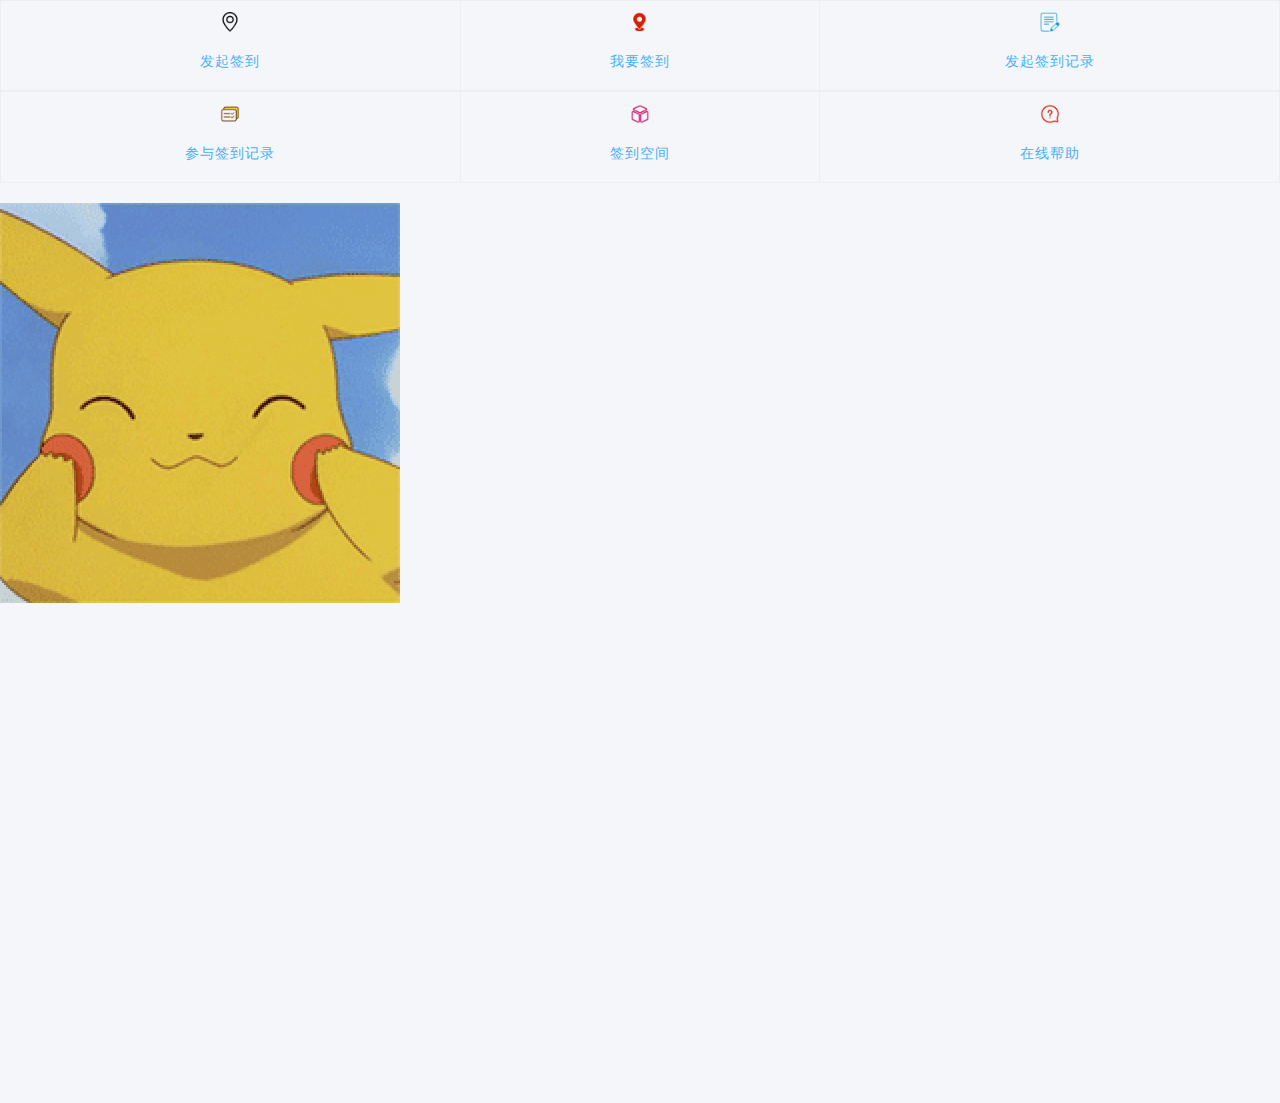
<file: WebContent/index.html>
<!DOCTYPE html>
<html lang="en">
<head>
	<meta charset="UTF-8">
	<meta name="viewport" content="width=device-width, initial-scale=1.0">
	<title>主页</title>
	<link rel="stylesheet" href="css/animate.css">
	<link rel="stylesheet" href="css/bootstrap.min.css">
	<link rel="stylesheet" href="css/materialdesignicons.min.css">
	<link rel="stylesheet" href="css/style.min.css">
	<script type="text/javascript" src="js/jquery-3.4.1.min.js"></script>
	<script type="text/javascript" src="js/web_js/index.js"></script>
	<style type="text/css">
		.body_01{
			background: url(img/pikaqiu.gif) no-repeat
		}
	</style>
</head>
<body>
	<div style="overflow-x: hidden;">
		<table class="table table-bordered">
			<thead>
				<tr>
					<th align="center"><p><img src="img/qiandao2.png" width="20px" height="20px" onclick="startsignin()"></p><button class ="btn btn-link" onclick="startsignin()">发起签到</button></th>
					<th><p><img src="img/qiandao1.png" width="20px" height="20px" onclick="participate_sign()"></p><button class ="btn btn-link" onclick="participate_sign()">我要签到</button></th>
					<th><p><img src="img/jilu1.png" width="20px" height="20px" onclick="sponsor_record()"></p><button class ="btn btn-link" onclick="sponsor_record()">发起签到记录</button></th>
				</tr>
			</thead>
			<tbody>
				<tr>
					<td><p><img src="img/jilu2.png" width="20px" height="20px" onclick="participate_record()"></p><button class ="btn btn-link" onclick="participate_record()">参与签到记录</button></td>
					<td><p><img src="img/kongjian1.png" width="20px" height="20px" onclick="sign_space()"></p><button class ="btn btn-link" onclick="sign_space()">签到空间</button></td>
					<td><p><img src="img/bangzhu1.png" width="20px" height="20px" onclick="online_help()"></p><button class ="btn btn-link" onclick="online_help()">在线帮助</button></td>
				</tr>
			</tbody>
			<tfoot>
				<tr>
							
				</tr>
			</tfoot>
		</table>
	</div>
	<div class="body_01" style="width: 100%;height: 100%">
		
	</div>
</body>
</html>
</file>
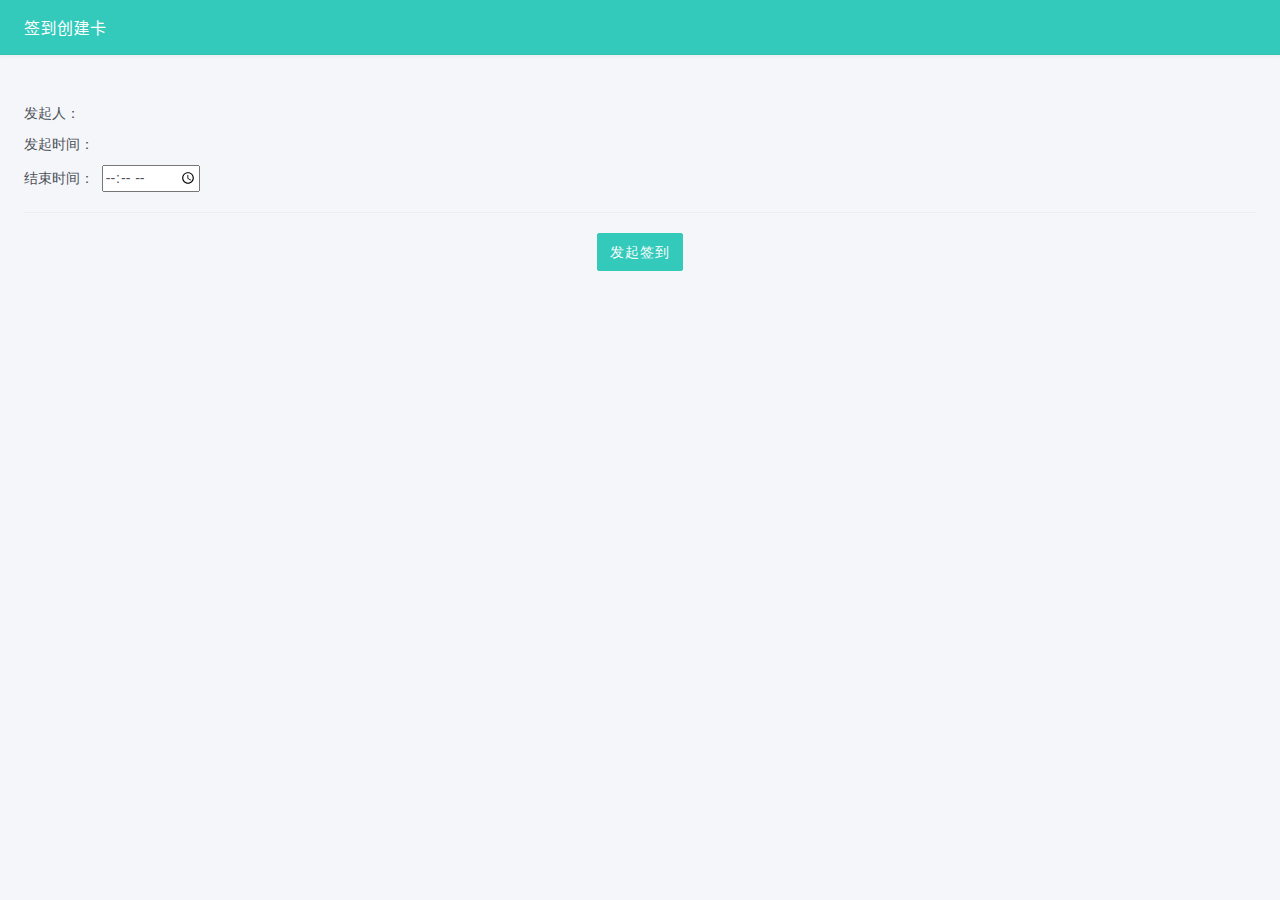
<file: WebContent/create_sign.html>
<!DOCTYPE html>
<html lang="en">
<head>
	<meta charset="UTF-8">
	<meta name="viewport" content="width=device-width, initial-scale=1.0">
	<title>Document</title>
	<link rel="stylesheet" href="css/animate.css">
	<link rel="stylesheet" href="css/bootstrap.min.css">
	<link rel="stylesheet" href="css/materialdesignicons.min.css">
	<link rel="stylesheet" href="css/style.min.css">

	<link rel="stylesheet" href="css/bootstrap.min.css">
	<link rel="stylesheet" href="css/materialdesignicons.min.css">
	<link rel="stylesheet" href="js/bootstrap-datetimepicker/bootstrap-datetimepicker.min.css">
	<link rel="stylesheet" href="js/bootstrap-datepicker/bootstrap-datepicker3.min.css">
	<link rel="stylesheet" href="css/style.min.css">

	<script type="text/javascript" src="js/jquery-3.4.1.min.js"></script>
	<script type="text/javascript" src="js/semantic.min.js"></script>
	<script type="text/javascript" src="js/jweixin-1.6.0.js"></script>
	<script type="text/javascript" src="js/web_js/index.js"></script>
</head>
<body>
	<div class="card">
		<div class="card-header bg-primary">
			<h4>签到创建卡</h4>
		</div>
	</div>
	<div class="card-body">
		<p>发起人：<label id="start_people"></label></p>
		<p>发起时间：<label id="start_time"></label></p>
		<p>结束时间：<label id="end_day"></label>&nbsp&nbsp<input type="time" id="end_time">
		<hr>
		<p align="center"><button class="btn btn-primary" onclick="create_sign()">发起签到</button></p>
	</div>

	<script type="text/javascript">

		var createNonceStr = function() {
		   return Math.random().toString(36).substr(2, 15);
		};

		// timestamp
		var createTimeStamp = function () {
		  return parseInt(new Date().getTime() / 1000) + '';
		};
		var index = window.location.href;
		var user_ID = index;

		if(user_ID.indexOf("?")!=-1){
			var url=user_ID.substr(user_ID.indexOf("?")+1);
			var user_ID = url.substr(url.indexOf("=")+1);
		}
		$(document).ready(function(){
			$.ajax({
				url :'http://daipeng.nat300.top/WxSign',
				dataType:"jsonp",
				type: 'post',
				data: {
					'url':location.href.split('#')[0],
					'timestamp': createTimeStamp,
					'nonce_str': createNonceStr
				},
				timeout: 10000,
				success: function(data) {

					wx.config({
						debug: false,
						// 开启调试模式,调用的所有api的返回值会在客户端alert出来，若要查看传入的参数，可以在pc端打开，参数信息会通过log打出，仅在pc端时才会打印。
						appId: "wxf6817d77698a38c9",
						timestamp: data.timestamp ,
						nonceStr: data.nonceStr,
						signature: data.signature,
						jsApiList: ["openLocation","getLocation"]
					});

					wx.ready(function(){
							//config信息验证后会执行ready方法，所有接口调用都必须在config接口获得结果之后，config是一个客户端的异步操作，所以如果需要在页面加载时就调用相关接口，则须把相关接口放在ready函数中调用来确保正确执行。对于用户触发时才调用的接口，则可以直接调用，不需要放在ready函数中。
							wx.getLocation({
							type: 'wgs84',
							success: function (res) {
								var latitude = res.latitude;
								var longitude = res.longitude;
								var accuracy = res.accuracy;
							}
						});
					});
					wx.error(function(res){
						//config信息验证失败会执行error函数，如签名过期导致验证失败，具体错误信息可以打开config的debug模式查看，也可以在返回的res参数中查看，对于SPA可以在这里更新签名。
						//alert("抱歉，服务器初始化错误。");
					});
				},

				error: function(xhr, type, errorThrown) {
					//异常处理；
					console.log(xhr);
					console.log(type);
					console.log(errorThrown);
				}
			});


			$.ajax({
				type:"get",
				url:"http://daipeng.nat300.top/create_sign_servlet",
				data:{'user_ID':user_ID,'do_type':'1'},
				dataType:"jsonp",
				jsonp:"callback",
				success:function(t){
					document.getElementById('start_people').innerHTML = t.user_name;
					var date = new Date();
					var year = date.getFullYear();
					var month = date.getMonth()+1;
					var day = date.getDate();
					var hour = date.getHours();
					var minute = date.getMinutes();
					var seconds = date.getSeconds();
					if(month<10){
						month = "0" + month;
					}
					if(day<10){
						day = "0" + day;
					}
					var start_time = year + "-" + month + "-" + day + " " + hour + ":" + minute + ":" + seconds;
					document.getElementById('start_time').innerHTML = start_time;
					document.getElementById('end_day').innerHTML = year + "-" + month + "-" + day;

				}
			})
		})
		function create_sign(){

			var index=window.location.search;
			var user_ID = index.substr(index.indexOf("?user_ID=")+9);
			var date = new Date();
			var year = date.getFullYear();
			var month = date.getMonth()+1;
			var day = date.getDate();
			var hour = date.getHours();
			var minute = date.getMinutes();
			var seconds = date.getSeconds();
			if(month<10){
				month = "0" + month;
			}
			if(day<10){
				day = "0" + day;
			}
			var start_time = hour + ":" + minute + ":" + seconds;
			var end_time_one = document.getElementById('end_time').value;
			var end_time = end_time_one + ":" + seconds;
			var record_date = year + "-" + month + "-" + day;//年月日
			var end_hour = end_time_one.substr(0,2);
			var end_minute = end_time_one.substr(3,5);

			if(end_time_one == "" || end_time_one == null){
				alert("请正确输入结束时间");
			}
			else if(end_hour < hour || (end_hour == hour && end_minute <= minute)){
				alert("请正确输入结束时间");
			}
			else{
				wx.getLocation({
					type: 'wgs84',
					success: function (res) {
						$.ajax({
							type:"get",
							url:'http://daipeng.nat300.top/create_sign_servlet',
							data:{
								'do_type':'2',
								'record_date':record_date,
								'user_ID':user_ID,'end_time':end_time,
								'location_Latitude':res.latitude,
								'location_Longitude':res.longitude,
								'location_Precision':res.accuracy
							},
							dataType:'jsonp',
							jsonp:'callback',
							success:function(t){
								if(t.status=="1"){
									alert("创建成功");
									url = "sponsor_record.html?user_ID="+user_ID;
									window.location.href = url;
								}else{
									alert("创建失败");
								}
							}
						})
					},
					cancel: function (res) {
						  alert('用户拒绝授权获取地理位置');
					}
				});

			}
		}
	</script>
</body>
</html>
</file>
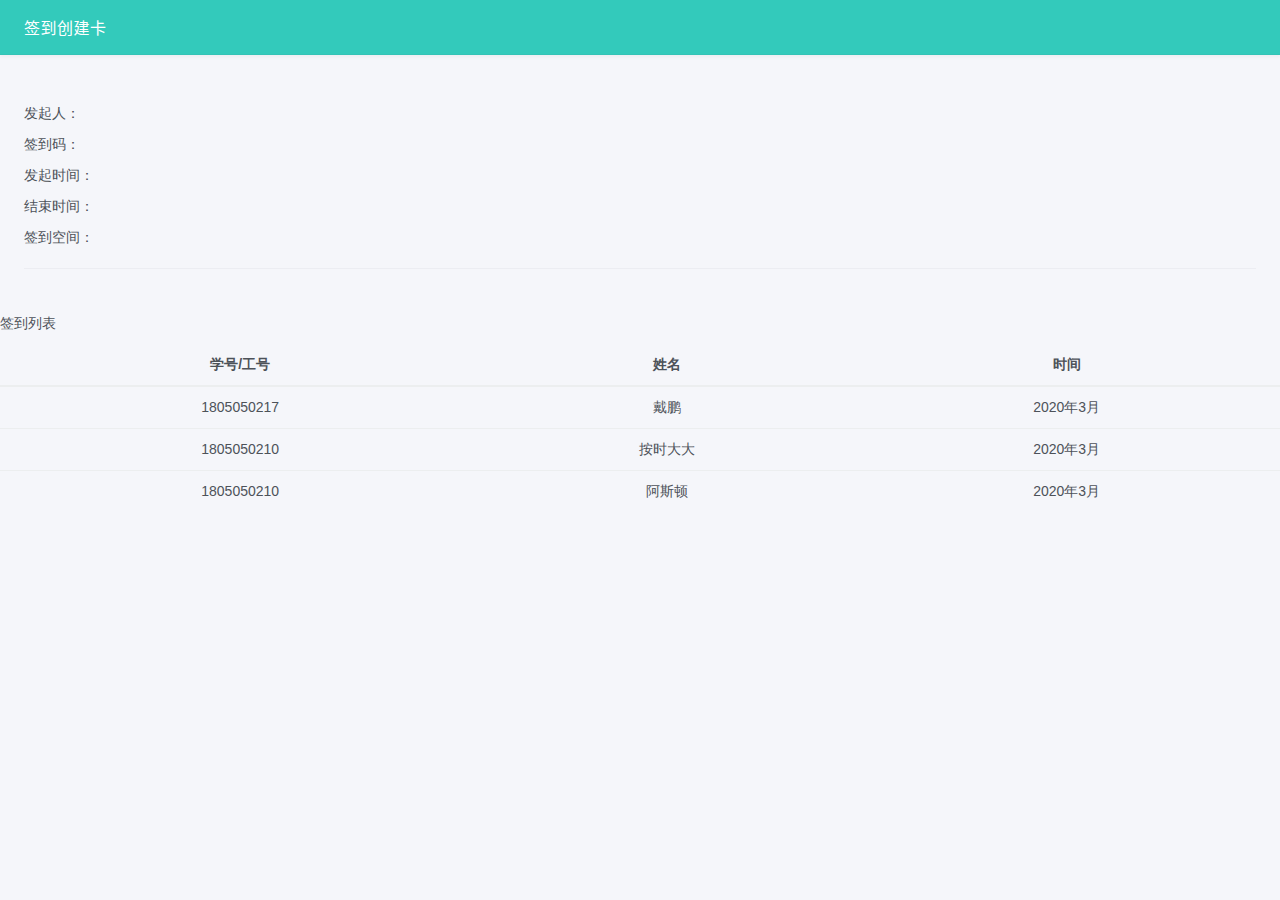
<file: WebContent/information.html>
<!DOCTYPE html>
<html lang="en">
<head>
	<meta charset="UTF-8">
	<meta name="viewport" content="width=device-width, initial-scale=1.0">
	<title>Document</title>
	<link rel="stylesheet" href="css/animate.css">
	<link rel="stylesheet" href="css/bootstrap.min.css">
	<link rel="stylesheet" href="css/materialdesignicons.min.css">
	<link rel="stylesheet" href="css/style.min.css">
	<script type="text/javascript" src="js/jquery-3.4.1.min.js"></script>
</head>
<body>
	<div class="card">
		<div class="card-header bg-primary">
			<h4>签到创建卡</h4>
		</div>
	</div>
	<div class="card-body">
		<p>发起人：</p>
		<p>签到码：</p>
		<p>发起时间：</p>
		<p>结束时间：</p>
		<p>签到空间：</p>
		<hr>
	</div>
	<p>签到列表</p>
	<div class="table-responsive">
      <table class="table">
        <thead>
          <tr>
            <th>学号/工号</th>
            <th>姓名</th>
            <th>时间</th>
          </tr>
        </thead>
        <tbody>
          <tr>
            <td>1805050217</td>
            <td>戴鹏</td>
            <td>2020年3月</td>    
          </tr>
          <tr>
            <td>1805050210</td>
            <td>按时大大</td>
            <td>2020年3月</td>
          </tr>
          <tr>
            <td>1805050210</td>
            <td>阿斯顿</td>
            <td>2020年3月</td>
          </tr>
        </tbody>
      </table>
    </div>
</body>
</html>
</file>
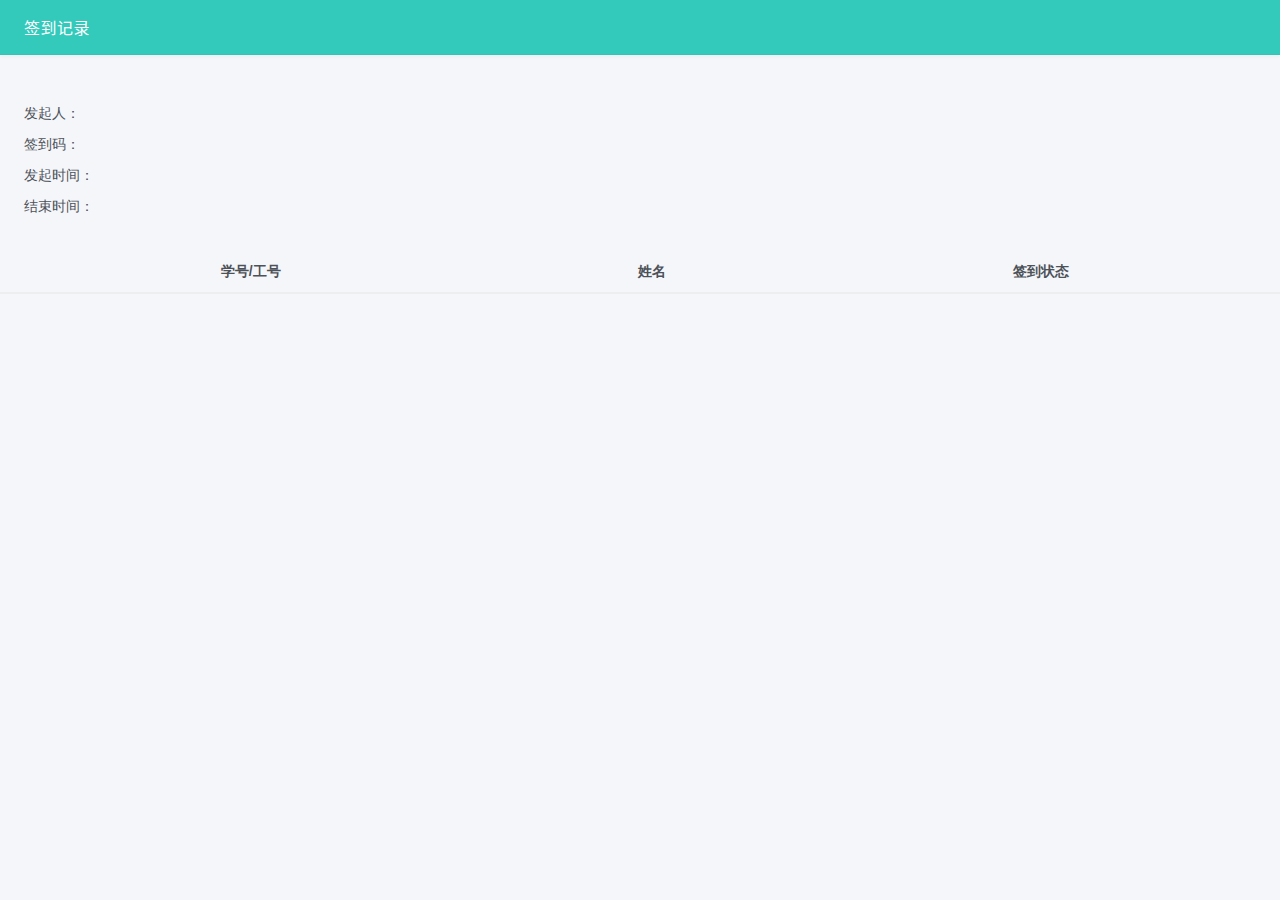
<file: WebContent/information_participate.html>
<!DOCTYPE html>
<html lang="en">
<head>
  <meta charset="UTF-8">
  <meta name="viewport" content="width=device-width, initial-scale=1.0">
  <title>Document</title>
  <link rel="stylesheet" href="css/animate.css">
  <link rel="stylesheet" href="css/bootstrap.min.css">
  <link rel="stylesheet" href="css/materialdesignicons.min.css">
  <link rel="stylesheet" href="css/style.min.css">
  <script type="text/javascript" src="js/jquery-3.4.1.min.js"></script>

</head>
<body>
<div class="card">
  <div class="card-header bg-primary">
    <h4>签到记录</h4>
  </div>
</div>
<div class="card-body">
  <p>发起人：<label id="start_people"></label></p>
  <p>签到码：<label id="sign_num"></label></p>
  <p>发起时间：<label id="start_time"></label></p>
  <p>结束时间：<label id="end_time"></label></p>
</div>

<div class="table-responsive">
  <table class="table" id="information_participate">
    <thead>
    <tr>
      <th>学号/工号</th>
      <th>姓名</th>
      <th>签到状态</th>
    </tr>
    </thead>
  </table>
</div>
<script type="text/javascript">
      $(document).ready(function(){
        var index = window.location.search;//取问号后面的值
		    var user_ID,sign_record_ID;
        if (index.indexOf("?") != -1) {
            var str = index.substr(1);
            strs = str.split("&");
            user_ID = strs[0].split('=')[1];
            sign_record_ID = strs[1].split('=')[1];
        }
        $.ajax({
          type:"get",
          url:'http://daipeng.nat300.top/information_user_servlet',
          data:{'user_ID':user_ID,'sign_record_ID':sign_record_ID},
          dataType:'jsonp',
          jsonp:'callback',
          success:function(t){
            document.getElementById('start_people').innerHTML = t.user_information.user_name;
            document.getElementById('sign_num').innerHTML = t.sign_record.sign_num;
            document.getElementById('start_time').innerHTML = t.sign_record.record_date + " "+ t.sign_record.start_time;
            document.getElementById('end_time').innerHTML = t.sign_record.record_date + " " + t.sign_record.end_time;

            var str = "";
            for(var i=0;i<t.sign_record_length;i++){
              str = "<tbody><tr><td>" + t.data[i].user_ID + "</td><td>" + t.data[i].user_name + "</td><td>" + "成功" + "</td></tr></tbody>";
              $("#information_participate").append(str);
            }
          }
        })
      })
  </script>
<script type="text/javascript" src="js/bootstrap.min.js"></script>
<script type="text/javascript" src="js/perfect-scrollbar.min.js"></script>
<script type="text/javascript" src="js/main.min.js"></script>
</body>
</html>
</file>
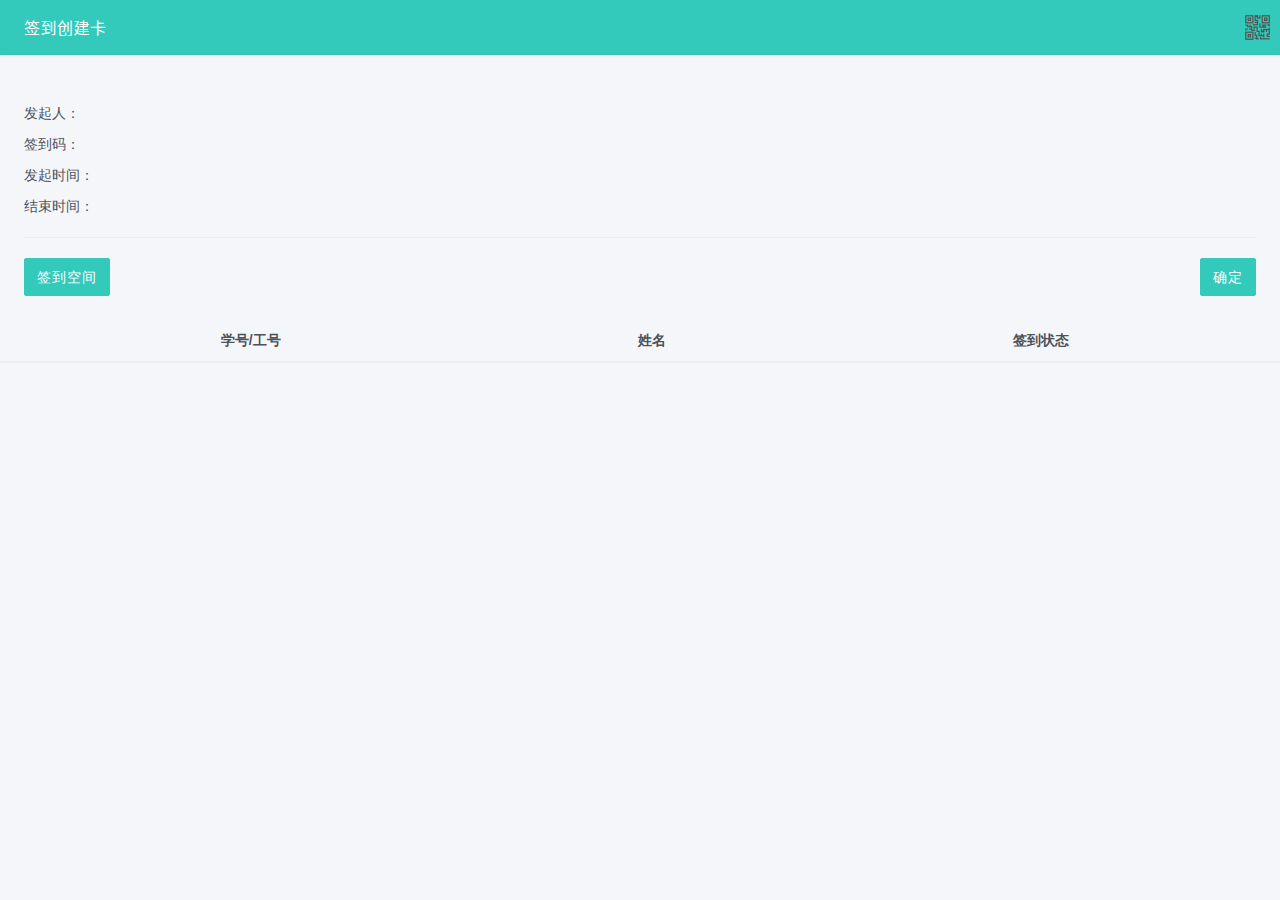
<file: WebContent/information_sponsor.html>
<!DOCTYPE html>
<html lang="en">
<head>
	<meta charset="UTF-8">
	<meta name="viewport" content="width=device-width, initial-scale=1.0">
	<title>Document</title>
	<link rel="stylesheet" href="css/animate.css">
	<link rel="stylesheet" href="css/bootstrap.min.css">
	<link rel="stylesheet" href="css/materialdesignicons.min.css">
	<link rel="stylesheet" href="css/style.min.css">
	<script type="text/javascript" src="js/jquery-3.4.1.min.js"></script>
  <script type="text/javascript" src="js/qrcode.js"></script>
  <style type="text/css">
    .close{position: absolute;top: 0;right: 0;}
    .cover_class{pointer-events: none;}
    .cover_class01{}
  </style>
</head>
<body>
  <div id="cover" style="filter: alpha(opacity=30);z-index:2;display: block">
  	<div class="card">
  		<div class="card-header bg-primary">
  			<h4>签到创建卡</h4>
        <div style="position: absolute;top: 10;right: 10px;">
        <img src="img/二维码.png" style="width: 25px;height: 25px;" onclick="create_qrcode()">
      </div>
  		</div>
  	</div>
  	<div class="card-body">
  		<p>发起人：<label id="start_people"></label></p>
  		<p>签到码：<label id="sign_num"></label></p>
  		<p>发起时间：<label id="start_time"></label></p>
  		<p>结束时间：<label id="end_time"></label></p>
      <div>
          <hr>
          <a class="btn btn-primary" role="button" data-toggle="collapse" href="#collapseExample" aria-expanded="false" aria-controls="collapseExample">签到空间</a>
          <button onclick="information_sponsor_button()" class="btn btn-primary" style="float: right;">确定</button>
          
      </div>
      
        <div class="collapse m-t-10" id="collapseExample">

          <ul class="well" id="sign_space">

          </ul>
        </div>
  	</div>
  	<div class="table-responsive">
        <table class="table" id="information_sponsor">
          <thead>
            <tr>
              <th>学号/工号</th>
              <th>姓名</th>
              <th>签到状态</th>
            </tr>
          </thead>
  		  <tbody id="body_one">
  		  </tbody>
  	  </table>
      </div>
    </div>
    <div id="qrcode" style="border: 0px solid #999; display: none; position: absolute; top: 30%; left:30%; z-index: 3; background: #fff">
      <div>
        <button class="close" style="color: red" onclick="close_qrcode()">
          <img src="img/close.png" style="width: 30px;height: 30px;">
        </button>
      </div>
    </div>
        <!-- <script type="text/javascript">
          new QRCode(document.getElementById("qrcode"),"shabi?");
        </script> -->
  <script type="text/javascript">
    $("body").click(function(e) {
        if(!$(e.target).closest("#cover,#qrcode").length) {
            $("#qrcode").hide();
            var div_cover=document.getElementById("cover");
            div_cover.style.opacity=1;
            div_cover.className = "cover_class01";
        }
      });
    
    var sign_space_ID = new Array();
      $(document).ready(function(){
        var index = window.location.search;//取问号后面的值
		    var user_ID,sign_record_ID;
        if (index.indexOf("?") != -1) {
            var str = index.substr(1);
            strs = str.split("&");
            user_ID = strs[0].split('=')[1];
            sign_record_ID = strs[1].split('=')[1];
        }
        $.ajax({
          type:"get",
          url:'http://daipeng.nat300.top/information_sponsor_servlet',
          data:{'user_ID':user_ID,'sign_record_ID':sign_record_ID,'do_type':'1'},
          dataType:'jsonp',
          jsonp:'callback',
          success:function(t){
            document.getElementById('start_people').innerHTML = t.user.user_name;
            document.getElementById('sign_num').innerHTML = t.sign_record.sign_num;
            document.getElementById('start_time').innerHTML = t.sign_record.record_date + " "+ t.sign_record.start_time;
            document.getElementById('end_time').innerHTML = t.sign_record.record_date + " " + t.sign_record.end_time;

            var str = "";
            for(var i=0;i<t.sign_record_length;i++){
              str = "<tbody><tr><td>" + t.data[i].user_ID + "</td><td>" + t.data[i].user_name + "</td><td>" + "成功" + "</td></tr></tbody>";
              $("#information_sponsor").append(str);
            }

            var strs = "";
            for(var i=0;i<t.sign_space_length;i++){
              strs = "<li><input type='checkbox' name = 'space' value = '" + t.sign_spaces[i].iD + "'/>" + t.sign_spaces[i].space_name +"</li>";
              sign_space_ID[i] = t.sign_spaces[i].iD;
              $("#sign_space").append(strs);
            }

          }
        })
      })
      function information_sponsor_button(){

      	document.getElementById("body_one").innerHTML = "";



      	var index = window.location.search;//取问号后面的值
		    var sign_record_ID;
        if (index.indexOf("?") != -1) {
            var str = index.substr(1);
            strs = str.split("&");
            sign_record_ID = strs[1].split('=')[1];
        }

        var obj=document.getElementsByName('space');
        var vals='';
        for(var i=0; i<obj.length; i++){
          if(obj[i].checked)
          	if(i!=obj.length-1)
            	vals += obj[i].value+','; //如果选中，将value添加到变量s中
            else
            	vals += obj[i].value;
        }
        $.ajax({
            type:"get",
            url:'http://daipeng.nat300.top/information_sponsor_servlet',
            data:{'do_type':'2','sign_spaces_ID':vals,'sign_record_ID':sign_record_ID},
            dataType:'jsonp',
            jsonp:'callback',
            success:function(t){
              	  alert("选定签到空间成功");
                  var str = "";
                  for(var i=0;i<t.data_length;i++){
					  str = "<tr><td>" + t.data[i].user_ID + "</td><td>" + t.data[i].user_name + "</td><td>" + "---" + "</td></tr>";
					  $("#body_one").append(str);
				}

            }
        })
      }
      var flag = 1;
      function create_qrcode(){
        if(flag == 1){
          // var div_qrcode = document.getElementById("qrcode");
          // var button_01 = documen.createElement("button");

          //new QRCode(document.getElementById("qrcode"),""+sign_record_ID);
          var index = window.location.search;//取问号后面的值
          var sign_record_ID;
          if (index.indexOf("?") != -1) {
              var str = index.substr(1);
              strs = str.split("&");
              sign_record_ID = strs[1].split('=')[1];
          }
          var qrcode = new QRCode('qrcode',{
            text:""+sign_record_ID,
            width:150,
            height:150,
            colorDark:'#000000',
            colorRight:'#ffffff',
            correctLevel:QRCode.CorrectLevel.H
          });
          $('#qrcode').show();
          $('#cover').css('display','block');
          $('#cover').css('height',document.body.clientHeight+'px');
          var div_cover=document.getElementById("cover");
          div_cover.style.opacity = 0.3;
          div_cover.className = "cover_class";
          flag=0;
        }
        else if (flag == 0)
        {
          $('#qrcode').show();
          $('#cover').css('display','block');
          $('#cover').css('height',document.body.clientHeight+'px');
          var div_cover=document.getElementById("cover");
          div_cover.style.opacity = 0.3;
          div_cover.className = "cover_class";
        }
        else{
          alert("二维码以创建");
        }     

      }
      function close_qrcode(){
        $('#qrcode').hide();
        $('#cover').css('disply','none');
        var div_cover=document.getElementById("cover");
        div_cover.style.opacity=1;
        div_cover.className = "cover_class01";
        //$('#qrcode').empty();
        flag = 0;
      }
  </script>
	<script type="text/javascript" src="js/bootstrap.min.js"></script>
	<script type="text/javascript" src="js/perfect-scrollbar.min.js"></script>
	<script type="text/javascript" src="js/main.min.js"></script>
</body>
</html>
</file>
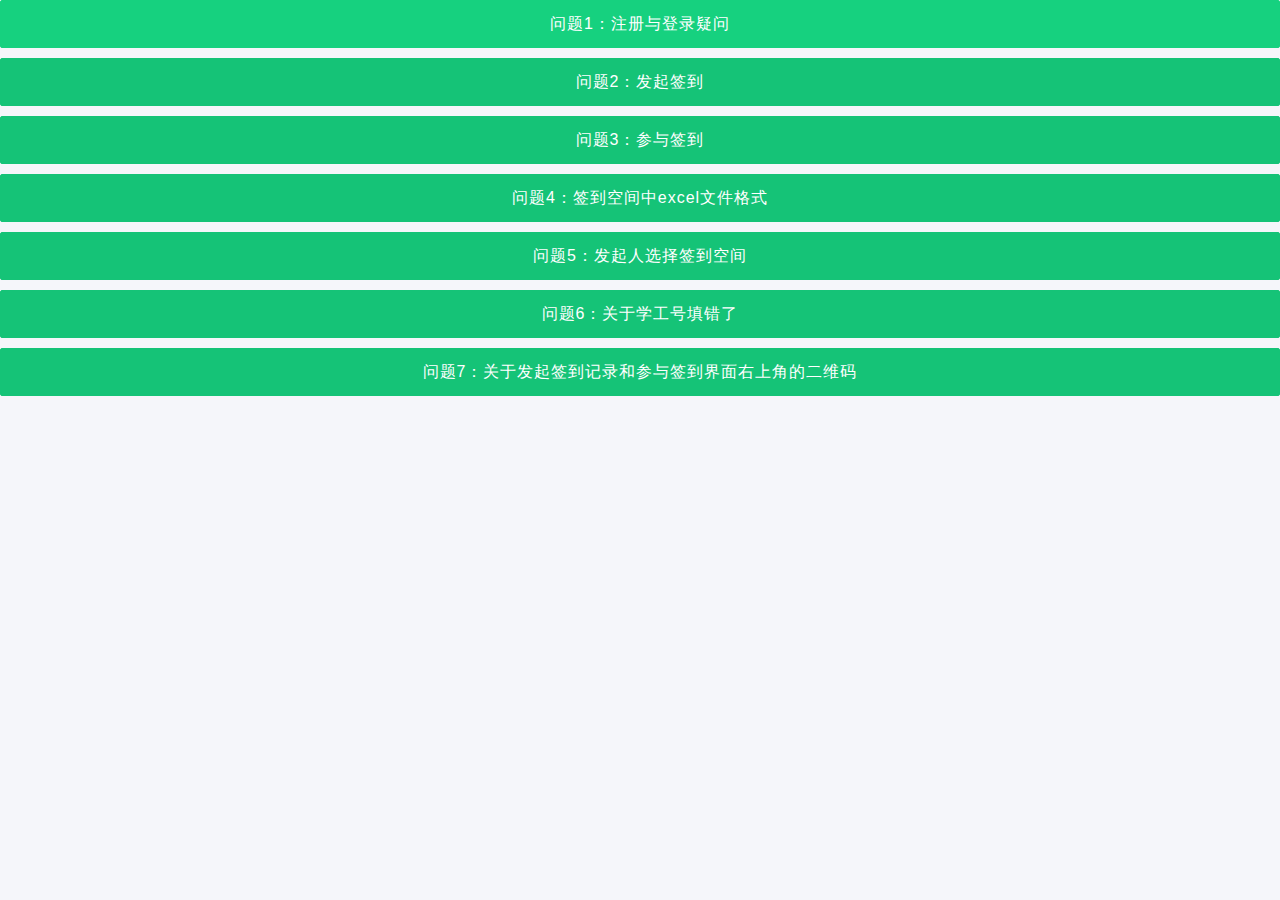
<file: WebContent/online_help.html>
<!DOCTYPE html>
<html lang="en">
<head>
  <meta charset="UTF-8">
  <meta name="viewport" content="width=device-width, initial-scale=1.0">
  <title>Document</title>
  <link rel="stylesheet" href="css/animate.css">
  <link rel="stylesheet" href="css/bootstrap.min.css">
  <link rel="stylesheet" href="css/materialdesignicons.min.css">
  <link rel="stylesheet" href="css/style.min.css">
  <script type="text/javascript" src="js/jquery-3.4.1.min.js"></script>
  <script type="text/javascript" src="js/bootstrap.min.js"></script>
  <script type="text/javascript" src="js/main.min.js"></script>
  <script type="text/javascript" src="js/perfect-scrollbar.min.js"></script>
</head>
<body>
  <button class="btn btn-success btn-lg btn-block"  type="button" data-toggle="collapse" data-target="#collapse1"
      aria-expanded="false" aria-controls="collapseExample">
    问题1：注册与登录疑问
  </button>
  </p>
  <div class="collapse" id="collapse1">
    <div class="card card-body">
      第一次进入本公众号时，需要正确填写学号以及姓名。以后自动进入本公众号，无需登录。
    </div>
  </div>
  <p>

    <button class="btn btn-success btn-lg btn-block"  type="button" data-toggle="collapse" data-target="#collapse2"
        aria-expanded="false" aria-controls="collapseExample">
    问题2：发起签到
    </button>
  </p>
  <div class="collapse" id="collapse2">
    <div class="card card-body">
      只支持当前时间发起签到，并且手动选择结束时间，结束时间需在发起事件之后。<br>
      请开启地理位置获取权限。点击发起签到后，发起人会得到一个签到码。
    </div>
  </div>
  <p>

    <button class="btn btn-success btn-lg btn-block"  type="button" data-toggle="collapse" data-target="#collapse3"
        aria-expanded="false" aria-controls="collapseExample">
    问题3：参与签到
    </button>
  </p>
  <div class="collapse" id="collapse3">
    <div class="card card-body">
      签到过程中请输入正确的签到码，并打开手机的获取地理位置权限。不获取权限无法签到<br>
      点击参与签到后，系统会自动判断参与者地理位置是否在发起人附近。只有在一定距离内才会成功签到<br>
      请在结束时间之内进行签到，在结束时间之外会找不到签到。
    </div>
  </div>
  <p>

    <button class="btn btn-success btn-lg btn-block"  type="button" data-toggle="collapse" data-target="#collapse4"
        aria-expanded="false" aria-controls="collapseExample">
    问题4：签到空间中excel文件格式
    </button>
  </p>
  <div class="collapse" id="collapse4">
    <div class="card card-body">
      excel文件格式要求".xls",".slsx"。其余文件格式均不可上传。具体内容格式见下图<br>
      <img src="img/示例.png" alt="签到格式">
      <br>注意，此三列属性必须存在。多于属性可以存在但不会录入。
    </div>
  </div>
  <p>

    <button class="btn btn-success btn-lg btn-block"  type="button" data-toggle="collapse" data-target="#collapse5"
        aria-expanded="false" aria-controls="collapseExample">
    问题5：发起人选择签到空间
    </button>
  </p>
  <div class="collapse" id="collapse5">
    <div class="card card-body">
      发起人选择好签到空间后，页面会自动刷新并显示。
    </div>
  </div>
  <p>

    <button class="btn btn-success btn-lg btn-block"  type="button" data-toggle="collapse" data-target="#collapse6"
        aria-expanded="false" aria-controls="collapseExample">
    问题6：关于学工号填错了
    </button>
  </p>
  <div class="collapse" id="collapse6">
    <div class="card card-body">
      如果学工号填错，请联系后台管理员。管理员会尽快与你联系。
    </div>
  </div>
  <p>

    <button class="btn btn-success btn-lg btn-block"  type="button" data-toggle="collapse" data-target="#collapse7"
            aria-expanded="false" aria-controls="collapseExample">
      问题7：关于发起签到记录和参与签到界面右上角的二维码
    </button>
  </p>
  <div class="collapse" id="collapse7">
    <div class="card card-body">
      如果用户签到时，无法获取位置信息，可以点击右上角二维码扫描发起人分享的二维码参与签到。
    </div>
  </div>

</body>
</html>
</file>
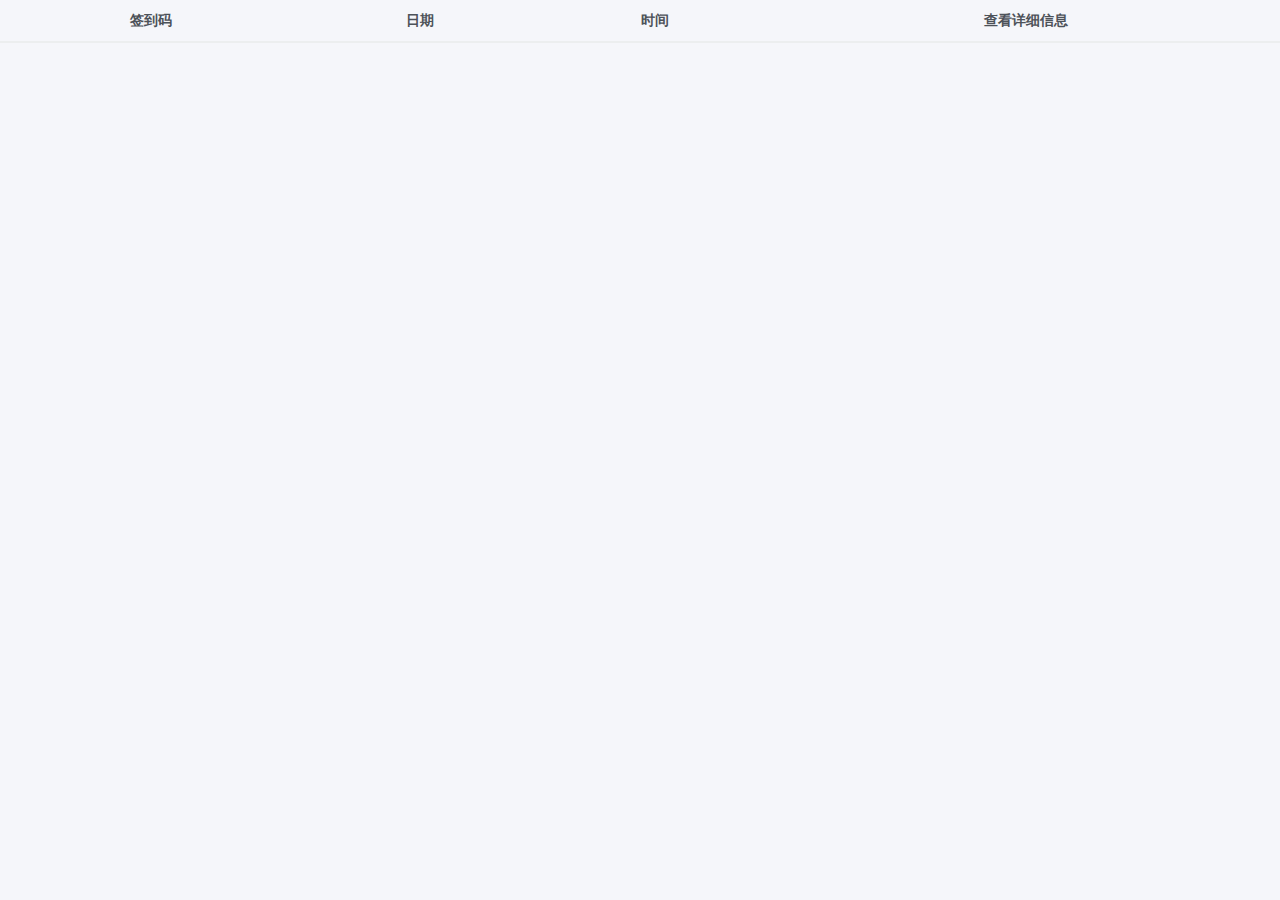
<file: WebContent/participate_record.html>
<!DOCTYPE html>
<html lang="en">
<head>
  <meta charset="UTF-8">
  <meta name="viewport" content="width=device-width, initial-scale=1.0">
  <title>参与签到记录</title>
  <link rel="stylesheet" href="css/animate.css">
  <link rel="stylesheet" href="css/bootstrap.min.css">
  <link rel="stylesheet" href="css/materialdesignicons.min.css">
  <link rel="stylesheet" href="css/style.min.css">
  <script type="text/javascript" src="js/jquery-3.4.1.min.js"></script>
  <style>
    /**
     * 图标示例样式(这里单独放页面中)
     * example-icons
     */
    .example-icons {
        padding: 0 20px 10px 20px;
        -webkit-column-count: 4;
        -moz-column-count: 4;
        column-count: 4;
        -webkit-column-gap: 20px;
        -moz-column-gap: 20px;
        column-gap: 20px;
    }
    .example-icons div {
        line-height: 2.5em;
    }
    .example-icons div span {
        cursor: pointer;
        font-size: 14px;
        text-overflow: ellipsis;
        display: inline-block;
        max-width: calc(100% - 90px);
        overflow: hidden;
        vertical-align: middle;
        white-space: nowrap;
    }
    .example-icons div code:hover,
    .example-icons div span:hover,
    .example-icons div i:hover {
        color: #33cabb;
    }
    .example-icons div code:hover {
        border-color: #33cabb;
    }
    .example-icons div code {
        border: 1px solid #DDD;
        width: 46px;
        margin-left: 2px;
        margin-right: 4px;
        border-radius: 4px;
        display: inline-block;
        vertical-align: middle;
        text-align: center;
        line-height: 24px;
        cursor: pointer;
    }
    .example-icons div i {
        display: inline-block;
        width: 32px;
        height: 24px;
        text-align: center;
        vertical-align: middle;
        cursor: pointer;
        line-height: 24px;
    }
    .example-icons .mdi:before {
        font-size: 24px;
    }
</style>
</head>
<body>
  <div class="table-responsive">
      <table class="table" id="participate_record">
        <thead>
          <tr>
            <th>签到码</th>
            <th>日期</th>
            <th>时间</th>
            <th>查看详细信息</th>
          </tr>
        </thead>
      </table>
    </div>
    <script>
      $(document).ready(function(){
        var index = window.location.search;//取问号后面的值
        var user_ID = index.substr(index.indexOf("?user_ID=")+9);
        $.ajax({
          type:"get",
        url:'http://daipeng.nat300.top/participate_record_servlet',
        data:{'user_ID':user_ID},
        dataType:'jsonp',
        jsonp:'callback',
        success:function(t){
          var str = "";

          for(var i=0;i<t.length;i++){
            var participate_ID = t.data[i].iD;
            str = "<tbody><tr><td>"
                + t.data[i].sign_num
              + "</td><td>"
              + t.data[i].record_date + "</td><td>" + t.data[i].start_time + "</td><td>"
              + "<a href='information_participate.html?user_ID=" + user_ID + "&participate_ID=" + participate_ID + "'><img src='img/xiangxixinxi.png' alt='详细信息' width='25px' height='25px'>" + "</a>" + "</td></tr></tbody>";
            $("#participate_record").append(str);
          }
        }
        })
      })
    </script>
</body>
</html>
</file>
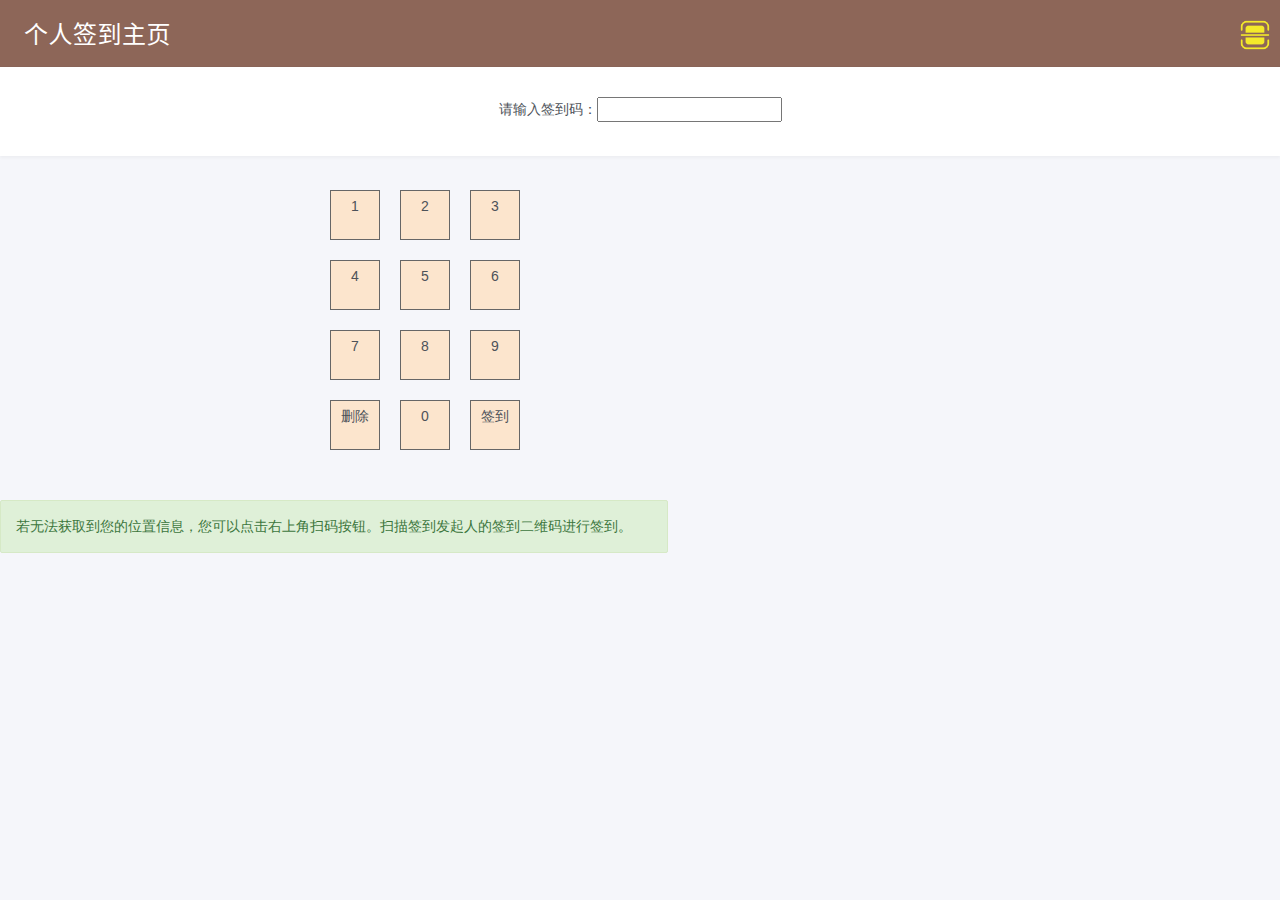
<file: WebContent/participate_sign.html>
<!DOCTYPE html>
<html lang="en">
<head>
	<meta charset="UTF-8">
	<meta name="viewport" content="width=device-width, initial-scale=1.0">
	<title>Document</title>
	<link rel="stylesheet" href="css/animate.css">
	<link rel="stylesheet" href="css/bootstrap.min.css">
	<link rel="stylesheet" href="css/materialdesignicons.min.css">
	<link rel="stylesheet" href="css/style.min.css">
    <link rel="stylesheet" href="css/base.css" />

	<script type="text/javascript" src="js/jquery-3.4.1.min.js"></script>
    <script src="js/semantic.min.js"></script>
    <script type="text/javascript" src="js/semantic.min.js"></script>
    <script type="text/javascript" src="js/jweixin-1.6.0.js"></script>
    <script type="text/javascript" src="js/web_js/index.js"></script>

    <style type="text/css">
        .test{position:absolute;left:0px;top:500px;}
    	.key{height: 120px; width: 250px; position: absolute;left:25%;top:180px;}
		.kc{width: 210px;float: left;}
		.key span{float: left; width: 50px;height: 50px; margin:10px 10px 10px 10px; line-height:30px;text-align: center;border: 1px solid #666;background-color:#fce5cd;}
		.key em{width: 70px;float: left;}
		.key em i{display: block;width: 50px;height: 50px; margin:10px 10px 10px 10px; line-height:30px;text-align: center;border: 1px solid #666; font-style:normal;background-color:#fce5cd;}
		.key em .next{height: 50px; width:50px;line-height:30px; margin:10px 10px 10px 10px;background-color:#fce5cd;}
    </style>
</head>
<body>
	<div class="card">
      <div class="card-header bg-brown">
        <h3>个人签到主页</h3>
        <img src="img/scan.png" onclick="scan()" alt="扫描二维码" style="position: absolute;right: 10px;width: 30px;height: 30px;top: 20px">
      </div>
      <div class="card-body">
        <p align="center" style="margin-top: 15px">请输入签到码：<input type="text" maxlength="4" id="sign_num" readonly="true"></p>
<!--         <button type="button" onclick="participate_sign()">确定签到</button>
 -->  </div>

    </div>
    <!--键盘-->
    <div class="key">
      <div class="kc"><span>1</span><span>2</span><span>3</span><span>4</span><span>5</span><span>6</span><span>7</span><span>8</span><span>9</span><em><i class="del">删除</i></em><span>0</span><em><i class="next" onclick="participate_sign()">签到</i></em></div>

	<script type="text/javascript">
		$(".key").click(function () {
            return false;
        });

        $(".key span").click(function(){
            var key = $(this).text();
            var emd = document.getElementById('sign_num');
            var s = emd.value;
            if(s.length==4)
            {
            	alert("数据最大长度为4");
            }else
            {
            	emd.value = emd.value+key;
            }    
            });
        $(".del").click(function(){
            //$("#sign_num").html($("#sign_num").html().substr(0,$("#sign_num").html().length-1));
            	var emd = document.getElementById('sign_num');
            	var s = emd.value;
            	var num = s.length-1;
            	emd.value = s.substr(0,num);
            });

		var createNonceStr = function() {
		   return Math.random().toString(36).substr(2, 15);
		};
		// timestamp
		var createTimeStamp = function () {
		  return parseInt(new Date().getTime() / 1000) + '';
		};
		$(document).ready(function(){
			$.ajax({
				url :'http://daipeng.nat300.top/WxSign',
				dataType:"jsonp",
				type: 'post',
				data: {
					'url':location.href.split('#')[0],
					'timestamp': createTimeStamp,
					'nonce_str': createNonceStr
				},
				timeout: 10000,
				success: function(data) {
					wx.config({
						debug: false,
						// 开启调试模式,调用的所有api的返回值会在客户端alert出来，若要查看传入的参数，可以在pc端打开，参数信息会通过log打出，仅在pc端时才会打印。
						appId: "wxf6817d77698a38c9",
						timestamp: data.timestamp ,
						nonceStr: data.nonceStr,
						signature: data.signature,
						jsApiList: ["checkJsApi","openLocation","getLocation", "scanQRCode"]
					});

					wx.ready(function(){
							//config信息验证后会执行ready方法，所有接口调用都必须在config接口获得结果之后，config是一个客户端的异步操作，所以如果需要在页面加载时就调用相关接口，则须把相关接口放在ready函数中调用来确保正确执行。对于用户触发时才调用的接口，则可以直接调用，不需要放在ready函数中。
							wx.getLocation({
                                type: 'wgs84',
							    success: function (res) {
								    var latitude = res.latitude;
								    var longitude = res.longitude;
								    var accuracy = res.accuracy;
								}
							});
					    });
					wx.error(function(res){
						//config信息验证失败会执行error函数，如签名过期导致验证失败，具体错误信息可以打开config的debug模式查看，也可以在返回的res参数中查看，对于SPA可以在这里更新签名。
						alert("抱歉，服务器初始化错误。");
					});
				},

				error: function(xhr, type, errorThrown) {
					//异常处理；
					console.log(xhr);
					console.log(type);
					console.log(errorThrown);
				}
			});
		});
		 //点击按钮扫描二维码
        function scan(){
            var index=window.location.search;//取问号后面的值
			var user_ID=index.substr(index.indexOf("?user_ID=")+9);
            wx.scanQRCode({
                needResult: 1, // 默认为0，扫描结果由微信处理，1则直接返回扫描结果，
                scanType: ["qrCode"], // 可以指定扫二维码还是一维码，默认二者都有
                success: function (res) {
                    var result = res.resultStr; // 当needResult 为 1 时，扫码返回的结果
                    alert("扫描成功");
                    //window.location.href = result;//因为我这边是扫描后有个链接，然后跳转到该页面
                    $.ajax({
                    	type:"get",
                    	url:'http://daipeng.nat300.top/participate_sign_servlet',
                    	data:{
                    		'do_type':'2',
                    		'sign_record_ID':result,
                            'user_ID':user_ID
                    	},
                    	dataType:'jsonp',
                    	jsonp:'callback',
                    	success:function(t){
                            alert(t.msg);
                    	}

                    });
                }
            });
        }
        function participate_sign(){

			var sign_num = document.getElementById('sign_num').value;
			var index=window.location.search;//取问号后面的值
			var user_ID=index.substr(index.indexOf("?user_ID=")+9);
			wx.getLocation({
		        type: 'wgs84',
				success: function (res) {
                    $.ajax({
                        type:"get",
                        url:'http://daipeng.nat300.top/participate_sign_servlet',
                        data:{
                        	'do_type':'1',
                            'sign_num':sign_num,'user_ID':user_ID,
                            'location_Latitude':res.latitude,
                            'location_Longitude':res.longitude,
                            'location_Precision':res.accuracy
                        },
                        dataType:'jsonp',
                        jsonp:'callback',
                        success:function(t){
                            if(t.status==1){
                                alert("签到成功");
                                url = "index.html?user_ID="+user_ID;
                                window.location.href = url;
                            }else{
                                alert("签到失败");
                                alert(t.msg);
                            }
                        }
                    });
                },
                cancel: function (res) {
                    alert('用户拒绝授权获取地理位置');
                }
			});
		}
	</script>
    </div>



    <div class="alert alert-success alert-dismissible test" role="alert">
        若无法获取到您的位置信息，您可以点击右上角扫码按钮。扫描签到发起人的签到二维码进行签到。
    </div>
</body>
</html>
</file>
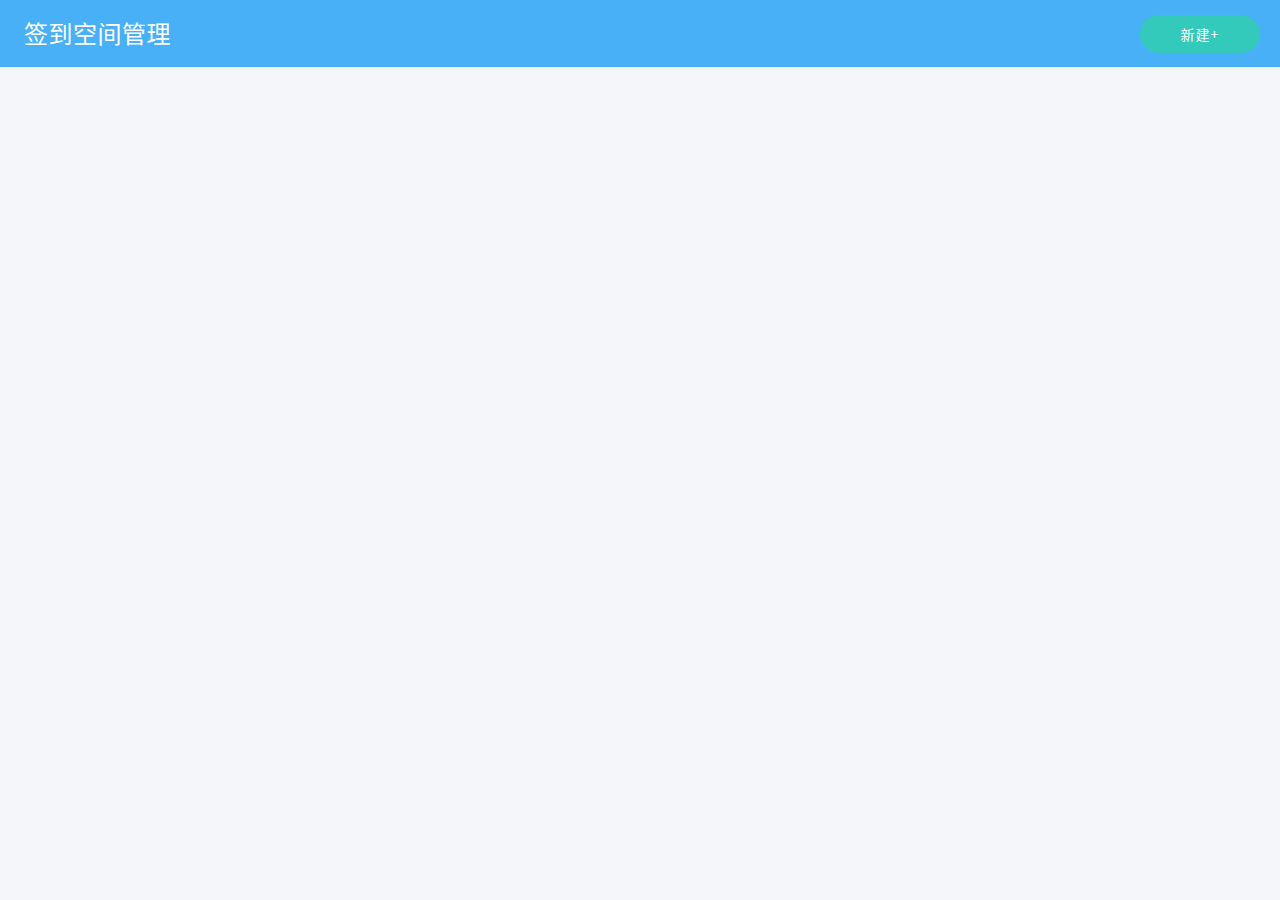
<file: WebContent/sign_space.html>
<!DOCTYPE html>
<html lang="en">
<head>
	<meta charset="UTF-8">
	<meta name="viewport" content="width=device-width, initial-scale=1.0">
	<title>签到空间</title>
	<link rel="stylesheet" href="css/animate.css">
	<link rel="stylesheet" href="css/bootstrap.min.css">
	<link rel="stylesheet" href="css/materialdesignicons.min.css">
	<link rel="stylesheet" href="css/style.min.css">
	<script type="text/javascript" src="js/jquery-3.4.1.min.js"></script>
    <script type="text/javascript" src="js/web_js/sign_space.js"></script>
	<script type="text/javascript" src="js/bootstrap.min.js"></script>
	<script type="text/javascript" src="js/jquery.slim.min.js"></script>
	<script type="text/javascript" src="js/bootstrap.bundle.min.js"></script>

	<style> 
        .black_overlay{ 
            display: none; 
            position: absolute; 
            top: 0%; 
            left: 0%; 
            width: 100%; 
            height: 100%; 
            background-color: black; 
            z-index:1001; 
            -moz-opacity: 0.8; 
            opacity:.80; 
            filter: alpha(opacity=88); 
        } 
        .white_content { 
            display: none; 
            position: absolute; 
            top: 20%;
            left: 15%;
            width: 70%;
            height: 55%; 
            padding: 20px; 
            border: 10px; 
            background-color: white; 
            z-index:1002; 
            overflow: auto; 
        } 
        .cover{pointer-events: none;}
        .normal{}
    </style> 
</head>
<body>
	<div class="card" id="cover">
      <div class="card-header bg-info">
        <h3>签到空间管理<button style="position:absolute;right:20px" class="btn btn-w-md btn-round btn-primary " onclick="openDialog()">新建+</button></h3>
      </div>
      
<!--      <div style="height:0px" class="card-body">-->
<!--      </div>-->
      
    </div>   
    <div class="white_content" id="light" style="overflow-x: hidden;">
	      <form class="form-horizontal" action="" method="post" enctype="multipart/form-data" onsubmit="return false;" id="light1">
	          <div class="form-group">
	            <label class="col-xs-12">空间名称</label>
	            <div class="col-xs-12">
	              <input class="form-control" type="text" id="space_name" name="example-text-input" placeholder="请输入合适的名称">
	            </div>
	          </div>
	          <div class="form-group">
	            <label class="col-xs-12">正确的excel文件格式&nbsp&nbsp<img src="img/wenhao1.png" width="20px" height="20px" onclick="help()"></label>
					<hr>
	            <div class="col-xs-12">
	              <input type="file" id="excel_file" accept="application/vnd.ms-excel,application/vnd.openxmlformats-officedocument.spreadsheetml.sheet">
	            </div>
	          </div>
	          <div class="form-group">
	            <div class="col-xs-12">
	              <button class="btn btn-primary btn-label" type="submit" onclick="sign_space()">
					  <label>
						  <img src="img/commit.png" style="width:30px;height:30px;">
					  </label>提交
				  </button>
				  <button class="btn btn-primary" type="submit" onclick="cancle()" style="position:absolute;right:20px;">
					  取消
				  </button>
	            </div>
	          </div>
	        </form>
	        <div class="card-foot" style="display: none;" id="help_online">
    			<img src="img/示例.png" alt="签到空间文件格式">
      		</div>
	    </div>
    <script type="text/javascript">
    	function cancle(){
    		document.getElementById("light").style.display = "none";
    		document.getElementById('cover').style.opacity = 1;
    		document.getElementById("cover").className = "normal";
    	}
    	var flag = 1;
    	function help(){
    		if(flag == 1)
    		{
    			document.getElementById("help_online").style.display = "block";
    			flag = 0;
    		}
    		else
    		{
    			document.getElementById("help_online").style.display = "none";
    			flag = 1;
    		}
    	}
		//提交文件
		function sign_space(){
		       var index=window.location.search;//取问号后面的值
			   var user_ID=index.substr(index.indexOf("?user_ID=")+9);
			   var space_name=document.getElementById('space_name').value;
               var fileObj = $("#excel_file")[0].files[0]; //获取file对象
			   var FileController = "http://daipeng.nat300.top/sign_space_servlet";//此处填写servlet路径
			   var form = new FormData();
			   form.append("String",space_name);
			   form.append("String",user_ID);
			   if(space_name=="")
			   {
			   		alert("名称不能为空");
			   		exit(0);
			   }
			   form.append("file", fileObj);

			   var xhr = new XMLHttpRequest();
			   xhr.open("post", FileController, true);
			   var data;
			   var json;
			   xhr.onload = function () {
					data = xhr.responseText;
					json = JSON.parse(data);
					alert(json.msg);
<!--					alert(json.status);-->
				}

				xhr.send(form);
		}
    	function openDialog(){
    		document.getElementById('light').style.display='block';
    		document.getElementById('cover').style.opacity = 0.3;
    		document.getElementById('cover').className = "cover";
    	}
    </script>
</body>
</html>
</file>
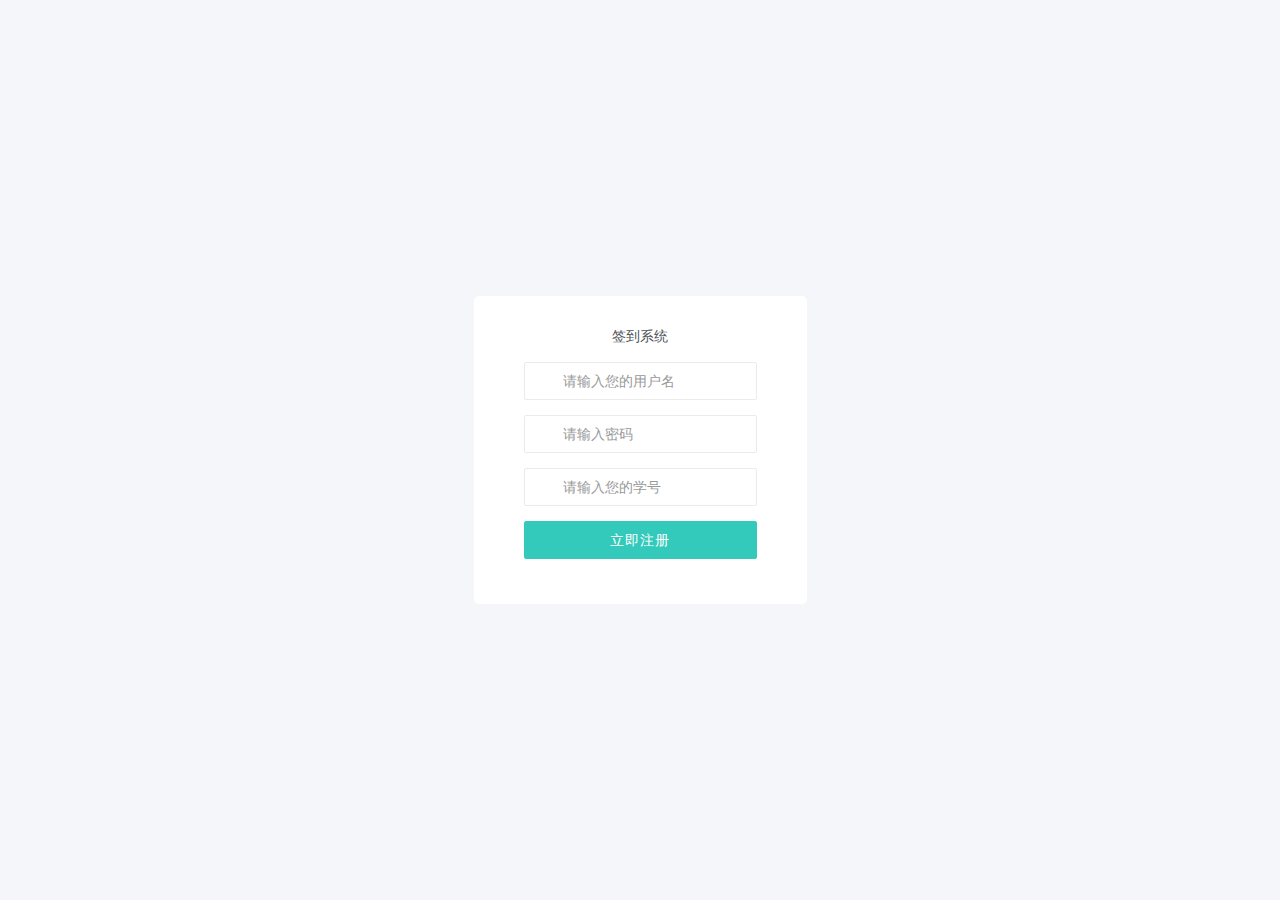
<file: WebContent/sign_up.html>
<!DOCTYPE html>
<html lang="en">
<head>
	<meta charset="UTF-8">
	<meta name="viewport" content="width=device-width, initial-scale=1.0">
	<title>注册</title>
	<link rel="stylesheet" href="css/animate.css">
	<link rel="stylesheet" href="css/bootstrap.min.css">
	<!--<link rel="stylesheet" href="css/materialdesignicons.min.css">-->
	<link rel="stylesheet" href="css/style.min.css">
	<script type="text/javascript" src="js/jquery-3.4.1.min.js"></script>
	<script type="text/javascript" src="js/web_js/sign_up.js"></script><!-- 引入js脚本 -->
	<style>
		.lyear-wrapper {
		    position: relative;
		}
		.lyear-login {
		    display: flex !important;
		    min-height: 100vh;
		    align-items: center !important;
		    justify-content: center !important;
		}
		.login-center {
		    background: #fff;
		    min-width: 29.25rem;
		    padding: 2.14286em 3.57143em;
		    border-radius: 5px;
		    margin: 2.85714em;
		}
		.login-header {
		    margin-bottom: 1.5rem !important;
		}
		.login-center .has-feedback.feedback-left .form-control {
		    padding-left: 38px;
		    padding-right: 12px;
		}
		.login-center .has-feedback.feedback-left .form-control-feedback {
		    left: 0;
		    right: auto;
		    width: 38px;
		    height: 38px;
		    line-height: 38px;
		    z-index: 4;
		    color: #dcdcdc;
		}
		.login-center .has-feedback.feedback-left.row .form-control-feedback {
		    left: 15px;
		}
	</style>
</head>
<body>
  <div class="row lyear-wrapper">
	  <div class="lyear-login">
	    <div class="login-center">
	      <div class="login-header text-center">
	       <p>签到系统</p>
	      </div>
	      <!-- 表单 -->
	      <form action="#!" method="post">
	        <div class="form-group has-feedback feedback-left">
	          <input type="text" placeholder="请输入您的用户名" class="form-control" name="user_name" id="user_name">
	          <span class="mdi mdi-account form-control-feedback" aria-hidden="true"></span>
	        </div>
	        <div class="form-group has-feedback feedback-left">
	          <input type="password" placeholder="请输入密码" class="form-control" id="user_password" name="user_password">
	          <span class="mdi mdi-lock form-control-feedback" aria-hidden="true"></span>
	        </div>
	        <div class="form-group has-feedback feedback-left">
	          <input type="text" placeholder="请输入您的学号" class="form-control" name="user_ID" id="user_ID">
	          <span class="mdi mdi-account form-control-feedback" aria-hidden="true"></span>
	        </div>
	        <div class="form-group">
	          <button class="btn btn-block btn-primary" type="button" onclick="rigister()">立即注册</button>
	        </div>
	      </form>
	      <!-- 表单结束 -->
	    </div>
	  </div>
	</div>
</body>
</html>
</file>
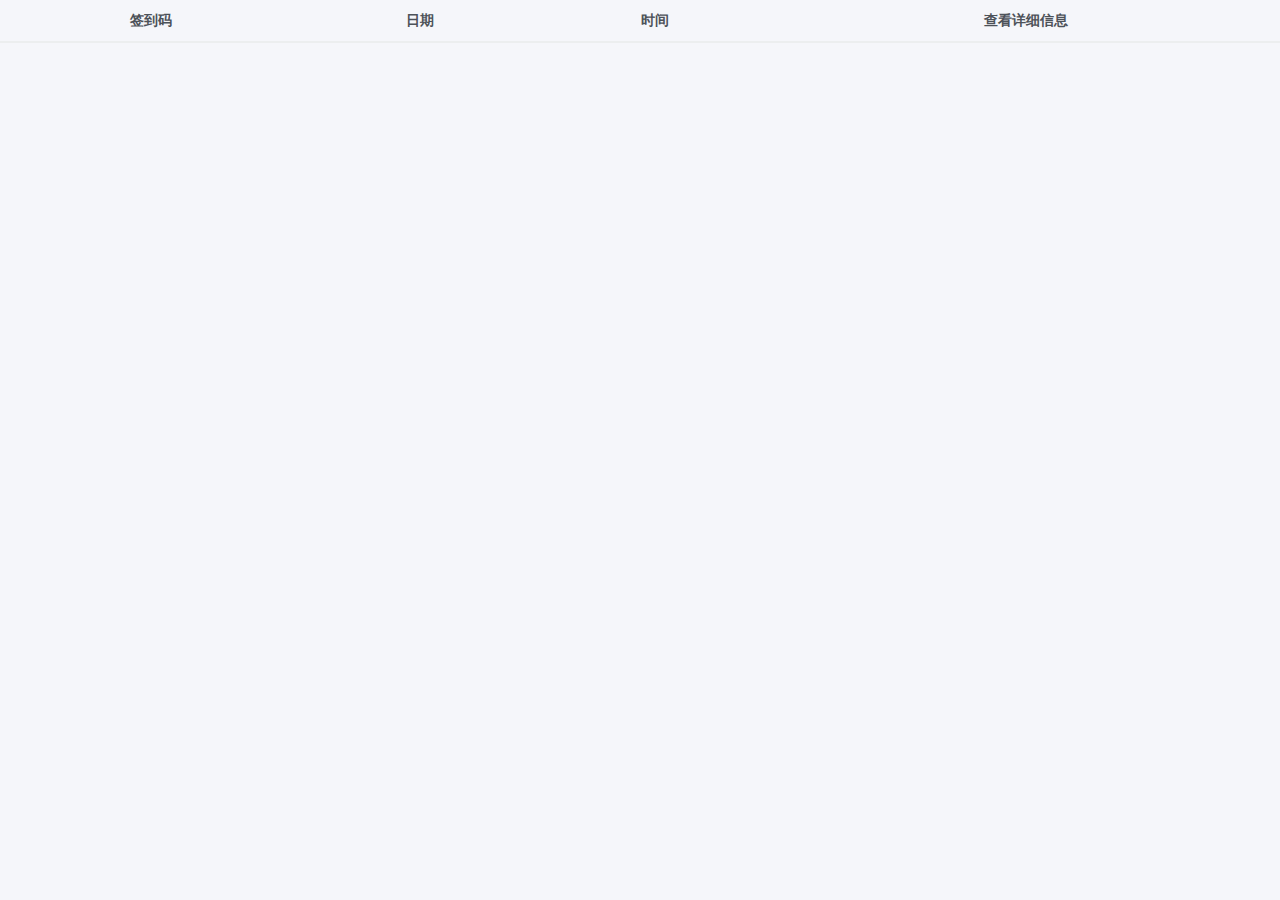
<file: WebContent/sponsor_record.html>
<!DOCTYPE html>
<html lang="en">
<head>
	<meta charset="UTF-8">
	<meta name="viewport" content="width=device-width, initial-scale=1.0">
	<title>发起签到记录</title>
	<link rel="stylesheet" href="css/animate.css">
	<link rel="stylesheet" href="css/bootstrap.min.css">
	<link rel="stylesheet" href="css/materialdesignicons.min.css">
	<link rel="stylesheet" href="css/style.min.css">
	<script type="text/javascript" src="js/jquery-3.4.1.min.js"></script>
	<style>
		/**
		 * 图标示例样式(这里单独放页面中)
		 * example-icons
		 */
		.example-icons {
		    padding: 0 20px 10px 20px;
		    -webkit-column-count: 4;
		    -moz-column-count: 4;
		    column-count: 4;
		    -webkit-column-gap: 20px;
		    -moz-column-gap: 20px;
		    column-gap: 20px;
		}
		.example-icons div {
		    line-height: 2.5em;
		}
		.example-icons div span {
		    cursor: pointer;
		    font-size: 14px;
		    text-overflow: ellipsis;
		    display: inline-block;
		    max-width: calc(100% - 90px);
		    overflow: hidden;
		    vertical-align: middle;
		    white-space: nowrap;
		}
		.example-icons div code:hover,
		.example-icons div span:hover,
		.example-icons div i:hover {
		    color: #33cabb;
		}
		.example-icons div code:hover {
		    border-color: #33cabb;
		}
		.example-icons div code {
		    border: 1px solid #DDD;
		    width: 46px;
		    margin-left: 2px;
		    margin-right: 4px;
		    border-radius: 4px;
		    display: inline-block;
		    vertical-align: middle;
		    text-align: center;
		    line-height: 24px;
		    cursor: pointer;
		}
		.example-icons div i {
		    display: inline-block;
		    width: 32px;
		    height: 24px;
		    text-align: center;
		    vertical-align: middle;
		    cursor: pointer;
		    line-height: 24px;
		}
		.example-icons .mdi:before {
		    font-size: 24px;
		}
</style>
</head>
<body>
	<div class="table-responsive">
      <table class="table" id="sponsor_record">
      	<thead>
          <tr>
            <th>签到码</th>
            <th>日期</th>
            <th>时间</th>
            <th>查看详细信息</th>
          </tr>
      	</thead>
      </table>
    </div>
    <script>
    	$(document).ready(function(){
    		var index = window.location.search;//取问号后面的值
			var user_ID = index.substr(index.indexOf("?user_ID=")+9);
    		$.ajax({
    			type:"get",
				url:'http://daipeng.nat300.top/sponsor_record_servlet',
				data:{'user_ID':user_ID},
				dataType:'jsonp',
				jsonp:'callback',
				success:function(t){
					var str = "";

					for(var i=0;i<t.length;i++){
						var sign_record_ID = t.data[i].iD;
						str = "<tbody><tr><td>"
								+ t.data[i].sign_num
							+ "</td><td>"
							+ t.data[i].record_date + "</td><td>" + t.data[i].start_time + "</td><td>"
							+ "<a href='information_sponsor.html?user_ID=" + user_ID + "&sign_record_ID=" + sign_record_ID + "'><img src='img/xiangxixinxi.png' alt='详细信息' width='25px' height='25px'>" + "</a>" + "</td></tr></tbody>";
						$("#sponsor_record").append(str);

					}
				}
    		})
    	})
    </script>
</body>
</html>
</file>
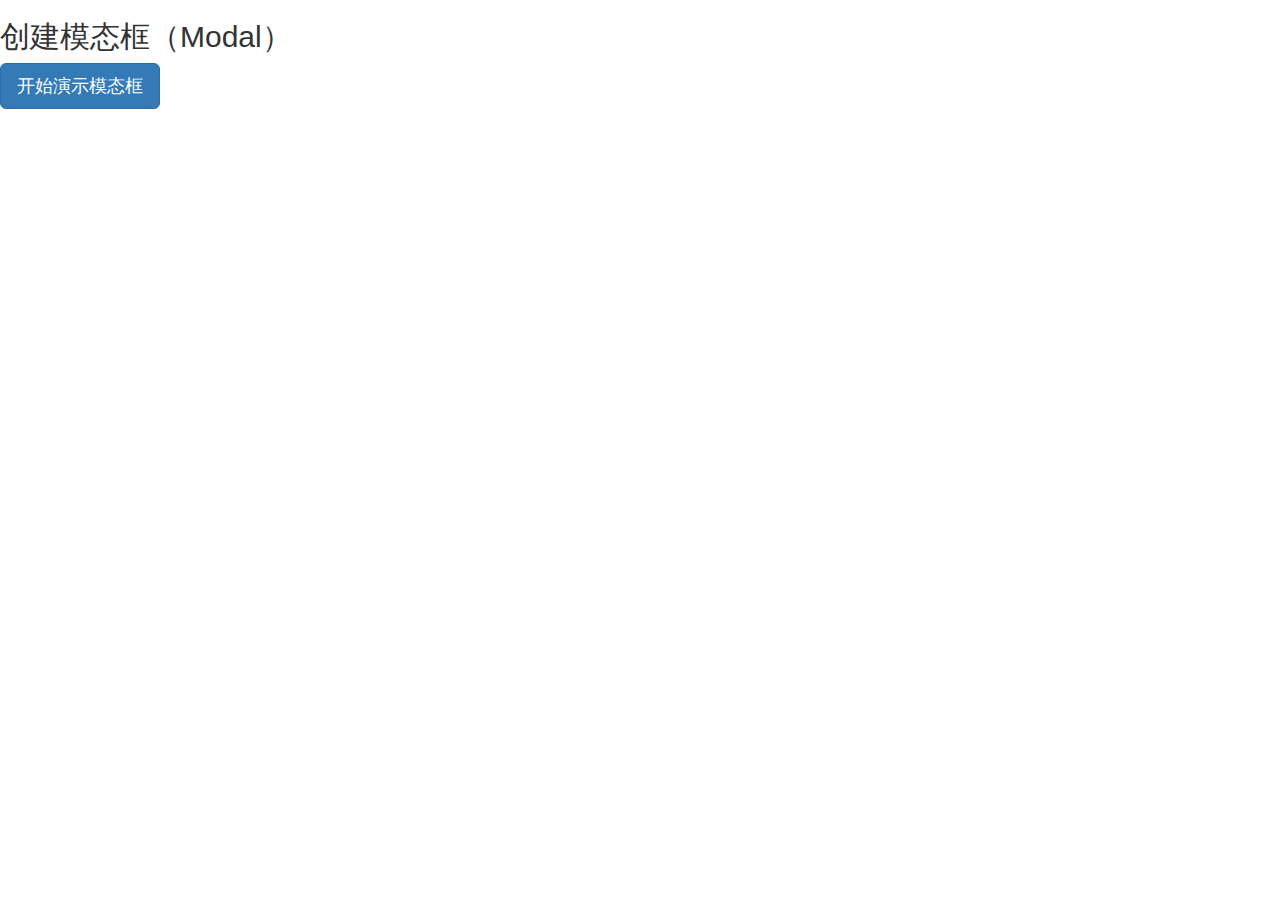
<file: WebContent/test.html>
<!DOCTYPE html>
<html>
<head>
	<meta charset="utf-8"> 
	<title>Bootstrap 实例 - 模态框（Modal）插件</title>
	<link rel="stylesheet" href="https://cdnjs.cloudflare.com/ajax/libs/twitter-bootstrap/3.3.7/css/bootstrap.min.css">
	<script src="https://cdnjs.cloudflare.com/ajax/libs/jquery/2.1.1/jquery.min.js"></script>
	<script src="https://cdnjs.cloudflare.com/ajax/libs/twitter-bootstrap/3.3.7/js/bootstrap.min.js"></script>
</head>
<body>

<h2>创建模态框（Modal）</h2>
<!-- 按钮触发模态框 -->
<button class="btn btn-primary btn-lg" data-toggle="modal" data-target="#myModal">
	开始演示模态框
</button>
<!-- 模态框（Modal） -->
<div class="modal fade" id="myModal" tabindex="-1" role="dialog" aria-labelledby="myModalLabel" aria-hidden="true">
	<div class="modal-dialog">
		<div class="modal-content">
			<div class="modal-header">
				<button type="button" class="close" data-dismiss="modal" aria-hidden="true">
					&times;
				</button>
				<h4 class="modal-title" id="myModalLabel">
					模态框（Modal）标题
				</h4>
			</div>
			<div class="modal-body">
				在这里添加一些文本
			</div>
			<div class="modal-footer">
				<button type="button" class="btn btn-default" data-dismiss="modal">关闭
				</button>
				<button type="button" class="btn btn-primary">
					提交更改
				</button>
			</div>
		</div><!-- /.modal-content -->
	</div><!-- /.modal -->
</div>
</body>
</html>
</file>
<file: WebContent/css/base.css>
* {
    margin : 0;
    padding: 0;
}

.h1 {
    padding   : 10px;
    text-align: center;
}

.menu {
    text-align: center;
}

.menu nav {
    display    : inline-block;
    padding    : 20px;
    font-size  : 20px;
    font-weight: bold;
    cursor     : pointer;
}

.menu nav.active {
    color: #42b983;
}


.main {
    position: relative;
    z-index : 1;
}

.main .create {
    text-align: center;
}

.main .create input {
    position : relative;
    margin   : 20px 0;
    padding  : 12px;
    width    : 300px;
    font-size: 18px;
    border   : 1px solid #42b983;
    overflow : hidden;
}

.main .create input[type="button"] {
    color     : white;
    border    : none;
    background: #42b983;
    cursor    : pointer;
}

.main .create .qrcode img {
    margin       : 20px auto;
    padding      : 30px;
    width        : 360px;
    height       : 360px;
    border-radius: 8px;
    border       : 2px solid gray;
}

.main .reader {
    display   : none;
    text-align: center;
    font-size : 16px;
}

.main .reader .sweep {
    position  : relative;
    margin    : 20px;
    padding   : 12px;
    width     : 300px;
    font-size : 18px;
    cursor    : pointer;
    color     : white;
    background: #42b983;
    border    : 1px solid #42b983;
    overflow  : hidden;
}

.main .reader .sweep input {
    position : absolute;
    font-size: 100px;
    opacity  : 0;
}

.main .reader .imgurl {
    margin    : 20px;
    text-align: center;
}

.main .reader .imgurl img {
    margin       : 20px;
    padding      : 10px;
    border       : 1px solid gray;
    border-radius: 8px;
    width        : 280px;
    height       : 260px;
}

.main .reader .result {
    box-sizing   : border-box;
    padding      : 10px;
    border       : 1px solid gray;
    border-radius: 8px;
    font-size    : 16px;
}

.main .reader .canvas {
    display   : none;
    box-sizing: border-box;
    position  : fixed;
    top       : 0;
    right     : 0;
    bottom    : 0;
    left      : 0;
    width     : 100vw;
    height    : 100vh;
}
</file>
<file: WebContent/css/style.min.css>
/** ----------------------------------
 * 光年(Light Year Admin)后台管理系统模板
 * 基于Bootstrap v3.3.7
 * http://www.itshubao.com
 * yinqi<3331653644@qq.com>
 -------------------------------------- */
body {
	font-family: -apple-system, BlinkMacSystemFont, "Segoe UI", Roboto, "Helvetica Neue", Arial, "PingFang SC", "Hiragino Sans GB", "Microsoft YaHei", sans-serif;
	color: #4d5259;
	line-height: 1.5;
	font-size: 14px;
	overflow-x: hidden;
    background-color: #f5f6fa;
}
html,
body {
    height: 100%;
}
a {
    color: #33cabb;
	-webkit-transition: .2s linear;
	transition: .2s linear
}
a:hover,
a:focus {
	color: #4d5259;
	text-decoration: none;
	outline: none
}
a:hover,
a:focus,
a:active {
    text-decoration: none;
}
a,
button,
a:focus,
a:active,
button:focus,
button:active {
    outline: none !important;
}
blockquote {
    font-size: 16px;
}
img {
    max-width: 100%;
}
pre {
    background-color: #f9fafb;
    border: none;
    border-left: 5px solid #ebebeb;
    padding: 12px;
    border-radius: 3px;
    color: #616a78;
}

/** ----------------------------------
 * 示例中用到的样式，可删除
 -------------------------------------- */
.example-box .btn {
    margin-bottom: 10px;
    margin-right: 6px;
}

/** ----------------------------------
 * 重设样式
 -------------------------------------- */

/* 标题 */
h1, h2, h3, h4, h5, h6, .h1, .h2, .h3, .h4, .h5, .h6 {
    font-family: -apple-system, BlinkMacSystemFont, 'Helvetica Neue', 'PingFang SC', 'Microsoft YaHei', 'Source Han Sans SC', 'Noto Sans CJK SC', 'WenQuanYi Micro Hei', sans-serif;
    color: #313944;
    line-height: 1.5;
    letter-spacing: .5px;
}
.h1, .h2, .h3, .h4, .h5, .h6, h1, h2, h3, h4, h5, h6 {
    margin-top: 0;
    margin-bottom: .5rem;
}

/* 导航相关 */
.navbar-toggle {
    background-color: transparent;
    border-color: transparent!important;
}
.navbar-default .navbar-toggle:hover,
.navbar-default .navbar-toggle:focus {
    background-color: transparent;
}
.navbar-default .navbar-toggle .icon-bar {
    background-color: #4d5259;
}
.nav > li > a:focus {
    background-color: transparent;
}
.nav > li > a:hover {
    background-color: rgba(0,0,0,.0085);
}
.nav .open > a,
.nav .open > a:focus,
.nav .open > a:hover {
    background-color: transparent;
    border-color: transparent;
}

/* 下拉 */
.dropdown-menu {
    border-radius: 0;
    border: none;
    /*border: 1px solid rgba(235, 235, 235, 0.4);*/
    -webkit-box-shadow: 0 0 4px rgba(0, 0, 0, 0.075);
    box-shadow: 0 0 4px rgba(0, 0, 0, 0.075);
}
.dropdown-menu > li > a:focus, .dropdown-menu > li > a:hover {
    background-color: #f9fafb;
}
.dropdown-menu .divider {
    background-color: #f1f2f3;
}
.dropdown-menu > li > a {
    padding-top: 8px;
    padding-bottom: 8px;
}
.dropdown-menu > li > a > i {
    margin-right: 10px;
}
.dropdown-menu>.active>a,
.dropdown-menu>.active>a:focus,
.dropdown-menu>.active>a:hover {
    background-color: #33cabb;
}

/* 表格 */
.table-bordered {
    border-color: #eceeef;
}
.table>tbody>tr>td,
.table>tbody>tr>th,
.table>tfoot>tr>td,
.table>tfoot>tr>th,
.table>thead>tr>td,
.table>thead>tr>th {
    /*padding: .75em;*/
    padding: 10px;
	line-height: 1.5;
    border-color: #eceeef;
    text-align: center;
}
.table-striped tbody tr:nth-of-type(odd) {
    background-color: #fafafa;
}
.table-hover > tbody > tr:hover {
  background-color: #F1FBFB;
}
.table-vcenter > thead > tr > th,
.table-vcenter > thead > tr > td,
.table-vcenter > tbody > tr > th,
.table-vcenter > tbody > tr > td,
.table-vcenter > tfoot > tr > th,
.table-vcenter > tfoot > tr > td {
    vertical-align: middle;
}
.table-hover tbody tr {
    -webkit-transition: background-color 0.2s linear;
    transition: background-color 0.2s linear;
}
.table-condensed > tbody > tr > td,
.table-condensed > tbody > tr > th,
.table-condensed > tfoot > tr > td,
.table-condensed > tfoot > tr > th,
.table-condensed > thead > tr > td,
.table-condensed > thead > tr > th {
    padding: .5em;
}

/* 标签 */
.label {
    padding-top: .3em;
    border-radius: 2px;
    font-weight: 300;
}
.label-default {
    background-color: #f5f6f7;
    color: #8b95a5;
}
.label-primary {
    background-color: #33cabb;
}
.label-success {
    background-color: #15c377;
}
.label-info {
    background-color: #48b0f7;
}
.label-warning {
    background-color: #faa64b;
}
.label-danger {
    background-color: #f96868;
}
.label-dark {
    background-color: #465161;
}
.label-secondary {
    background-color: #e4e7ea;
    color: #4d5259;
}
.label-purple {
    background-color: #926dde;
}
.label-pink {
    background-color: #f96197;
}
.label-cyan {
    background-color: #57c7d4;
}
.label-yellow {
    background-color: #fcc525;
}
.label-brown {
    background-color: #8d6658;
}

/* well */
.well {
    border-radius: 2px;
    background-color: #f7f7f7;
    border-color: #f0f0f0;
    -webkit-box-shadow: none;
    box-shadow: none;
}

/* 面板 */
.panel {
    border-color: #f0f0f0;
    -webkit-box-shadow: none;
    box-shadow: none;
    margin-bottom: 30px;
}
.panel a:hover,
.panel a:focus,
.panel a:active {
    color: inherit;
}
.panel-heading {
    -webkit-border-radius: 0px;
    border-radius: 0px;
}
.panel-default>.panel-heading,
.panel-default>.panel-heading+.panel-collapse>.panel-body {
    border-color: #f0f0f0;
}
.panel-primary>.panel-heading {
    background-color: #33cabb;
    border-color: #33cabb;
}
.panel-primary {
    border-color: #33cabb;
}
.panel-primary>.panel-heading+.panel-collapse>.panel-body {
    border-top-color: #33cabb;
}
.panel-primary > .panel-heading .badge {
    color: #33cabb;
}
.panel-success>.panel-heading {
    color: #fff;
    background-color: #15c377;
    border-color: #15c377;
}
.panel-success {
    border-color: #15c377;
}
.panel-success>.panel-heading+.panel-collapse>.panel-body {
    border-top-color: #15c377;
}
.panel-success > .panel-heading .badge {
    background-color: #fff;
    color: #15c377;
}
.panel-info>.panel-heading {
    color: #fff;
    background-color: #48b0f7;
    border-color: #48b0f7;
}
.panel-info {
    border-color: #48b0f7;
}
.panel-info>.panel-heading+.panel-collapse>.panel-body {
    border-top-color: #48b0f7;
}
.panel-info > .panel-heading .badge {
    background-color: #fff;
    color: #48b0f7;
}
.panel-warning>.panel-heading {
    color: #fff;
    background-color: #faa64b;
    border-color: #faa64b;
}
.panel-warning {
    border-color: #faa64b;
}
.panel-warning>.panel-heading+.panel-collapse>.panel-body {
    border-top-color: #faa64b;
}
.panel-warning > .panel-heading .badge {
    background-color: #fff;
    color: #faa64b;
}
.panel-danger>.panel-heading {
    color: #fff;
    background-color: #f96868;
    border-color: #f96868;
}
.panel-danger {
    border-color: #f96868;
}
.panel-danger>.panel-heading+.panel-collapse>.panel-body {
    border-top-color: #f96868;
}
.panel-danger > .panel-heading .badge {
    background-color: #fff;
    color: #f96868;
}
.panel-dark>.panel-heading {
    color: #fff;
    background-color: #465161;
    border-color: #465161;
}
.panel-dark {
    border-color: #465161;
}
.panel-dark>.panel-heading+.panel-collapse>.panel-body {
    border-top-color: #465161;
}
.panel-secondary>.panel-heading {
    background-color: #e4e7ea;
    border-color: #e4e7ea;
}
.panel-secondary {
    border-color: #e4e7ea;
}
.panel-secondary>.panel-heading+.panel-collapse>.panel-body {
    border-top-color: #e4e7ea;
}
.panel-purple>.panel-heading {
    color: #fff;
    background-color: #926dde;
    border-color: #926dde;
}
.panel-purple {
    border-color: #926dde;
}
.panel-purple>.panel-heading+.panel-collapse>.panel-body {
    border-top-color: #926dde;
}
.panel-pink>.panel-heading {
    color: #fff;
    background-color: #f96197;
    border-color: #f96197;
}
.panel-pink {
    border-color: #f96197;
}
.panel-pink>.panel-heading+.panel-collapse>.panel-body {
    border-top-color: #f96197;
}
.panel-cyan>.panel-heading {
    color: #fff;
    background-color: #57c7d4;
    border-color: #57c7d4;
}
.panel-cyan {
    border-color: #57c7d4;
}
.panel-cyan>.panel-heading+.panel-collapse>.panel-body {
    border-top-color: #57c7d4;
}

/* 列表组 */
.list-group-item {
    border-color: #f0f0f0;
}
a.list-group-item:focus,
a.list-group-item:hover,
button.list-group-item:focus,
button.list-group-item:hover {
    background-color: #f9fafb;
}
.list-group-item.active, .list-group-item.active:focus, .list-group-item.active:hover {
    background-color: #33cabb;
    border-color: #33cabb;
}
.list-group-item:first-child {
    border-top-left-radius: 2px;
    border-top-right-radius: 2px;
}
.list-group-item:last-child {
    border-bottom-right-radius: 2px;
    border-bottom-left-radius: 2px;
}

/* 表单 */
.form-control {
    height: 38px;
    border-color: #ebebeb;
    -webkit-border-radius: 2px;
    border-radius: 2px;
    color: #8b95a5;
    padding: 5px 12px;
    line-height: inherit;
    -webkit-transition: 0.2s linear;
    transition: 0.2s linear;
    -webkit-box-shadow: none;
    box-shadow: none;
}
.form-control:focus {
    border-color: #33cabb;
    outline: 0;
    -webkit-box-shadow: inset 0 1px 1px rgba(0,0,0,.075), 0 0 8px rgba(51, 202, 187, .6);
            box-shadow: inset 0 1px 1px rgba(0,0,0,.075), 0 0 8px rgba(51, 202, 187, .6);
}
.input-group-addon {
    border-color: #ebebeb;
    background-color: #f9fafb;
    -webkit-border-radius: 2px;
    border-radius: 2px;
}
.input-group-lg>.form-control, .input-group-lg>.input-group-addon, .input-group-lg>.input-group-btn>.btn {
    -webkit-border-radius: 2px;
    border-radius: 2px;
}
.input-sm {
    height: 30px;
}
.input-lg {
    height: 46px;
}
.has-success .help-block,
.has-success .control-label,
.has-success .radio,
.has-success .checkbox,
.has-success .radio-inline,
.has-success .checkbox-inline,
.has-success.radio label,
.has-success.checkbox label,
.has-success.radio-inline label,
.has-success.checkbox-inline label {
    color: #15c377;
}
.has-success .form-control {
    border-color: #15c377!important;
    -webkit-box-shadow: inset 0 1px 1px rgba(0, 0, 0, .075)!important;
            box-shadow: inset 0 1px 1px rgba(0, 0, 0, .075)!important;
}
.has-success .form-control:focus {
    border-color: #15c377!important;
    -webkit-box-shadow: inset 0 1px 1px rgba(0, 0, 0, .075), 0 0 8px rgba(21, 195, 119, .6)!important;
            box-shadow: inset 0 1px 1px rgba(0, 0, 0, .075), 0 0 8px rgba(21, 195, 119, .6)!important;
}
.has-success .input-group-addon {
    color: #15c377;
    background-color: #dff0d8;
    border-color: #15c377;
}
.has-success .form-control-feedback {
    color: #15c377;
}
.has-info .help-block,
.has-info .control-label,
.has-info .radio,
.has-info .checkbox,
.has-info .radio-inline,
.has-info .checkbox-inline,
.has-info.radio label,
.has-info.checkbox label,
.has-info.radio-inline label,
.has-info.checkbox-inline label {
    color: #48b0f7;
}
.has-info .form-control {
    border-color: #48b0f7!important;
    -webkit-box-shadow: inset 0 1px 1px rgba(0, 0, 0, .075)!important;
            box-shadow: inset 0 1px 1px rgba(0, 0, 0, .075)!important;
}
.has-info .form-control:focus {
    border-color: #48b0f7!important;
    -webkit-box-shadow: inset 0 1px 1px rgba(0, 0, 0, .075), 0 0 8px rgba(72, 176, 247, .6)!important;
            box-shadow: inset 0 1px 1px rgba(0, 0, 0, .075), 0 0 8px rgba(72, 176, 247, .6)!important;
}
.has-info .input-group-addon {
    color: #48b0f7;
    background-color: #dff0d8;
    border-color: #48b0f7;
}
.has-info .form-control-feedback {
    color: #48b0f7;
}
.has-warning .help-block,
.has-warning .control-label,
.has-warning .radio,
.has-warning .checkbox,
.has-warning .radio-inline,
.has-warning .checkbox-inline,
.has-warning.radio label,
.has-warning.checkbox label,
.has-warning.radio-inline label,
.has-warning.checkbox-inline label {
    color: #faa64b;
}
.has-warning .form-control {
    border-color: #faa64b!important;
    -webkit-box-shadow: inset 0 1px 1px rgba(0, 0, 0, .075)!important;
            box-shadow: inset 0 1px 1px rgba(0, 0, 0, .075)!important;
}
.has-warning .form-control:focus {
    border-color: #faa64b!important;
    -webkit-box-shadow: inset 0 1px 1px rgba(0, 0, 0, .075), 0 0 6px rgba(250, 166, 75, .6)!important;
            box-shadow: inset 0 1px 1px rgba(0, 0, 0, .075), 0 0 6px rgba(250, 166, 75, .6)!important;
}
.has-warning .input-group-addon {
    color: #faa64b;
    background-color: #fcf8e3;
    border-color: #faa64b;
}
.has-warning .form-control-feedback {
    color: #faa64b;
}
.has-error .help-block,
.has-error .control-label,
.has-error .radio,
.has-error .checkbox,
.has-error .radio-inline,
.has-error .checkbox-inline,
.has-error.radio label,
.has-error.checkbox label,
.has-error.radio-inline label,
.has-error.checkbox-inline label {
    color: #f96868;
}
.has-error .form-control {
    border-color: #f96868!important;
    -webkit-box-shadow: inset 0 1px 1px rgba(0, 0, 0, .075)!important;
            box-shadow: inset 0 1px 1px rgba(0, 0, 0, .075)!important;
}
.has-error .form-control:focus {
    border-color: #f96868!important;
    -webkit-box-shadow: inset 0 1px 1px rgba(0, 0, 0, .075), 0 0 6px rgba(249, 104, 104, .6)!important;
            box-shadow: inset 0 1px 1px rgba(0, 0, 0, .075), 0 0 6px rgba(249, 104, 104, .6)!important;
}
.has-error .input-group-addon {
    color: #f96868;
    background-color: #f2dede;
    border-color: #f96868;
}
.has-error .form-control-feedback {
    color: #f96868;
}

/* 复选框 & 单选框 */
.lyear-checkbox,
.lyear-radio {
    display: block;
    position: relative;
    margin-top: 0px;
    margin-bottom: 0px;
    cursor: pointer;
    padding-left: 30px;
    font-weight: 400;
    min-height: 18px;
    height: auto!important;
    line-height: 18px!important;
}
input[type=checkbox],
input[type=radio] {
    -webkit-box-sizing: border-box;
    box-sizing: border-box;
    padding: 0;
}
.lyear-checkbox input,
.lyear-radio input {
    position: absolute;;
    /*opacity: 0;*/
    display: none;
}
.lyear-checkbox span::before,
.lyear-radio span::before {
    content: '';
    position: absolute;
    display: inline-block;
    height: 18px;
    width: 18px;
    left: 0;
    top: 0px;
    border: 2px solid #ebebeb;;
    -webkit-transition: all .1s;
    -o-transition: all .1s;
    transition: all .1s;
}
.lyear-checkbox span::after,
.lyear-radio span::after {
    content: '';
    position: absolute;
    display: none;
    width: 5px;
    height: 10px;
    left: 7px;
    top: 3px;
    border: solid #4d5259;
    border-width: 0 2px 2px 0;
    -webkit-transform: rotate(45deg);
    -ms-transform: rotate(45deg);
    transform: rotate(45deg);
}
.lyear-checkbox span,
.lyear-radio span {
    display: inline-block;
}
.lyear-checkbox input:checked~span:after,
.lyear-radio input:checked~span:after {
    display: inline-block;
}
.lyear-checkbox:hover span::before,
.lyear-radio:hover span::before {
    border-color: #ebebeb;
}
.lyear-checkbox.checkbox-grey span::before,
.lyear-checkbox.radio-grey span::before,
.lyear-radio.checkbox-grey span::before,
.lyear-radio.radio-grey span::before {
    background-color: #ebebeb;
    border-color: #ebebeb;
}
.lyear-checkbox input:disabled + span,
.lyear-radio input:disabled + span {
    cursor: not-allowed;
}
.lyear-checkbox input:disabled + span::before,
.lyear-checkbox input:disabled + span::after,
.lyear-radio input:disabled + span::before,
.lyear-radio input:disabled + span::after {
    opacity: .4;
}
/* checkbox */
.checkbox-primary input:checked~span::before {
    background-color: #33cabb;
    border-color: #33cabb;
}
.checkbox-primary input:checked~span::after {
    border-color: #fff;
}
.checkbox-success input:checked~span::before {
    background-color: #15c377;
    border-color: #15c377;
}
.checkbox-success input:checked~span::after {
    border-color: #fff;
}
.checkbox-info input:checked~span::before {
    background-color: #48b0f7;
    border-color: #48b0f7;
}
.checkbox-info input:checked~span::after {
    border-color: #fff;
}
.checkbox-warning input:checked~span::before {
    background-color: #faa64b;
    border-color: #faa64b;
}
.checkbox-warning input:checked~span::after {
    border-color: #fff;
}
.checkbox-danger input:checked~span::before {
    background-color: #f96868;
    border-color: #f96868;
}
.checkbox-danger input:checked~span::after {
    border-color: #fff;
}
.checkbox-dark input:checked~span::before {
    background-color: #465161;
    border-color: #465161;
}
.checkbox-dark input:checked~span::after {
    border-color: #fff;
}
.checkbox-secondary input:checked~span::before {
    background-color: #e4e7ea;
    border-color: #e4e7ea;
}
.checkbox-secondary input:checked~span::after {
    border-color: #fff;
}
.checkbox-purple input:checked~span::before {
    background-color: #926dde;
    border-color: #926dde;
}
.checkbox-purple input:checked~span::after {
    border-color: #fff;
}
.checkbox-pink input:checked~span::before {
    background-color: #f96197;
    border-color: #f96197;
}
.checkbox-pink input:checked~span::after {
    border-color: #fff;
}
.checkbox-cyan input:checked~span::before {
    background-color: #57c7d4;
    border-color: #57c7d4;
}
.checkbox-cyan input:checked~span::after {
    border-color: #fff;
}
.checkbox-yellow input:checked~span::before {
    background-color: #fcc525;
    border-color: #fcc525;
}
.checkbox-yellow input:checked~span::after {
    border-color: #fff;
}
.checkbox-brown input:checked~span::before {
    background-color: #8d6658;
    border-color: #8d6658;
}
.checkbox-brown input:checked~span::after {
    border-color: #fff;
}
/* radio */
.lyear-radio span::before {
    -webkit-border-radius: 50%;
    border-radius: 50%;
}
.lyear-radio span::after {
    border: 0;
    height: 6px;
    left: 6px;
    top: 6px;
    width: 6px;
    background: #4d5259;
    -webkit-border-radius: 100%;
    border-radius: 100%;
}
.radio-primary input:checked~span::before {
    background-color: #33cabb;
    border-color: #33cabb;
}
.radio-primary input:checked~span::after {
    background-color: #fff;
}
.radio-success input:checked~span::before {
    background-color: #15c377;
    border-color: #15c377;
}
.radio-success input:checked~span::after {
    background-color: #fff;
}
.radio-info input:checked~span::before {
    background-color: #48b0f7;
    border-color: #48b0f7;
}
.radio-info input:checked~span::after {
    background-color: #fff;
}
.radio-warning input:checked~span::before {
    background-color: #faa64b;
    border-color: #faa64b;
}
.radio-warning input:checked~span::after {
    background-color: #fff;
}
.radio-danger input:checked~span::before {
    background-color: #f96868;
    border-color: #f96868;
}
.radio-danger input:checked~span::after {
    background-color: #fff;
}
.radio-dark input:checked~span::before {
    background-color: #465161;
    border-color: #465161;
}
.radio-dark input:checked~span::after {
    background-color: #fff;
}
.radio-secondary input:checked~span::before {
    background-color: #e4e7ea;
    border-color: #e4e7ea;
}
.radio-secondary input:checked~span::after {
    background-color: #fff;
}
.radio-purple input:checked~span::before {
    background-color: #926dde;
    border-color: #926dde;
}
.radio-purple input:checked~span::after {
    background-color: #fff;
}
.radio-pink input:checked~span::before {
    background-color: #f96197;
    border-color: #f96197;
}
.radio-pink input:checked~span::after {
    background-color: #fff;
}
.radio-cyan input:checked~span::before {
    background-color: #57c7d4;
    border-color: #57c7d4;
}
.radio-cyan input:checked~span::after {
    background-color: #fff;
}
.radio-yellow input:checked~span::before {
    background-color: #fcc525;
    border-color: #fcc525;
}
.radio-yellow input:checked~span::after {
    background-color: #fff;
}
.radio-brown input:checked~span::before {
    background-color: #8d6658;
    border-color: #8d6658;
}
.radio-brown input:checked~span::after {
    background-color: #fff;
}

.checkbox-inline, .radio-inline {
    display: inline-block;
}
.form-horizontal .lyear-radio.radio-inline,
.form-horizontal .lyear-checkbox.checkbox-inline {
    padding-top: 0px;
    margin-top: 8px;
}

/* 开关 */
.lyear-switch {
    display: -webkit-inline-box;
    display: -webkit-inline-flex;
    display: -ms-inline-flexbox;
    display: inline-flex;
    -webkit-box-align: center;
    -webkit-align-items: center;
    -ms-flex-align: center;
    align-items: center;
    margin-bottom: 0;
}
.lyear-switch input {
    height: 0;
    width: 0;
    position: absolute;
    opacity: 0;
}
.lyear-switch span {
	display: inline-block;
	position: relative;
	width: 40px;
	height: 10px;
	-webkit-border-radius: 10px;
	border-radius: 10px;
	background-color: #ebebeb;
	border: 2px solid #ebebeb;
	cursor: pointer;
	-webkit-transition: all .1s ease;
	-o-transition: all .1s ease;
	transition: all .1s ease
}
.lyear-switch span:after {
	content: '';
	height: 20px;
	width: 20px;
	-webkit-border-radius: 50%;
	border-radius: 50%;
	position: absolute;
	left: 1px;
	top: -7px;
	color: #aaa;
	-webkit-transition: all .1s ease;
	-o-transition: all .1s ease;
	transition: all .1s ease;
	text-align: center;
	font-size: 13px;
	background-color: #fff;
	-webkit-box-shadow: rgba(0,0,0,.12) 0 1px 6px,rgba(0,0,0,.12) 0 1px 4px;
	box-shadow: rgba(0,0,0,.12) 0 1px 6px,rgba(0,0,0,.12) 0 1px 4px
}
.lyear-switch input:checked~span:after {
	left: -webkit-calc(100% - 20px);
	left: calc(100% - 20px);
}
.switch-primary input:checked~span:after {
	background-color: #33cabb
}
.switch-success input:checked~span:after {
	background-color: #15c377
}
.switch-info input:checked~span:after {
	background-color: #48b0f7
}
.switch-warning input:checked~span:after {
	background-color: #faa64b
}
.switch-danger input:checked~span:after {
	background-color: #f96868
}
.switch-secondary input:checked~span:after {
	background-color: #868e96
}
.switch-dark input:checked~span:after {
	background-color: #465161
}
.switch-purple input:checked~span:after {
	background-color: #926dde
}
.switch-pink input:checked~span:after {
	background-color: #f96197
}
.switch-cyan input:checked~span:after {
	background-color: #57c7d4
}
.switch-yellow input:checked~span:after {
	background-color: #fcc525
}
.switch-brown input:checked~span:after {
	background-color: #8d6658
}

.lyear-switch.switch-solid span,
.lyear-switch.switch-light span,
.lyear-switch.switch-outline span {
    height: 20px;
}
.lyear-switch.switch-solid span:after,
.lyear-switch.switch-light span:after,
.lyear-switch.switch-outline span:after {
    top: -2px;
}
.lyear-switch.switch-outline span {
	background-color: #fff
}
.switch-solid.switch-primary input:checked~span {
	background-color: #33cabb;
	border-color: #33cabb
}
.switch-solid.switch-primary input:checked~span:after {
	background-color: #fff;
	color: #33cabb
}
.switch-solid.switch-success input:checked~span {
	background-color: #15c377;
	border-color: #15c377
}
.switch-solid.switch-success input:checked~span:after {
	background-color: #fff;
	color: #15c377
}
.switch-solid.switch-info input:checked~span {
	background-color: #48b0f7;
	border-color: #48b0f7
}
.switch-solid.switch-info input:checked~span:after {
	background-color: #fff;
	color: #48b0f7
}
.switch-solid.switch-warning input:checked~span {
	background-color: #faa64b;
	border-color: #faa64b
}
.switch-solid.switch-warning input:checked~span:after {
	background-color: #fff;
	color: #faa64b
}
.switch-solid.switch-danger input:checked~span {
	background-color: #f96868;
	border-color: #f96868
}
.switch-solid.switch-danger input:checked~span:after {
	background-color: #fff;
	color: #f96868
}
.switch-solid.switch-secondary input:checked~span {
	background-color: #868e96;
	border-color: #868e96
}
.switch-solid.switch-secondary input:checked~span:after {
	background-color: #fff;
	color: #868e96
}
.switch-solid.switch-dark input:checked~span {
	background-color: #465161;
	border-color: #465161
}
.switch-solid.switch-dark input:checked~span:after {
	background-color: #fff;
	color: #465161
}
.switch-solid.switch-purple input:checked~span {
	background-color: #926dde;
	border-color: #926dde
}
.switch-solid.switch-purple input:checked~span:after {
	background-color: #fff;
	color: #926dde
}
.switch-solid.switch-pink input:checked~span {
	background-color: #f96197;
	border-color: #f96197
}
.switch-solid.switch-pink input:checked~span:after {
	background-color: #fff;
	color: #f96197
}
.switch-solid.switch-cyan input:checked~span {
	background-color: #57c7d4;
	border-color: #57c7d4
}
.switch-solid.switch-cyan input:checked~span:after {
	background-color: #fff;
	color: #57c7d4
}
.switch-solid.switch-yellow input:checked~span {
	background-color: #fcc525;
	border-color: #fcc525
}
.switch-solid.switch-yellow input:checked~span:after {
	background-color: #fff;
	color: #fcc525
}
.switch-solid.switch-brown input:checked~span {
	background-color: #8d6658;
	border-color: #8d6658
}
.switch-solid.switch-brown input:checked~span:after {
	background-color: #fff;
	color: #8d6658
}

/* 模态框 */
.modal-header {
    border-bottom-color: #f1f2f3;
}
.modal-footer {
    border-top-color: #f1f2f3;
}
.modal-content {
    -webkit-border-radius: 3px;
    border-radius: 3px;
    border: none;
    -webkit-box-shadow: none;
    box-shadow: none;
}

/* 标签页 */
.nav-tabs {
    border-bottom-color: #ebebeb;
    margin-bottom: 1rem;
}
.nav-tabs > li > a {
    margin-right: 0px;
    border: none;
    border-bottom: 1px solid transparent;
    border-radius: 0;
    color: #8b95a5;
    -webkit-transition: 0.5s;
    transition: 0.5s;
}
.nav-tabs > li.active > a,
.nav-tabs > li.active > a:focus,
.nav-tabs > li.active > a:hover {
    color: #4d5259;
    border: none;
    background-color: transparent;
    border-bottom: 1px solid #33cabb;
}
.nav-tabs.nav > li > a:hover,
.nav-tabs.nav > li > a:focus {
    text-decoration: none;
    background-color: transparent;
    border-bottom-color: #33cabb;
}
.nav-tabs.nav-justified>.active>a,
.nav-tabs.nav-justified>.active>a:focus,
.nav-tabs.nav-justified>.active>a:hover {
    color: #4d5259;
    border: none;
    border-bottom: 1px solid #33cabb;
}
@media (min-width: 768px) {
    .nav-tabs.nav-justified>li>a {
        border-bottom-color: #ebebeb;
        -webkit-border-radius: 0px;
        border-radius: 0px;
    }
}

/* 进度条 */
.progress {
    height: 12px;
    -webkit-border-radius: 2px;
    -moz-border-radius: 2px;
    -ms-border-radius: 2px;
    -o-border-radius: 2px;
    border-radius: 2px;
    margin-bottom: 8px;
    background-color: #f5f6f7;
    -webkit-box-shadow: none;
    box-shadow: none;
}
.progress-bar {
    font-size: 10px;
    line-height: 12px;
    background-color: #33cabb;
    -webkit-box-shadow: none;
          box-shadow: none;
}
.progress-bar-success {
  background-color: #15c377;
}
.progress-bar-info {
  background-color: #48b0f7;
}
.progress-bar-warning {
  background-color: #faa64b;
}
.progress-bar-danger {
  background-color: #f96868;
}
.progress-bar-secondary {
  background-color: #e4e7ea;
}
.progress-bar-pink {
  background-color: #f96197;
}
.progress-bar-purple {
  background-color: #926dde;
}
.progress-bar-brown {
  background-color: #8d6658;
}
.progress-bar-cyan {
  background-color: #57c7d4;
}
.progress-bar-yellow {
  background-color: #fcc525;
}
.progress-bar-gray {
  background-color: #868e96;
}
.progress-bar-dark {
  background-color: #465161;
}
.progress-sm {
    height: 8px;
}
.progress-lg {
    height: 16px;
}

/* 弹出框 */
.popover {
    border-color: #ebebeb;
    -webkit-border-radius: 2px;
    border-radius: 2px;
    -webkit-box-shadow: none;
    box-shadow: none;
    padding: 0px;
}
.popover-title {
    background-color: #fcfdfe;
    padding-top: 10px;
    padding-bottom: 10px;
    color: #616a78;
    border-bottom-color: #f1f2f3;
}
.popover.top>.arrow {
    border-top-color: #ebebeb;
}
.popover.right>.arrow {
    border-right-color: #ebebeb;
}
.popover.bottom>.arrow {
    border-bottom-color: #ebebeb;
}
.popover.left>.arrow {
    border-left-color: #ebebeb;
}

/* 警告框 */
.alert {
    -webkit-border-radius: 2px;
    border-radius: 2px;
}
.alert .alert-link:hover {
    text-decoration: underline;
}

/* 分页 */
.pagination > li > a,
.pagination > li > span {
    padding: 0px 8px;
    margin: 0 3px;
    color: #6c757d;
    border-color: #dee2e6;
    line-height: 29px;
    min-width: 31px;
    text-align: center;
    -webkit-border-radius: 2px;
    border-radius: 2px;
}
.pagination-sm > li > a,
.pagination-sm > li > span {
    padding: 0;
    min-width: 26px;
    line-height: 24px;
}
.pagination-lg > li > a,
.pagination-lg > li > span {
    padding: 0;
    min-width: 37px;
    line-height: 35px;
}
.pagination > li > a:hover,
.pagination > li > a:focus
.pagination > li > span:hover,
.pagination > li > span:focus {
    background-color: #f9fafb;
    color: #4d5259;
}
.pagination > li:first-child a,
.pagination > li:first-child span {
    -webkit-border-radius: 2px;
    border-radius: 2px;
}
.pagination > li:last-child a,
.pagination > li:last-child span {
    border-top-right-radius: 2px;
    border-bottom-right-radius: 2px;
}
.pagination > .active > a,
.pagination > .active > a:focus,
.pagination > .active > a:hover,
.pagination > .active > span,
.pagination > .active > span:focus,
.pagination > .active > span:hover {
    background-color: #33cabb;
    border-color: #33cabb;
}
.pagination > .disabled > a,
.pagination > .disabled > a:focus,
.pagination > .disabled > a:hover,
.pagination > .disabled > span,
.pagination > .disabled > span:focus,
.pagination > .disabled > span:hover {
    color: #6c757d;
    opacity: 0.6;
}
.pagination.no-border > li a,
.pagination.no-border > li span {
    border: none;
}
.pagination-circle > li a,
.pagination-circle > li span {
    -webkit-border-radius: 50% !important;
    border-radius: 50% !important;
}
.pagination.no-gutters > li a,
.pagination.no-gutters > li span {
    margin: 0;
    margin-left: -1px;
    -webkit-border-radius: 0 !important;
    border-radius: 0 !important;
}

.pager li > a,
.pager li > span {
    -webkit-border-radius: 2px;
    border-radius: 2px;
    background-color: #fcfdfe;
    border-color: #ebebeb;
    color: #8b95a5;
}
.pager li > a:hover,
.pager li > a:focus{
    background-color: #f9fafb;
    color: #4d5259
}
.pager li > a:active,
.pager li > a.active {
    background-color: #f9fafb;
    color: #4d5259
}
.pager .disabled > a,
.pager .disabled > a:focus,
.pager .disabled > a:hover,
.pager .disabled > span {
    opacity: .6;
    background-color: #fcfdfe;
}

/* 按钮 */
.btn-w-xs {
	width: 80px
}
.btn-w-sm {
	width: 100px
}
.btn-w-md {
	width: 120px
}
.btn-w-lg {
	width: 145px
}
.btn-w-xl {
	width: 180px
}
.btn {
	color: #8b95a5;
    padding: 8px 12px;
	letter-spacing: 1px;
	border-radius: 2px;
	background-color: #fff;
	outline: none !important;
	-webkit-transition: 0.15s linear;
	transition: 0.15s linear
}
.btn:focus,
.btn.focus,
.btn:active,
.btn.active {
	-webkit-box-shadow: none !important;
	box-shadow: none !important
}
.btn-default {
	background-color: #fcfdfe;
	border-color: #ebebeb;
	color: #8b95a5
}
.btn-default:hover {
	background-color: #f9fafb;
	border-color: #ebebeb;
	color: #4d5259
}
.btn-default:focus,
.btn-default.focus,
.btn-default:active,
.btn-default.active,
.show>.btn-default.dropdown-toggle,
.open>.btn-default.dropdown-toggle {
	background-color: #f9fafb!important;
    border-color: #ebebeb!important;
	color: #4d5259
}
.btn-default:not([disabled]):not(.disabled).active,
.btn-default:not([disabled]):not(.disabled):active,
.show>.btn-default.dropdown-toggle {
	background-color: #f9fafb!important;
	border-color: #ebebeb!important;
	color: #4d5259;
	-webkit-box-shadow: none;
	box-shadow: none
}
.btn-default.disabled,
.btn-default:disabled {
	background-color: #fcfdfe;
	border-color: #ebebeb;
	opacity: 0.5
}
.btn-primary {
	background-color: #33cabb;
	border-color: #33cabb;
	color: #fff!important;
}
.btn-primary:hover {
	background-color: #52d3c7;
	border-color: #52d3c7;
}
.btn-primary:focus,
.btn-primary.focus,
.btn-primary.active,
.btn-primary:active,
.open>.dropdown-toggle.btn-primary {
	background-color: #52d3c7!important;
	border-color: #52d3c7!important;
}
.btn-primary.disabled,
.btn-primary:disabled {
	background-color: #33cabb;
	border-color: #33cabb;
	opacity: 0.5
}
.btn-primary:not([disabled]):not(.disabled).active,
.btn-primary:not([disabled]):not(.disabled):active,
.show>.btn-primary.dropdown-toggle {
	background-color: #2ba99d!important;
	border-color: #2ba99d!important;
	-webkit-box-shadow: none;
	box-shadow: none
}
.btn-primary.disabled.focus,
.btn-primary.disabled:focus,
.btn-primary.disabled:hover,
.btn-primary[disabled].focus,
.btn-primary[disabled]:focus,
.btn-primary[disabled]:hover,
fieldset[disabled] .btn-primary.focus,
fieldset[disabled] .btn-primary:focus,
fieldset[disabled] .btn-primary:hover {
    background-color: #26BBA8;
    border-color: #26BBA8;
}
.btn-success {
	background-color: #15c377;
	border-color: #15c377;
	color: #fff!important;
}
.btn-success:hover {
	background-color: #16d17f;
	border-color: #16d17f;
}
.btn-success:focus,
.btn-success.focus,
.btn-success.active,
.btn-success:active,
.open>.dropdown-toggle.btn-success {
	background-color: #16d17f!important;
	border-color: #16d17f!important;
}
.btn-success.disabled,.btn-success:disabled {
	background-color: #15c377;
	border-color: #15c377;
	opacity: 0.5
}
.btn-success:not([disabled]):not(.disabled).active,
.btn-success:not([disabled]):not(.disabled):active,
.show>.btn-success.dropdown-toggle {
	background-color: #14b56f!important;
	border-color: #14b56f!important;
	-webkit-box-shadow: none;
	box-shadow: none
}
.btn-success.disabled.focus,
.btn-success.disabled:focus,
.btn-success.disabled:hover,
.btn-success[disabled].focus,
.btn-success[disabled]:focus,
.btn-success[disabled]:hover,
fieldset[disabled] .btn-success.focus,
fieldset[disabled] .btn-success:focus,
fieldset[disabled] .btn-success:hover {
    background-color: #0FB25F;
    border-color: #0FB25F;
}
.btn-info {
	background-color: #48b0f7;
	border-color: #48b0f7;
	color: #fff!important;
}
.btn-info:hover {
	background-color: #65bdf8;
	border-color: #65bdf8;
}
.btn-info:focus,
.btn-info.focus,
.btn-info.active,
.btn-info:active,
.open>.dropdown-toggle.btn-info {
	background-color: #65bdf8!important;
	border-color: #65bdf8!important;
}
.btn-info.disabled,
.btn-info:disabled {
	background-color: #48b0f7;
	border-color: #48b0f7;
	opacity: 0.5
}
.btn-info:not([disabled]):not(.disabled).active,
.btn-info:not([disabled]):not(.disabled):active,
.show>.btn-info.dropdown-toggle {
	background-color: #2ba3f6!important;
	border-color: #2ba3f6!important;
	-webkit-box-shadow: none;
	box-shadow: none
}
.btn-info.disabled.focus,
.btn-info.disabled:focus,
.btn-info.disabled:hover,
.btn-info[disabled].focus,
.btn-info[disabled]:focus,
.btn-info[disabled]:hover,
fieldset[disabled] .btn-info.focus,
fieldset[disabled] .btn-info:focus,
fieldset[disabled] .btn-info:hover {
    background-color: #379BF5;
    border-color: #379BF5;
}
.btn-warning {
	background-color: #faa64b;
	border-color: #faa64b;
	color: #fff!important;
}
.btn-warning:hover {
	background-color: #fbb264;
	border-color: #fbb264;
}
.btn-warning:focus,
.btn-warning.focus,
.btn-warning.active,
.btn-warning:active,
.open>.dropdown-toggle.btn-warning {
	background-color: #fbb264!important;
	border-color: #fbb264!important;
}
.btn-warning.disabled,.btn-warning:disabled {
	background-color: #faa64b;
	border-color: #faa64b;
	opacity: 0.5
}
.btn-warning:not([disabled]):not(.disabled).active,
.btn-warning:not([disabled]):not(.disabled):active,
.show>.btn-warning.dropdown-toggle {
	background-color: #f99a32!important;
	border-color: #f99a32!important;
	-webkit-box-shadow: none;
	box-shadow: none
}
.btn-warning.disabled.focus,
.btn-warning.disabled:focus,
.btn-warning.disabled:hover,
.btn-warning[disabled].focus,
.btn-warning[disabled]:focus,
.btn-warning[disabled]:hover,
fieldset[disabled] .btn-warning.focus,
fieldset[disabled] .btn-warning:focus,
fieldset[disabled] .btn-warning:hover {
    background-color: #F89038;
    border-color: #F89038;
}
.btn-danger {
	background-color: #f96868;
	border-color: #f96868;
	color: #fff!important;
}
.btn-danger:hover {
	background-color: #fa8181;
	border-color: #fa8181;
}
.btn-danger:focus,
.btn-danger.focus,
.btn-danger.active,
.btn-danger:active,
.open>.dropdown-toggle.btn-danger {
	background-color: #fa8181!important;
	border-color: #fa8181!important;
}
.btn-danger.disabled,
.btn-danger:disabled {
	background-color: #f96868;
	border-color: #f96868;
	opacity: 0.5
}
.btn-danger:not([disabled]):not(.disabled).active,
.btn-danger:not([disabled]):not(.disabled):active,
.show>.btn-danger.dropdown-toggle {
	background-color: #f84f4f!important;
	border-color: #f84f4f!important;
	-webkit-box-shadow: none;
	box-shadow: none
}
.btn-danger.disabled.focus,
.btn-danger.disabled:focus,
.btn-danger.disabled:hover,
.btn-danger[disabled].focus,
.btn-danger[disabled]:focus,
.btn-danger[disabled]:hover,
fieldset[disabled] .btn-danger.focus,
fieldset[disabled] .btn-danger:focus,
fieldset[disabled] .btn-danger:hover {
    background-color: #F75252;
    border-color: #F75252;
}
.btn-secondary {
	color: #4d5259 !important;
	background-color: #e4e7ea;
	border-color: #e4e7ea;
}
.btn-secondary:hover {
	background-color: #edeff1;
	border-color: #edeff1;
}
.btn-secondary:focus,
.btn-secondary.focus,
.btn-secondary.active,
.btn-secondary:active,
.open>.dropdown-toggle.btn-secondary {
	background-color: #edeff1!important;
	border-color: #edeff1!important;
}
.btn-secondary.disabled,
.btn-secondary:disabled {
	background-color: #e4e7ea;
	border-color: #e4e7ea;
	opacity: 0.5
}
.btn-secondary:not([disabled]):not(.disabled).active,
.btn-secondary:not([disabled]):not(.disabled):active,
.show>.btn-secondary.dropdown-toggle {
	background-color: #dbdfe3!important;
	border-color: #dbdfe3!important;
	-webkit-box-shadow: none;
	box-shadow: none
}
.btn-secondary.disabled.focus,
.btn-secondary.disabled:focus,
.btn-secondary.disabled:hover,
.btn-secondary[disabled].focus,
.btn-secondary[disabled]:focus,
.btn-secondary[disabled]:hover,
fieldset[disabled] .btn-secondary.focus,
fieldset[disabled] .btn-secondary:focus,
fieldset[disabled] .btn-secondary:hover {
    background-color: #DBDFE3;
    border-color: #DBDFE3;
}
.btn-link {
	color: #48b0f7;
    background-color: transparent;
    border-color: transparent;
}
.btn-link:hover,
.btn-link:focus {
	text-decoration: none;
	color: #e4e7ea
}
.btn-purple {
	background-color: #926dde;
	border-color: #926dde;
	color: #fff!important;
}
.btn-purple:hover {
	background-color: #a282e3;
	border-color: #a282e3;
}
.btn-purple:focus,
.btn-purple.focus,
.btn-purple.active,
.btn-purple:active,
.open>.dropdown-toggle.btn-purple {
	background-color: #a282e3!important;
	border-color: #a282e3!important;
}
.btn-purple.disabled,
.btn-purple:disabled {
	background-color: #926dde;
	border-color: #926dde;
	opacity: 0.5
}
.btn-purple:not([disabled]):not(.disabled).active,
.btn-purple:not([disabled]):not(.disabled):active,
.show>.btn-purple.dropdown-toggle {
	background-color: #8258d9!important;
	border-color: #8258d9!important;
	-webkit-box-shadow: none;
	box-shadow: none
}
.btn-purple.disabled.focus,
.btn-purple.disabled:focus,
.btn-purple.disabled:hover,
.btn-purple[disabled].focus,
.btn-purple[disabled]:focus,
.btn-purple[disabled]:hover,
fieldset[disabled] .btn-purple.focus,
fieldset[disabled] .btn-purple:focus,
fieldset[disabled] .btn-purple:hover {
    background-color: #7A56D4;
    border-color: #7A56D4;
}
.btn-pink {
	background-color: #f96197;
	border-color: #f96197;
	color: #fff!important;
}
.btn-pink:hover {
	background-color: #fa75a4;
	border-color: #fa75a4;
}
.btn-pink:focus,
.btn-pink.focus,
.btn-pink.active,
.btn-pink:active,
.open>.dropdown-toggle.btn-pink {
	background-color: #fa75a4!important;
	border-color: #fa75a4!important;
}
.btn-pink.disabled,
.btn-pink:disabled {
	background-color: #f96197;
	border-color: #f96197;
	opacity: 0.5
}
.btn-pink:not([disabled]):not(.disabled).active,
.btn-pink:not([disabled]):not(.disabled):active,
.show>.btn-pink.dropdown-toggle {
	background-color: #f84d8a!important;
	border-color: #f84d8a!important;
	-webkit-box-shadow: none;
	box-shadow: none
}
.btn-pink.disabled.focus,
.btn-pink.disabled:focus,
.btn-pink.disabled:hover,
.btn-pink[disabled].focus,
.btn-pink[disabled]:focus,
.btn-pink[disabled]:hover,
fieldset[disabled] .btn-pink.focus,
fieldset[disabled] .btn-pink:focus,
fieldset[disabled] .btn-pink:hover {
    background-color: #F74B80;
    border-color: #F74B80;
}
.btn-cyan {
	background-color: #57c7d4;
	border-color: #57c7d4;
	color: #fff!important;
}
.btn-cyan:hover {
	background-color: #77d2dc;
	border-color: #77d2dc;
}
.btn-cyan:focus,
.btn-cyan.focus,
.btn-cyan.active,
.btn-cyan:active,
.open>.dropdown-toggle.btn-cyan {
	background-color: #77d2dc!important;
	border-color: #77d2dc!important;
}
.btn-cyan.disabled,
.btn-cyan:disabled {
	background-color: #57c7d4;
	border-color: #57c7d4;
	opacity: 0.5
}
.btn-cyan:not([disabled]):not(.disabled).active,
.btn-cyan:not([disabled]):not(.disabled):active,
.show>.btn-cyan.dropdown-toggle {
	background-color: #37bccc!important;
	border-color: #37bccc!important;
	-webkit-box-shadow: none;
	box-shadow: none
}
.btn-cyan.disabled.focus,
.btn-cyan.disabled:focus,
.btn-cyan.disabled:hover,
.btn-cyan[disabled].focus,
.btn-cyan[disabled]:focus,
.btn-cyan[disabled]:hover,
fieldset[disabled] .btn-cyan.focus,
fieldset[disabled] .btn-cyan:focus,
fieldset[disabled] .btn-cyan:hover {
    background-color: #42B7C7;
    border-color: #42B7C7;
}
.btn-yellow {
	background-color: #fcc525;
	border-color: #fcc525;
	color: #fff!important;
}
.btn-yellow:hover {
	background-color: #fdd04d;
	border-color: #fdd04d;
}
.btn-yellow:focus,
.btn-yellow.focus,
.btn-yellow.active,
.btn-yellow:active,
.open>.dropdown-toggle.btn-yellow {
	background-color: #fdd04d!important;
	border-color: #fdd04d!important;
}
.btn-yellow.disabled,
.btn-yellow:disabled {
	background-color: #fcc525;
	border-color: #fcc525;
	opacity: 0.5
}
.btn-yellow:not([disabled]):not(.disabled).active,
.btn-yellow:not([disabled]):not(.disabled):active,
.show>.btn-yellow.dropdown-toggle {
	background-color: #f5b703!important;
	border-color: #f5b703!important;
	-webkit-box-shadow: none;
	box-shadow: none
}
.btn-yellow.disabled.focus,
.btn-yellow.disabled:focus,
.btn-yellow.disabled:hover,
.btn-yellow[disabled].focus,
.btn-yellow[disabled]:focus,
.btn-yellow[disabled]:hover,
fieldset[disabled] .btn-yellow.focus,
fieldset[disabled] .btn-yellow:focus,
fieldset[disabled] .btn-yellow:hover {
    background-color: #FCB41B;
    border-color: #FCB41B;
}
.btn-brown {
	background-color: #8d6658;
	border-color: #8d6658;
	color: #fff!important;
}
.btn-brown:hover {
	background-color: #9d7162;
	border-color: #9d7162;
}
.btn-brown:focus,
.btn-brown.focus,
.btn-brown.active,
.btn-brown:active,
.open>.dropdown-toggle.btn-brown {
	background-color: #8d6658!important;
	border-color: #8d6658!important;
}
.btn-brown.disabled,
.btn-brown:disabled {
	background-color: #8d6658;
	border-color: #8d6658;
	opacity: 0.5
}
.btn-brown:not([disabled]):not(.disabled).active,
.btn-brown:not([disabled]):not(.disabled):active,
.show>.btn-brown.dropdown-toggle {
	background-color: #7d5b4e!important;
	border-color: #7d5b4e!important;
	-webkit-box-shadow: none;
	box-shadow: none
}
.btn-brown.disabled.focus,
.btn-brown.disabled:focus,
.btn-brown.disabled:hover,
.btn-brown[disabled].focus,
.btn-brown[disabled]:focus,
.btn-brown[disabled]:hover,
fieldset[disabled] .btn-brown.focus,
fieldset[disabled] .btn-brown:focus,
fieldset[disabled] .btn-brown:hover {
    background-color: #755043;
    border-color: #755043;
}
.btn-dark {
	background-color: #465161;
	border-color: #465161;
	color: #fff!important;
}
.btn-dark:hover {
	background-color: #515d70;
	border-color: #515d70;
}
.btn-dark:focus,
.btn-dark.focus,
.btn-dark.active,
.btn-dark:active,
.open>.dropdown-toggle.btn-dark {
	background-color: #515d70!important;
	border-color: #515d70!important;
}
.btn-dark.disabled,
.btn-dark:disabled {
	background-color: #465161;
	border-color: #465161;
	opacity: 0.5
}
.btn-dark:not([disabled]):not(.disabled).active,
.btn-dark:not([disabled]):not(.disabled):active,
.show>.btn-dark.dropdown-toggle {
	background-color: #3b4552!important;
	border-color: #3b4552!important;
	-webkit-box-shadow: none;
	box-shadow: none
}
.btn-dark.disabled.focus,
.btn-dark.disabled:focus,
.btn-dark.disabled:hover,
.btn-dark[disabled].focus,
.btn-dark[disabled]:focus,
.btn-dark[disabled]:hover,
fieldset[disabled] .btn-dark.focus,
fieldset[disabled] .btn-dark:focus,
fieldset[disabled] .btn-dark:hover {
    background-color: #353E4B;
    border-color: #353E4B;
}
.btn-round {
    -webkit-border-radius: 10rem;
}
.btn-label {
    position: relative;
    padding-left: 52px;
    overflow: hidden;
}
.btn-label label {
    position: absolute;
    left: 0;
    top: 0;
    bottom: 0;
    width: 36px;
    line-height: 1.5;
    padding-top: 5px;
    padding-bottom: 5px;
    background-color: rgba(0,0,0,0.1);
    cursor: pointer;
    margin-bottom: 0;
}
.btn-label label i {
    font-size: 16px;
}
.btn-group-xs>.btn,
.btn-xs {
	font-size: 12px;
	padding: 2px 8px;
	line-height: 18px
}
.btn-group-sm>.btn,
.btn-sm {
	font-size: 12px;
	padding: 4px 12px;
	line-height: 20px
}
.btn-group-lg>.btn,
.btn-lg {
	font-size: 16px;
	padding: 7px 20px;
	line-height: 32px
}
.btn-group-justified {
    display: -webkit-box;
    display: flex;
    -webkit-box-pack: justify;
    justify-content: space-between;
}
.btn-group-justified .btn {
    width: 100%;
}
.btn-group-round .btn:first-child {
    border-top-left-radius: 10rem;
    border-bottom-left-radius: 10rem;
}
.btn-group-round .btn:last-child {
    border-top-right-radius: 10rem;
    border-bottom-right-radius: 10rem;
}

/* 背景色 */
.bg-primary {
	background-color: #33cabb !important;
	color: #fff!important;
}
.bg-secondary {
	background-color: #e4e7ea !important;
	color: #fff!important;
}
.bg-success {
	background-color: #15c377 !important;
	color: #fff!important;
}
.bg-info {
	background-color: #48b0f7 !important;
	color: #fff!important;
}
.bg-warning {
	background-color: #faa64b !important;
	color: #fff!important;
}
.bg-danger {
	background-color: #f96868 !important;
	color: #fff!important;
}
.bg-pink {
	background-color: #f96197 !important;
	color: #fff!important;
}
.bg-purple {
	background-color: #926dde !important;
	color: #fff!important;
}
.bg-brown {
	background-color: #8d6658 !important;
	color: #fff!important;
}
.bg-cyan {
	background-color: #57c7d4 !important;
	color: #fff!important;
}
.bg-yellow {
	background-color: #fcc525 !important;
	color: #fff!important;
}
.bg-gray {
	background-color: #868e96 !important;
	color: #fff!important;
}
.bg-dark {
	background-color: #465161 !important;
	color: #fff!important;
}
.bg-white {
	background-color: #fff !important
}
.bg-lightest {
	background-color: #fcfdfe !important
}
.bg-lighter {
	background-color: #f9fafb !important
}
.bg-light {
	background-color: #f5f6f7 !important
}
.bg-translucent {
    background-color: rgba(255, 255, 255, 0.175)
}
.bg-transparent {
	background-color: transparent !important
}

/* 字体颜色 */
.text-primary {
	color: #33cabb !important
}
.text-secondary {
	color: #e4e7ea !important
}
.text-success {
	color: #15c377 !important
}
.text-info {
	color: #48b0f7 !important
}
.text-warning {
	color: #faa64b !important
}
.text-danger {
	color: #f96868 !important
}
.text-pink {
	color: #f96197 !important
}
.text-purple {
	color: #926dde !important
}
.text-brown {
	color: #8d6658 !important
}
.text-cyan {
	color: #57c7d4 !important
}
.text-yellow {
	color: #fcc525 !important
}
.text-gray {
	color: #868e96 !important
}
.text-dark {
	color: #465161 !important
}
.text-default {
	color: #4d5259 !important
}
.text-muted {
	color: #868e96 !important
}
.text-light {
	color: #616a78 !important
}
.text-lighter {
	color: #a5b3c7 !important
}
.text-fade {
	color: rgba(77,82,89,0.7) !important
}
.text-fader {
	color: rgba(77,82,89,0.5) !important
}
.text-fadest {
	color: rgba(77,82,89,0.4) !important
}
.text-white {
    color: #ffffff!important
}
.text-transparent {
	color: transparent !important
}
a.text-primary:hover,a.text-primary:focus {
	color: #33cabb !important
}
a.text-secondary:hover,a.text-secondary:focus {
	color: #e4e7ea !important
}
a.text-info:hover,a.text-info:focus {
	color: #48b0f7 !important
}
a.text-success:hover,a.text-success:focus {
	color: #15c377 !important
}
a.text-warning:hover,a.text-warning:focus {
	color: #faa64b !important
}
a.text-danger:hover,a.text-danger:focus {
	color: #f96868 !important
}

/* 分割线 */
.divider {
    display: -webkit-box;
    display: flex;
    -webkit-box-align: center;
    align-items: center;
    -webkit-box-flex: 0;
    flex: 0 1;
    color: #8b95a5;
    font-size: 11px;
    letter-spacing: .5px;
    margin: 2rem auto;
    width: 100%;
}
.divider::before,
.divider::after {
    content: '';
    -webkit-box-flex: 1;
    flex-grow: 1;
    border-top: 1px solid #ebebeb;
}
.divider::before {
    margin-right: 16px;
}
.divider::after {
    margin-left: 16px;
}

/* 其他 */
hr {
    border-top-color: rgba(77,82,89,0.05);
    margin: 2rem auto;
}
dd, dt {
    line-height: 1.75;
}
.lead {
    font-size: 16px;
    line-height: 1.75;
}
.irs {
    font-family: -apple-system, system-ui, BlinkMacSystemFont, "Segoe UI", Roboto, "Helvetica Neue", Arial, "PingFang SC", "Hiragino Sans GB", "Microsoft YaHei", sans-serif;
}

/** ----------------------------------
 * 辅助类
 -------------------------------------- */
/* margin */
.m-0 {
    margin: 0px!important;
}
.m-t-0 {
    margin-top: 0px!important;
}
.m-b-0 {
    margin-bottom: 0px!important;
}
.m-5 {
    margin: 5px!important;
}
.m-t-5 {
    margin-top: 5px!important;
}
.m-r-5 {
    margin-right: 5px!important;
}
.m-b-5 {
    margin-bottom: 5px!important;
}
.m-l-5 {
    margin-left: 5px!important;
}
.m-10 {
    margin: 10px!important;
}
.m-tb-10 {
    margin: 10px 0px!important;
}
.m-lr-10 {
    margin: 0px 10px!important;
}
.m-t-10 {
    margin-top: 10px!important;
}
.m-r-10 {
    margin-right: 10px!important;
}
.m-b-10 {
    margin-bottom: 10px!important;
}
.m-l-10 {
    margin-left: 10px!important;
}

/* padding */
.p-0 {
    padding: 0px!important;
}
.p-t-0 {
    padding-top: 0px!important;
}
.p-b-0 {
    padding-bottom: 0px!important;
}
.p-10 {
    padding: 10px!important;
}
.p-tb-10 {
    padding: 10px 0px!important;
}
.p-lr-10 {
    padding: 0px 10px!important;
}
.p-t-10 {
    padding-top: 10px!important;
}
.p-r-10 {
    padding-right: 10px!important;
}
.p-b-10 {
    padding-bottom: 10px!important;
}
.p-l-10 {
    padding-left: 10px!important;
}
.p-lr-15 {
    padding: 0px 15px!important;
}
.p-l-20 {
    padding-left: 20px!important;
}
.p-l-40 {
    padding-left: 40px!important;
}

/* 字体大小 */
.fa-1-5x {
	font-size: 1.5em;
}
.fa-2x {
	font-size: 2em;
}
.fa-3x {
	font-size: 3em;
}
.fa-4x {
	font-size: 4em;
}
.fa-5x {
	font-size: 5em;
}
.fa-6x {
	font-size: 6em;
}
.fa-7x {
	font-size: 7em;
}
.fa-8x {
	font-size: 8em;
}
.fa-9x {
	font-size: 9em;
}
.fa-10x {
	font-size: 10em;
}

/* 宽度 */
.w-5 {
	width: 5%;
}
.w-10 {
	width: 10%;
}
.w-15 {
	width: 15%;
}
.w-20 {
	width: 20%;
}
.w-25 {
	width: 25%;
}
.w-30 {
	width: 30%;
}
.w-35 {
	width: 35%;
}
.w-40 {
	width: 40%;
}
.w-45 {
	width: 45%;
}
.w-50 {
	width: 50%;
}
.w-55 {
	width: 55%;
}
.w-60 {
	width: 60%;
}
.w-65 {
	width: 65%;
}
.w-70 {
	width: 70%;
}
.w-75 {
	width: 75%;
}
.w-80 {
	width: 80%;
}
.w-85 {
	width: 85%;
}
.w-90 {
	width: 90%;
}
.w-95 {
	width: 95%;
}
.w-100 {
	width: 100%;
}

/* 图库 */
.masonry-grid {
    -webkit-column-count: 3;
    -moz-column-count: 3;
    column-count: 3;
    -webkit-column-gap: 30px;
    -moz-column-gap: 30px;
    column-gap: 30px;
}
.masonry-item {
    display: block;
    -webkit-column-break-inside: avoid;
    break-inside: avoid;
    padding-bottom: 30px;
}
.masonry-grid.gap-2 {
    -webkit-column-gap: 16px;
    -moz-column-gap: 16px;
    column-gap: 16px;
}
.masonry-grid.gap-2 .masonry-item {
    padding-bottom: 16px;
}

/** ----------------------------------
 * 滚动条样式
 -------------------------------------- */
.ps {
  overflow: hidden !important;
  overflow-anchor: none;
  -ms-overflow-style: none;
  touch-action: auto;
  -ms-touch-action: auto;
}
.ps__rail-x {
  display: none;
  opacity: 0;
  transition: background-color .2s linear, opacity .2s linear;
  -webkit-transition: background-color .2s linear, opacity .2s linear;
  height: 6px;
  bottom: 2px;
  position: absolute;
}

.ps__rail-y {
  display: none;
  opacity: 0;
  transition: background-color .2s linear, opacity .2s linear;
  -webkit-transition: background-color .2s linear, opacity .2s linear;
  width: 6px;
  right: 2px;
  position: absolute;
}
.ps--active-x > .ps__rail-x,
.ps--active-y > .ps__rail-y {
  display: block;
  background-color: transparent;
}
.ps:hover > .ps__rail-x,
.ps:hover > .ps__rail-y,
.ps--focus > .ps__rail-x,
.ps--focus > .ps__rail-y,
.ps--scrolling-x > .ps__rail-x,
.ps--scrolling-y > .ps__rail-y {
  opacity: 0.6;
}
.ps .ps__rail-x:hover,
.ps .ps__rail-y:hover,
.ps .ps__rail-x:focus,
.ps .ps__rail-y:focus,
.ps .ps__rail-x.ps--clicking,
.ps .ps__rail-y.ps--clicking {
  background-color: #eee;
  opacity: 0.9;
}
.ps__thumb-x {
  background-color: #aaa;
  border-radius: 6px;
  transition: background-color .2s linear, height .2s ease-in-out;
  -webkit-transition: background-color .2s linear, height .2s ease-in-out;
  height: 3px;
  bottom: 0px;
  position: absolute;
}
.ps__thumb-y {
  background-color: #aaa;
  border-radius: 6px;
  transition: background-color .2s linear, width .2s ease-in-out;
  -webkit-transition: background-color .2s linear, width .2s ease-in-out;
  width: 3px;
  right: 0px;
  position: absolute;
}
.ps__rail-x:hover > .ps__thumb-x,
.ps__rail-x:focus > .ps__thumb-x,
.ps__rail-x.ps--clicking .ps__thumb-x {
  background-color: #999;
  height: 6px;
}
.ps__rail-y:hover > .ps__thumb-y,
.ps__rail-y:focus > .ps__thumb-y,
.ps__rail-y.ps--clicking .ps__thumb-y {
  background-color: #999;
  width: 6px;
}
@supports (-ms-overflow-style: none) {
  .ps {
    overflow: auto !important;
  }
}
@media screen and (-ms-high-contrast: active), (-ms-high-contrast: none) {
  .ps {
    overflow: auto !important;
  }
}

/** ----------------------------------
 * 左侧导航
 -------------------------------------- */
.lyear-layout-sidebar {
    position: fixed;
    top: 0;
    bottom: 0;
    z-index: 5;
    display: block;
    width: 240px;
    font-weight: 500;
    -webkit-backface-visibility: hidden;
    backface-visibility: hidden;
    -webkit-transition: 0.3s transform;
    transition: 0.3s transform;
    transform: translateX(0);
    -webkit-box-shadow: 0px 0px 5px rgba(0,0,0,0.08);
	-moz-box-shadow: 0px 0px 5px rgba(0,0,0,0.08);
    box-shadow: 0px 0px 5px rgba(0,0,0,0.08);
}
.lyear-layout-sidebar-close .lyear-layout-sidebar {
    transform: translateX(-100%);
    -webkit-box-shadow: none;
	-moz-box-shadow: none;
    box-shadow: none;
}
.lyear-layout-sidebar-close .lyear-layout-header,
.lyear-layout-sidebar-close .lyear-layout-content {
    padding-left: 0px;
}
.lyear-layout-sidebar-scroll {
	height: -moz-calc(100% - 68px);
	height: -webkit-calc(100% - 68px);
	height: calc(100% - 68px);
    position: relative;
    background-color: #fff;
}

/* 侧边栏开关 */
.lyear-aside-toggler {
    margin-right: .25rem;
    padding: .25rem .95rem .25rem .25rem;
    line-height: 1.5;
    cursor: pointer;
}
.lyear-aside-toggler .lyear-toggler-bar {
    display: block;
    height: 2px;
    width: 20px;
	background-color: #4d5259;
    margin: 4px 0px;
    -webkit-transition: 0.3s;
    transition: 0.3s;
}
.lyear-aside-toggler .lyear-toggler-bar:nth-child(2) {
    width: 15px;
}
.lyear-aside-toggler:hover .lyear-toggler-bar:nth-child(2) {
    width: 20px;
}
.lyear-layout-sidebar-close .lyear-aside-toggler .lyear-toggler-bar {
    width: 20px;
}

/* logo */
.sidebar-header {
    position: relative;
    overflow: hidden;
    z-index: 999;
    background-color: #fff;
    width: 100%;
	-webkit-box-shadow: 0 1px 1px -1px rgba(77,82,89,0.15);
    box-shadow: 0 1px 1px -1px rgba(77,82,89,0.15);
}
.sidebar-header:before, .sidebar-header:after {
    content: " ";
    display: table;
}
.sidebar-header a {
    display: block;
    height: auto;
    width: 100%;
    text-align: center;
}
.sidebar-header a img {
    max-width: 240px;
    margin: 16px 0px;
}
.sidebar-main {
    -webkit-transform: translateZ(0);
    transform: translateZ(0);
}
.nav-drawer li a {
    padding-right: 24px;
    padding-left: 52.99999px;
    color: inherit;
    font-weight: 500;
}
.nav-drawer > li > a {
    border-right: 3px solid transparent;
    padding-top: 14px;
    padding-bottom: 13px;
}
.nav-drawer > .active > a {
    background-color: rgba(0,0,0,.0125);
    border-color: #33cabb;
}
.nav-drawer > li.active > a {
    background-color: rgba(0,0,0,.0125)!important;
}
.nav-drawer > .active > a:hover,
.nav-drawer > .active > a:focus,
.nav-drawer > .active > a:active {
    background-color: rgba(0,0,0,.0125);
    border-color: #33cabb;
}
.nav-drawer .nav-subnav > li.active > a,
.nav-drawer .nav-subnav > li > a:hover {
    color: #33cabb;
    background-color: transparent;
}
.nav-drawer > li > a > i {
    position: absolute;
    left: 21px;
    top: 11px;
    font-size: 1.25em;
}
.nav-drawer ul li ul {
    padding-left: 15px;
}
.nav-item-has-subnav > a:after {
    position: absolute;
    right: 24px;
    font-family: 'Material Design Icons';
    font-size: 10px;
    line-height: 1.75;
    content: '\f142';
    -webkit-transition: -webkit-transform 0.3s linear;
    transition: -webkit-transform 0.3s linear;
    transition: transform 0.3s linear;
    transition: transform 0.3s linear, -webkit-transform 0.3s linear;
}
.nav-item-has-subnav.open > a:after {
    -webkit-transform: rotate(90deg);
    transform: rotate(90deg);
}
.nav-item-has-subnav.open > .nav-subnav {
    display: block;
}
.nav-subnav {
    display: none;
    margin-top: 8px;
    margin-bottom: 8px;
}

/* 左侧版权信息 */
.sidebar-footer {
    bottom: 0;
    width: 100%;
    height: 96px;
    border-top: 1px solid rgba(77,82,89,0.05);
    margin-top: 24px;
    padding-top: 24px;
    padding-right: 24px;
    padding-bottom: 24px;
    padding-left: 24px;
    font-size: 13px;
    line-height: 24px;
}

/** ----------------------------------
 * 头部信息
 -------------------------------------- */
.lyear-layout-header {
    position: fixed;
    top: 0;
    right: 0;
    left: 0;
    z-index: 4;
    padding-left: 240px;
    background-color: #fff;
    -webkit-transition: padding 0.3s;
    transition: padding 0.3s;
    -webkit-box-shadow: 4px 0 5px rgba(0, 0, 0, 0.035);
    -moz-box-shadow: 4px 0 5px rgba(0, 0, 0, 0.035);
    box-shadow: 4px 0 5px rgba(0, 0, 0, 0.035);
}
.lyear-layout-header .navbar {
    position: relative;
    min-height: 64px;
    margin-bottom: 0;
    border: 0px;
    -webkit-border-radius: 0px;
    -moz-border-radius: 0px;
    border-radius: 0px;
}
.lyear-layout-header .navbar-default {
    background-color: transparent;
}
.topbar {
    display: -webkit-box;
    display: flex;
    -webkit-box-pack: justify;
    justify-content: space-between;
    -webkit-box-align: center;
    align-items: center;
    min-height: 64px;
    padding: 0 15px;
}
.topbar .topbar-left {
    display: -webkit-box;
    display: flex;
    -webkit-box-align: center;
    align-items: center;
}
.topbar .topbar-right {
    display: -webkit-box;
    display: flex;
    -webkit-box-align: center;
    align-items: center;
    -webkit-box-orient: horizontal;
    -webkit-box-direction: reverse;
    flex-direction: row-reverse;
    list-style: none;
    margin: 0px;
    padding: 0px;
}
.topbar-right > li > a {
    position: relative;
    display: block;
    padding: 10px 0px 10px 15px;
}
.navbar-page-title {
    display: inline-block;
    margin-right: 20px;
    padding-top: 20px;
    padding-bottom: 20px;
    font-size: 16px;
}

/* 头像相关 */
.img-avatar {
    display: inline-block !important;
    width: 64px;
    height: 64px;
    line-height: 64px;
    text-align: center;
    vertical-align: middle;
    -webkit-border-radius: 50%;
    border-radius: 50%;
}
.img-avatar-48 {
    width: 48px;
    height: 48px;
    line-height: 48px;
}
.edit-avatar {
    display: -ms-flexbox;
    display: flex;
    -ms-flex-align: start;
    align-items: flex-start;
}
.avatar-divider {
    display: inline-block;
    border-left: 1px solid rgba(77,82,89,0.07);
    height: 50px;
    align-self: center;
    margin: 0px 20px;
}
.edit-avatar-content {
    display: inline-block;
}


/** ----------------------------------
 * 主要内容
 -------------------------------------- */
.lyear-layout-content {
	height: 100%;
	width: 100%;
    padding-top: 68px;
    padding-left: 240px;
    -webkit-transition: padding 0.3s;
    transition: padding 0.3s;
}
.lyear-layout-content .container-fluid {
    padding-top: 15px;
    padding-bottom: 15px;
}

/* card */
.card {
	margin-bottom: 24px;
    background-color: #fff;
    -webkit-box-shadow: 0 2px 3px rgba(0, 0, 0, 0.035);
	box-shadow: 0 2px 3px rgba(0, 0, 0, 0.035);
}
.card-header {
	width: 100%;
	margin: 0;
	padding: 15px 24px;
	border-bottom: 1px solid rgba(77,82,89,0.05);
}
.card-header > * {
	margin: 0;
	display: table-cell;
	vertical-align: middle;
}
.card-header:after,
.card-footer:after {
    display: table;
    content: " ";
    clear: both;
}
.card-body {
    padding: 24px 24px;
}
.card-header .h4,
.card-header h4 {
    font-size: 16px;
    float: left;
}
.card-header + .card-body {
	padding-top: 15px;
}
.card-header[class*='bg'] .card-actions > li > a:not(.label),
.card-header[class*='bg'] .card-actions > li > button,
.card-header[class*='bg'] h1,
.card-header[class*='bg'] h2,
.card-header[class*='bg'] h3,
.card-header[class*='bg'] h4,
.card-header[class*='bg'] h5,
.card-header[class*='bg'] h6,
.card-header[class*='bg'] .h1,
.card-header[class*='bg'] .h2,
.card-header[class*='bg'] .h3,
.card-header[class*='bg'] .h4,
.card-header[class*='bg'] .h5,
.card-header[class*='bg'] .h6 {
    color: #ffffff;
}
.card-toolbar {
    padding: 24px 24px 0px 24px;
    position: relative;
}
.card-toolbar .search-bar {
    max-width: 280px;
}
.card-toolbar .dropdown-menu {
    min-width: 100%;
}
/* card-actions */
.card-actions {
	float: right;
	margin-bottom: 0;
	margin-left: auto;
	padding: 0;
}
.card-actions > li {
	display: inline-block;
	padding: 0;
}
.card-actions > li > a:not(.label),
.card-actions > li > button {
	color: #86939e;
	display: inline-block;
	padding: 0;
	line-height: 1;
	opacity: .7;
	vertical-align: middle;
	-webkit-transition: opacity 0.15s ease-out;
	transition: opacity 0.15s ease-out;
}
.card-actions > li > a:not(.label):hover,
.card-actions > li > button:hover {
	text-decoration: none;
	opacity: 1;
}
.card-actions > li > a:not(.label):active,
.card-actions > li > button:active {
	opacity: .6;
}
.card-actions > li > span {
	display: block;
}
.card-actions > li > .label {
	line-height: 1.25;
}
.card-actions > li > a:focus {
	text-decoration: none;
	opacity: 1;
}
.card-actions > li > button {
	background: none;
	border: none;
}
.card-actions > li.active > a,
.card-actions > li.open > button {
	text-decoration: none;
	opacity: 1;
}
.card-actions > li + li {
	margin-left: 10px;
}
.card .tab-content {
    padding: 10px 24px;
}
.card-footer {
    background-color: #fcfdfe;
    border-top: 1px solid rgba(77,82,89,0.05);
    padding: 15px 24px;
}
/* page-tabs */
.page-tabs.nav-tabs {
    padding: 0px 10px;
}
.page-tabs.nav-tabs > li > a {
    padding: 15px;
}

/* 加载动画 */
#lyear-loading {
	position: fixed;
	width: 100%;
	height: 100%;
	z-index: 9990;
	background: rgba(0, 0, 0, 0.0325)
}
#lyear-loading .spinner-border {
	z-index: 999999;
	position: fixed;
	left: 50%;
	top: 50%
}
@-webkit-keyframes spinner-border {
  to {
    -webkit-transform: rotate(360deg);
    transform: rotate(360deg);
  }
}

@keyframes spinner-border {
  to {
    -webkit-transform: rotate(360deg);
    transform: rotate(360deg);
  }
}
.spinner-border {
  display: inline-block;
  width: 3rem;
  height: 3rem;
  vertical-align: text-bottom;
  border: 0.125em solid currentColor;
  border-right-color: transparent;
  border-radius: 50%;
  -webkit-animation: spinner-border .75s linear infinite;
  animation: spinner-border .75s linear infinite;
}

/* 步骤条 */
.nav-step {
	display: -webkit-box;
	display: flex;
	-webkit-box-pack: justify;
	justify-content: space-between;
	-webkit-box-align: baseline;
	align-items: baseline;
    padding: 0px;
	margin-bottom: 1rem;
}
.step-dots .nav-step-item {
	position: relative;
	display: -webkit-box;
	display: flex;
	-webkit-box-orient: vertical;
	-webkit-box-direction: normal;
	flex-direction: column;
	-webkit-box-flex: 1;
	-webkit-box-align: center;
	align-items: center;
	flex: 1 1;
	padding: 0 12px
}
.step-dots .nav-step-item:first-child a::before {
	display: none
}
.step-dots .nav-step-item.complete a,
.step-dots .nav-step-item.complete a::before,
.step-dots .nav-step-item.active a,
.step-dots .nav-step-item.active a::before {
	background-color: #dcfcfa
}
.step-dots .nav-step-item.complete a::after,
.step-dots .nav-step-item.active a::after {
	background-color: #33cabb;
	width: 29px;
	height: 29px;
	-webkit-transform: translateX(0);
	transform: translateX(0);
	color: #fff
}
.step-dots .nav-step-item.complete a::after {
	width: 29px;
	height: 29px;
	-webkit-transform: translateX(0);
	transform: translateX(0);
	color: #fff
}
.step-dots .nav-step-item.active a::after {
	width: 13px;
	height: 13px;
	margin-top: 8px;
	-webkit-transform: translateX(8px);
	transform: translateX(8px);
	color: transparent
}
.step-dots a {
	display: -webkit-inline-box;
	display: inline-flex;
    padding: 0;
	margin: 10px 0;
	width: 29px;
	height: 29px;
	max-height: 29px;
	border-radius: 50%;
	background-color: #f7fafc;
	-webkit-transition: .5s;
	transition: .5s;
	z-index: 1
}
.step-dots a::before {
	content: '';
	position: absolute;
	left: calc(-50% + 14.5px);
	right: calc(50% + 14.5px);
	height: 10px;
	margin-top: 9.5px;
	background-color: #f7fafc;
	cursor: default;
	-webkit-transition: .5s;
	transition: .5s;
}
.step-dots a::after {
	content: "\f12c";
	font-family: "Material Design Icons";
	width: 0;
	height: 0;
	text-align: center;
	font-size: 15px;
	position: absolute;
	border-radius: 50%;
	background-color: transparent;
	color: transparent;
	-webkit-transform: translate(14.5px, 14.5px);
	transform: translate(14.5px, 14.5px);
	-webkit-transition: .5s;
	transition: .5s;
	z-index: 1;
	display: -webkit-inline-box;
	display: inline-flex;
	-webkit-box-align: center;
	align-items: center;
	-webkit-box-pack: center;
	justify-content: center
}
.nav-step-pane.active {
    display: block!important;
}
.nav-step-button {
    display: -webkit-box;
    display: flex;
    -webkit-box-pack: justify;
    justify-content: space-between;
}
.nav-step-button button.disabled {
    opacity: 0;
}

.nav-step.step-anchor {
    justify-content: flex-start;
    border: 0;
    background: #fcfdfe;
    border-radius: 0;
    list-style: none;
    overflow: hidden;
}
.step-anchor > li > a,
.step-anchor > li > a:hover {
    color: #bbb;
    text-decoration: none;
    padding: 10px 0 10px 45px;
    position: relative;
    display: block;
    border: 0!important;
    border-radius: 0;
    outline-style: none;
    background: #f7fafc;
}
.step-anchor > li > a:before,
.step-anchor > li > a:after {
    -webkit-transition: .2s linear;
    transition: .2s linear;
}
.step-anchor > li > a:after {
	content: " ";
	display: block;
	width: 0;
	height: 0;
	border-top: 50px solid transparent;
	border-bottom: 50px solid transparent;
	border-left: 30px solid #f7fafc;
	position: absolute;
	top: 50%;
	margin-top: -50px;
	left: 100%;
	z-index: 2
}
.step-anchor > li > a:before {
	content: " ";
	display: block;
	width: 0;
	height: 0;
	border-top: 50px solid transparent;
	border-bottom: 50px solid transparent;
	border-left: 30px solid rgba(77,82,89,0.075);
	position: absolute;
	top: 50%;
	margin-top: -50px;
	margin-left: 1px;
	left: 100%;
	z-index: 1
}
.step-anchor > li:first-child > a {
    padding-left: 15px;
}
.step-anchor > li.active h6,
.step-anchor > li.complete h6 {
    color: #fff!important;
}
.step-anchor > li.active > a,
.step-anchor > li.complete > a {
    border-color: #33cabb!important;
    color: rgba(255, 255, 255, .8)!important;
    background: #33cabb!important;
}
.step-anchor > li.active > a:after,
.step-anchor > li.complete > a:after {
    border-left: 30px solid #33cabb!important;
}

/* 多图上传 */
.lyear-uploads-pic {
    display: -webkit-flex;
    display: flex;
    -webkit-align-items: stretch;
    align-items: stretch;
    flex-direction: row;
    flex-wrap: wrap;
    margin-bottom: -10px;
}
.lyear-uploads-pic li {
    margin-bottom: 10px;
}
.lyear-uploads-pic figure  {
    position: relative;
    background: #4d5259;
    overflow: hidden;
    text-align: center;
    cursor: pointer;
}
.lyear-uploads-pic figure img {
    position: relative;
    display: block;
    min-height: 100%;
    max-width: 100%;
    width: 100%;
    opacity: 1;
    backface-visibility: hidden;
    -webkit-backface-visibility: hidden;
    -webkit-transition: opacity 0.5s;
    transition: opacity 0.5s;
}
.lyear-uploads-pic figure:hover img {
    opacity: 0.5;
}
.lyear-uploads-pic figure figcaption,
.lyear-uploads-pic figure figcaption > a:not(.btn) {
    position: absolute;
    top: 0;
    left: 0;
    width: 100%;
    height: 100%;
}
.lyear-uploads-pic figure figcaption {
    display: -webkit-box;
    display: flex;
    -webkit-box-align: center;
    align-items: center;
    -webkit-box-pack: center;
    justify-content: center;
    text-transform: none;
    padding: 2em;
    color: #fff;
    -webkit-transform: scale(0);
    transform: scale(0);
    -webkit-transition: .35s;
    transition: .35s;
}
.lyear-uploads-pic figure figcaption > a {
    position: static;
    z-index: auto;
    text-indent: 0;
    white-space: nowrap;
    opacity: 1;
	margin-left: 2px;
	margin-right: 2px
}
.lyear-uploads-pic figure figcaption > *:first-child {
    margin-left: 0;
}
.lyear-uploads-pic figure:hover figcaption {
	-webkit-transform: scale(1);
	transform: scale(1)
}
.lyear-uploads-pic .pic-add {
    display: -webkit-flex;
    justify-content: center;
    align-items: center;
    height: 100%;
    border: 1px dashed #ebebeb;
    font-family: "Material Design Icons";
    font-size: 2.875rem;
    color: #8b95a5;
    -webkit-transition: .35s;
    transition: .35s;
}
.lyear-uploads-pic .pic-add:before {
    content: "\f415";
}
.lyear-uploads-pic .pic-add:hover {
    border-color: #33cabb;
    color: #33cabb;
}

/** ----------------------------------
 * 响应式处理
 -------------------------------------- */
@media (max-width: 1024px) {
    .lyear-layout-sidebar {
        transform: translateX(-100%);
    }
	.lyear-layout-header,
    .lyear-layout-content {
        padding-left: 0;
    }
	.lyear-layout-sidebar {
        -webkit-box-shadow: none;
		-moz-webkit-box-shadow: none;
        box-shadow: none;
    }
	.lyear-layout-sidebar.lyear-aside-open {
        transform: translateX(0);
    }
    /* 遮罩层 */
    .lyear-mask-modal {
        background-color: rgba(0, 0, 0, 0.5);
        height: 100%;
        left: 0;
        opacity: 1;
        top: 0;
        visibility: visible;
        width: 100%;
        z-index: 5;
        position: fixed;
        -webkit-transition: visibility 0 linear 0.4s, opacity 0.4s cubic-bezier(0.4, 0, 0.2, 1);
        transition: visibility 0 linear 0.4s, opacity 0.4s cubic-bezier(0.4, 0, 0.2, 1);
        -webkit-transform: translateZ(0);
        transform: translateZ(0);
    }
}
@media screen and (max-width: 767px) {
    .table-responsive {
        border-color: #eceeef;
    }
}
@media screen and (max-width: 700px) {
    .card-toolbar .search-bar {
        max-width: 100%;
        margin-bottom: 10px;
        float: none!important;
    }
}
@media screen and (max-width: 430px) {
    .navbar-page-title {
        display: none;
    }
    .dropdown-skin .dropdown-menu {
        left: -80px!important; 
    }
    .nav-step .nav-step-item p {
        display: none;
    }
}

/** ----------------------------------
 * 主题设置
 -------------------------------------- */
.icon-palette {
    display: block;
    height: 68px;
    line-height: 68px;
    font-size: 1.5em;
    cursor: pointer;
    padding: 0 12px;
	text-align: center;
}
.drop-title {
    color: #4d5259;
}
.drop-title p {
    padding: 5px 15px 0px 15px;
}
.drop-skin-li {
    padding: 0px 12px;
}
.drop-skin-li input[type=radio] {
    display: none;
}
.drop-skin-li input[type=radio]+label {
    display: inline-block;
    width: 20px;
    height: 20px;
    cursor: pointer;
    margin: 3px;
	-webkit-border-radius: 50%;
	-moz-border-radius: 50%;
	border-radius: 50%;
	-webkit-transition: all .1s ease;
    transition: all .1s ease;
}
.drop-skin-li input[type=radio]:checked+label {
    position: relative;
}
.drop-skin-li input[type=radio]:checked+label::after {
    content: "\f12c";
    font-family: "Material Design Icons";
    font-size: 1rem;
    display: block;
    color: #fff;
    width: 100%;
    text-align: center;
	line-height: 20px;
    position: absolute;
    top: 0px;
    -webkit-transition: .2s;
    transition: .2s;
}
.drop-skin-li .inverse input[type=radio]:checked+label::after {
    color: #4d5259;
}
.dropdown-skin .dropdown-menu {
    border: none;
    width: 262px;
}

#header_bg_1+label, #logo_bg_1+label, #sidebar_bg_1+label, #site_theme_1+label {
    background-color: #fff;
	border: 1px solid #f0f0f0;
}
#header_bg_2+label, #logo_bg_2+label, #sidebar_bg_2+label {
    background-color: #15c377;
	border: 1px solid #15c377;
}
#header_bg_3+label, #logo_bg_3+label, #sidebar_bg_3+label {
    background-color: #48b0f7;
	border: 1px solid #48b0f7;
}
#header_bg_4+label, #logo_bg_4+label, #sidebar_bg_4+label {
    background-color: #faa64b;
	border: 1px solid #faa64b;
}
#header_bg_5+label, #logo_bg_5+label, #sidebar_bg_5+label {
    background-color: #f96868;
	border: 1px solid #f96868;
}
#header_bg_6+label, #logo_bg_6+label, #sidebar_bg_6+label {
    background-color: #926dde;
	border: 1px solid #926dde;
}
#header_bg_7+label, #logo_bg_7+label, #sidebar_bg_7+label {
    background-color: #33cabb;
	border: 1px solid #33cabb;
}
#header_bg_8+label, #logo_bg_8+label, #sidebar_bg_8+label, #site_theme_2+label {
    background-color: #465161;
	border: 1px solid #465161;
}
#site_theme_3+label {
    background: -webkit-linear-gradient(135deg, #65FDF0 10%, #1D6FA3 100%);
    background: -o-linear-gradient(135deg, #65FDF0 10%, #1D6FA3 100%);
    background: -moz-linear-gradient(135deg, #65FDF0 10%, #1D6FA3 100%);
    background: linear-gradient(135deg, #65FDF0 10%, #1D6FA3 100%);
}

/* 暗黑 */
body[data-theme='dark'] {
    background-color: #1c1e2f;
    color: #8c909a;
}
body[data-theme='dark'] a,
[data-theme='dark'] .input-group-addon,
[data-theme='dark'] a.list-group-item,
[data-theme='dark'] button.list-group-item,
[data-theme='dark'] h1,
[data-theme='dark'] h2,
[data-theme='dark'] h3,
[data-theme='dark'] h4,
[data-theme='dark'] h5,
[data-theme='dark'] h6,
[data-theme='dark'] .h1,
[data-theme='dark'] .h2,
[data-theme='dark'] .h3,
[data-theme='dark'] .h4,
[data-theme='dark'] .h5,
[data-theme='dark'] .h6 {
    color: #8c909a;
}
[data-theme='dark'] code,
[data-theme='dark'] .panel {
    background-color: #292B3D;
}
[data-theme='dark'] .lyear-aside-toggler .lyear-toggler-bar {
    background-color: #8c909a;
}
[data-theme='dark'] .lyear-layout-header {
    -webkit-box-shadow: 0 0 5px rgba(0, 0, 0, 0.35);
    -moz-box-shadow: 0 0 5px rgba(0, 0, 0, 0.35);
    box-shadow: 0 0 5px rgba(0, 0, 0, 0.35);
}
[data-theme='dark'] .sidebar-header {
    -webkit-box-shadow: 0 1px 1px -1px rgba(0, 0, 0, 0.35);
    -moz-box-shadow: 0 1px 1px -1px rgba(0, 0, 0, 0.35);
    box-shadow: 0 1px 1px -1px rgba(0, 0, 0, 0.35);
}
[data-theme='dark'] .lyear-layout-sidebar-scroll {
    -webkit-box-shadow: 0px 0px 5px rgba(0, 0, 0, 0.35);
    -moz-box-shadow: 0px 0px 5px rgba(0, 0, 0, 0.35);
    box-shadow: 0px 0px 5px rgba(0, 0, 0, 0.35)
}
[data-theme='dark'] .sidebar-header,
[data-theme='dark'] .lyear-layout-sidebar-scroll,
[data-theme='dark'] .lyear-layout-header,
[data-theme='dark'] .card,
[data-theme='dark'] .jconfirm .jconfirm-box {
    background-color: #222437;
}
[data-theme='dark'] .nav-drawer > .active > a {
    background-color: #202234!important;
}
[data-theme='dark'] .nav-drawer .nav-subnav > li.active > a,
[data-theme='dark'] .nav-drawer .nav-subnav > li > a:hover {
    color: #bebdc2;
}
[data-theme='dark'] hr,
[data-theme='dark'] .card-header,
[data-theme='dark'] .sidebar-footer,
[data-theme='dark'] .modal-header,
[data-theme='dark'] .modal-footer,
[data-theme='dark'] .table>tbody>tr>td,
[data-theme='dark'] .table>tbody>tr>th,
[data-theme='dark'] .table>tfoot>tr>td,
[data-theme='dark'] .table>tfoot>tr>th,
[data-theme='dark'] .table>thead>tr>td,
[data-theme='dark'] .table>thead>tr>th,
[data-theme='dark'] .table-bordered {
    border-color: #303243;
}
[data-theme='dark'] .table-hover > tbody > tr:hover,
[data-theme='dark'] .table-striped tbody tr:nth-of-type(odd) {
    background-color: #292B3D;
}
[data-theme='dark'] .dropdown-menu,
[data-theme='dark'] .modal-content {
    background-color: #222437;
    border: none;
    -webkit-box-shadow: 0 0 5px rgba(0, 0, 0, 0.35);
    -moz-box-shadow: 0px 0px 5px rgba(0, 0, 0, 0.35);
    box-shadow: 0 0 5px rgba(0, 0, 0, 0.35);
}
[data-theme='dark'] .dropdown-menu > li > a:focus,
[data-theme='dark'] .dropdown-menu > li > a:hover,
[data-theme='dark'] .dropdown-menu>.active>a,
[data-theme='dark'] .dropdown-menu>.active>a:focus,
[data-theme='dark'] .dropdown-menu>.active>a:hover {
    background-color: #292B3D;
    color: #bebdc2;
}
[data-theme='dark'] .dropdown-menu .divider {
    background-color: #303243;
}
[data-theme='dark'] .divider::before,
[data-theme='dark'] .divider::after {
    border-color: #303243;
}

[data-theme='dark'] .popover {
    background-color: #222437;
    border: none;
    -webkit-box-shadow: 0 0 4px rgba(0, 0, 0, 0.35);
    box-shadow: 0 0 4px rgba(0, 0, 0, 0.35);
}
[data-theme='dark'] .popover.top>.arrow:after {
    border-top-color: #222437;
}
[data-theme='dark'] .popover.right>.arrow:after {
    border-right-color: #222437;
}
[data-theme='dark'] .popover.bottom>.arrow:after {
    border-bottom-color: #222437;
}
[data-theme='dark'] .popover.left>.arrow:after {
    border-left-color: #222437;
}
[data-theme='dark'] .popover.top>.arrow {
    border-top-color: #1D1F2F;
}
[data-theme='dark'] .popover.right>.arrow {
    border-right-color: #1D1F2F;
}
[data-theme='dark'] .popover.bottom>.arrow {
    border-bottom-color: #1D1F2F;
}
[data-theme='dark'] .popover.left>.arrow {
    border-left-color: #1D1F2F;
}
[data-theme='dark'] .popover-title {
    background-color: #222437;
    border-color: #303243;
}

[data-theme='dark'] .progress,
[data-theme='dark'] .irs--flat .irs-min,
[data-theme='dark'] .irs--flat .irs-max,
[data-theme='dark'] .irs--flat .irs-line {
    background-color: #303243;
}

[data-theme='dark'] .nav-tabs,
[data-theme='dark'] blockquote {
    border-color: #303243;
}
[data-theme='dark'] .nav-tabs > li.active > a,
[data-theme='dark'] .nav-tabs > li.active > a:focus,
[data-theme='dark'] .nav-tabs > li.active > a:hover {
    color: #bebdc2;
}

@media (min-width: 768px) {
    [data-theme='dark'] .nav-tabs.nav-justified>li>a {
        border-bottom-color: #303243;
    }
}
[data-theme='dark'] .nav-tabs.nav-justified>.active>a,
[data-theme='dark'] .nav-tabs.nav-justified>.active>a:focus,
[data-theme='dark'] .nav-tabs.nav-justified>.active>a:hover {
    border-bottom-color: #33cabb;
}

[data-theme='dark'] :not(panel-default) .panel-title a {
    color: #fff;
}
[data-theme='dark'] .form-control {
    border-color: #303243;
    background-color: #1D1F2F;
}
[data-theme='dark'] .form-control:focus {
    border-color: #33cabb;
    -webkit-box-shadow: inset 0 1px 1px rgba(0,0,0,.075), 0 0 8px rgba(51, 202, 187, .6);
            box-shadow: inset 0 1px 1px rgba(0,0,0,.075), 0 0 8px rgba(51, 202, 187, .6);
}
[data-theme='dark'] div.tagsinput,
[data-theme='dark'] .input-group-addon,
[data-theme='dark'] .input-group-btn .btn-default,
[data-theme='dark'] .btn-group .btn-default,
[data-theme='dark'] .btn-group-vertical .btn-default,
[data-theme='dark'] .pagination > li > a,
[data-theme='dark'] .pagination > li > span {
    border-color: #303243!important;
    background-color: #1D1F2F!important;
}
[data-theme='dark'] .pagination > li > a:hover,
[data-theme='dark'] .pagination > li > a:focus
[data-theme='dark'] .pagination > li > span:hover,
[data-theme='dark'] .pagination > li > span:focus {
    background-color: #191A28;
    color: #8c909a;
}
[data-theme='dark'] .pagination > .active > a,
[data-theme='dark'] .pagination > .active > a:focus,
[data-theme='dark'] .pagination > .active > a:hover,
[data-theme='dark'] .pagination > .active > span,
[data-theme='dark'] .pagination > .active > span:focus,
[data-theme='dark'] .pagination > .active > span:hover {
    border-color: #303243;
    background-color: #191A28;
    color: #fff;
}
[data-theme='dark'] .pager li > a,
[data-theme='dark'] .pager li > span {
    background-color: #1D1F2F;
    border-color: #303243;
}
[data-theme='dark'] .pager li > a:hover,
[data-theme='dark'] .pager li > a:focus{
    background-color: #191A28;
    color: #8c909a
}
[data-theme='dark'] .pager li > a:active,
[data-theme='dark'] .pager li > a.active {
    background-color: #191A28;
    color: #fff
}
[data-theme='dark'] .pager .disabled > a,
[data-theme='dark'] .pager .disabled > a:focus,
[data-theme='dark'] .pager .disabled > a:hover,
[data-theme='dark'] .pager .disabled > span {
    opacity: .6;
    background-color: #1D1F2F;
}

[data-theme='dark'] .well {
    background-color: #292B3D;
    border-color: #303243;
}

[data-theme='dark'] .list-group-item {
    background-color: transparent;
    border-color: #303243;
}
[data-theme='dark'] .list-group-item.active,
[data-theme='dark'] .list-group-item.active:focus,
[data-theme='dark'] .list-group-item.active:hover {
    background-color: #33cabb;
    border-color: #33cabb;
    color: #fff;
}
[data-theme='dark'] a.list-group-item:hover,
[data-theme='dark'] button.list-group-item:hover,
[data-theme='dark'] a.list-group-item:focus,
[data-theme='dark'] button.list-group-item:focus {
    background-color: #292B3D;
    color: #bebdc2;
}
[data-theme='dark'] button.list-group-item {
	-webkit-transition: .2s linear;
	transition: .2s linear
}
[data-theme='dark'] .list-group-item.disabled,
[data-theme='dark'] .list-group-item.disabled:focus,
[data-theme='dark'] .list-group-item.disabled:hover {
    background-color: #292B3D;
    color: #bebdc2;
}
[data-theme='dark'] .list-group-item-success,
[data-theme='translucent'] .list-group-item-success {
    color: #155724!important;
}
[data-theme='dark'] .list-group-item-info,
[data-theme='translucent'] .list-group-item-info {
    color: #0c5460!important;
}
[data-theme='dark'] .list-group-item-warning,
[data-theme='translucent'] .list-group-item-warning {
    color: #856404!important;
}
[data-theme='dark'] .list-group-item-danger,
[data-theme='translucent'] .list-group-item-danger {
    color: #721c24!important;
}
[data-theme='dark'] a.list-group-item .list-group-item-heading,
[data-theme='dark'] button.list-group-item .list-group-item-heading {
    color: #bebdc2;
}
[data-theme='dark'] .list-group-item.active .list-group-item-heading,
[data-theme='dark'] .list-group-item.active .list-group-item-heading>.small,
[data-theme='dark'] .list-group-item.active .list-group-item-heading>small,
[data-theme='dark'] .list-group-item.active:focus .list-group-item-heading,
[data-theme='dark'] .list-group-item.active:focus .list-group-item-heading>.small,
[data-theme='dark'] .list-group-item.active:focus .list-group-item-heading>small,
[data-theme='dark'] .list-group-item.active:hover .list-group-item-heading,
[data-theme='dark'] .list-group-item.active:hover .list-group-item-heading>.small,
[data-theme='dark'] .list-group-item.active:hover .list-group-item-heading>small {
    color: #fff;
}
[data-theme='dark'] .lyear-checkbox span::before,
[data-theme='dark'] .lyear-radio span::before {
    border-color: #656B77;
}
[data-theme='dark'] .lyear-checkbox.checkbox-grey span::before,
[data-theme='dark'] .lyear-checkbox.radio-grey span::before,
[data-theme='dark'] .lyear-radio.checkbox-grey span::before,
[data-theme='dark'] .lyear-radio.radio-grey span::before {
    background-color: #656B77;
}
[data-theme='dark'] .lyear-switch span {
    background-color: #1D1F2F;
    border-color: #1D1F2F;
}
[data-theme='dark'] .lyear-switch.switch-outline span {
    background-color: transparent;
}
[data-theme='dark'] .input-group-btn .btn-default:focus,
[data-theme='dark'] .input-group-btn .btn-default.focus,
[data-theme='dark'] .input-group-btn .btn-default:active,
[data-theme='dark'] .input-group-btn .btn-default.active,
[data-theme='dark'] .input-group-btn .show>.btn-default.dropdown-toggle,
[data-theme='dark'] .input-group-btn .open>.btn-default.dropdown-toggle {
    border-color: #303243!important;
    background-color: #292B3D!important;
    color: #BEBDC2;
}
[data-theme='dark'] .input-group-btn .btn-default:hover {
    color: #BEBDC2;
}
[data-theme='dark'] .has-success .input-group-addon {
    color: #15c377!important;
    border-color: #15c377!important;
}
[data-theme='dark'] .has-info .input-group-addon {
    color: #48b0f7!important;
    border-color: #48b0f7!important;
}
[data-theme='dark'] .has-warning .input-group-addon {
    color: #faa64b!important;
    border-color: #faa64b!important;
}
[data-theme='dark'] .has-error .input-group-addon {
    color: #f96868!important;
    border-color: #f96868!important;
}
[data-theme='dark'] .login-center {
    background-color: #222437;
    -webkit-box-shadow: 0 0 5px rgba(0, 0, 0, 0.35);
    -moz-box-shadow: 0px 0px 5px rgba(0, 0, 0, 0.35);
    box-shadow: 0 0 5px rgba(0, 0, 0, 0.35);
}
[data-theme='dark'] .datepicker-dropdown.datepicker-orient-top:after {
    border-top-color: #222437;
}
[data-theme='dark'] .datepicker-dropdown:after {
    border-bottom-color: #222437;
}
[data-theme='dark'] .bootstrap-datetimepicker-widget.dropdown-menu.bottom:before {
    border-bottom-color: #1D1E2F;
}
[data-theme='dark'] .bootstrap-datetimepicker-widget.dropdown-menu.bottom:after {
    border-bottom-color: #222437;
}
[data-theme='dark'] .bootstrap-datetimepicker-widget.dropdown-menu.top:before {
    border-top-color: #1D1E2F;
}
[data-theme='dark'] .bootstrap-datetimepicker-widget.dropdown-menu.top:after {
    border-top-color: #222437;
}
[data-theme='dark'] .bootstrap-datetimepicker-widget .btn {
    background-color: transparent;
}
[data-theme='dark'] .close {
    text-shadow: none;
	-webkit-transition: .2s linear;
	transition: .2s linear
}
[data-theme='dark'] .alert-success {
    background-color: #16d17f;
    border-color: #16d17f;
    color: #fff;
}
[data-theme='dark'] .alert-info {
    background-color: #48b0f7;
    border-color: #48b0f7;
    color: #fff;
}
[data-theme='dark'] .alert-warning {
    background-color: #faa64b;
    border-color: #faa64b;
    color: #fff;
}
[data-theme='dark'] .alert-danger {
    background-color: #f96868;
    border-color: #f96868;
    color: #fff;
}
[data-theme='dark'] .alert-link {
    color: #fff;
}
[data-theme='dark'] .alert h1,
[data-theme='dark'] .alert h2,
[data-theme='dark'] .alert h3,
[data-theme='dark'] .alert h4,
[data-theme='dark'] .alert h5,
[data-theme='dark'] .alert h6,
[data-theme='dark'] .alert .h1,
[data-theme='dark'] .alert .h2,
[data-theme='dark'] .alert .h3,
[data-theme='dark'] .alert .h4,
[data-theme='dark'] .alert .h5,
[data-theme='dark'] .alert .h6 {
    color: #fff;
}

/* 半透明 */
body[data-theme='translucent'] {
    color: rgba(255, 255, 255, .85);
    background: -webkit-linear-gradient(135deg, #65FDF0 10%, #1D6FA3 100%);
    background: -o-linear-gradient(135deg, #65FDF0 10%, #1D6FA3 100%);
    background: -moz-linear-gradient(135deg, #65FDF0 10%, #1D6FA3 100%);
    background: linear-gradient(135deg, #65FDF0 10%, #1D6FA3 100%);
    background-repeat: no-repeat;
    background-size: cover;
    background-attachment: fixed;
}
[data-theme='translucent'] ::-webkit-input-placeholder {
    color: rgba(255, 255, 255, .85);
}
[data-theme='translucent'] :-moz-placeholder {
    color: rgba(255, 255, 255, .85);
}
[data-theme='translucent'] ::-moz-placeholder {
    color: rgba(255, 255, 255, .85);
}
[data-theme='translucent'] :-ms-input-placeholder {
    color: rgba(255, 255, 255, .85);
}
[data-theme='translucent'] .sidebar-footer {
    border-color: rgba(255, 255, 255, .075);
}
[data-theme='translucent'] a,
[data-theme='translucent'] h1,
[data-theme='translucent'] h2,
[data-theme='translucent'] h3,
[data-theme='translucent'] h4,
[data-theme='translucent'] h5,
[data-theme='translucent'] h6,
[data-theme='translucent'] .h1,
[data-theme='translucent'] .h2,
[data-theme='translucent'] .h3,
[data-theme='translucent'] .h4,
[data-theme='translucent'] .h5,
[data-theme='translucent'] .h6,
[data-theme='translucent'] .divider {
    color: rgba(255, 255, 255, .85);
}
[data-theme='translucent'] .h1 .small,
[data-theme='translucent'] .h1 small,
[data-theme='translucent'] .h2 .small,
[data-theme='translucent'] .h2 small,
[data-theme='translucent'] .h3 .small,
[data-theme='translucent'] .h3 small,
[data-theme='translucent'] .h4 .small,
[data-theme='translucent'] .h4 small,
[data-theme='translucent'] .h5 .small,
[data-theme='translucent'] .h5 small,
[data-theme='translucent'] .h6 .small,
[data-theme='translucent'] .h6 small,
[data-theme='translucent'] h1 .small,
[data-theme='translucent'] h1 small,
[data-theme='translucent'] h2 .small,
[data-theme='translucent'] h2 small,
[data-theme='translucent'] h3 .small,
[data-theme='translucent'] h3 small,
[data-theme='translucent'] h4 .small,
[data-theme='translucent'] h4 small,
[data-theme='translucent'] h5 .small,
[data-theme='translucent'] h5 small,
[data-theme='translucent'] h6 .small,
[data-theme='translucent'] h6 small {
    color: rgba(255, 255, 255, .65);
}
[data-theme='translucent'] a:hover,
[data-theme='translucent'] .nav-drawer .nav-subnav > li.active > a,
[data-theme='translucent'] .nav-drawer .nav-subnav > li > a:hover,
[data-theme='translucent'] .card-header h1,
[data-theme='translucent'] .card-header h2,
[data-theme='translucent'] .card-header h3,
[data-theme='translucent'] .card-header h4,
[data-theme='translucent'] .card-header h5,
[data-theme='translucent'] .card-header h6,
[data-theme='translucent'] .card-header .h1,
[data-theme='translucent'] .card-header .h2,
[data-theme='translucent'] .card-header .h3,
[data-theme='translucent'] .card-header .h4,
[data-theme='translucent'] .card-header .h5,
[data-theme='translucent'] .card-header .h6 {
    color: #fff;
}
[data-theme='translucent'] .card,
[data-theme='translucent'] .sidebar-header,
[data-theme='translucent'] .lyear-layout-sidebar-scroll,
[data-theme='translucent'] .lyear-layout-header {
    background-color: rgba(0, 0, 0, .075);
}
[data-theme='translucent'] .card-header,
[data-theme='translucent'] .modal-header,
[data-theme='translucent'] .modal-footer,
[data-theme='translucent'] .divider::before,
[data-theme='translucent'] .divider::after {
    border-color: rgba(255, 255, 255, .075);
}
[data-theme='translucent'] .lyear-aside-toggler .lyear-toggler-bar {
    background-color: rgba(255, 255, 255, .85);
}
[data-theme='translucent'] .table-bordered,
[data-theme='translucent'] .table>tbody>tr>td,
[data-theme='translucent'] .table>tbody>tr>th,
[data-theme='translucent'] .table>tfoot>tr>td,
[data-theme='translucent'] .table>tfoot>tr>th,
[data-theme='translucent'] .table>thead>tr>td,
[data-theme='translucent'] .table>thead>tr>th {
    border-color: rgba(255, 255, 255, .075);
}
[data-theme='translucent'] .table-striped tbody tr:nth-of-type(odd) {
    background-color: rgba(255, 255, 255, .1);
}
[data-theme='translucent'] .table-hover > tbody > tr:hover,
[data-theme='translucent'] a.list-group-item:focus,
[data-theme='translucent'] a.list-group-item:hover,
[data-theme='translucent'] button.list-group-item:focus,
[data-theme='translucent'] button.list-group-item:hover {
    background-color: rgba(255, 255, 255, .075);
}
[data-theme='translucent'] .table>tbody>tr.active>td,
[data-theme='translucent'] .table>tbody>tr.active>th,
[data-theme='translucent'] .table>tbody>tr>td.active,
[data-theme='translucent'] .table>tbody>tr>th.active,
[data-theme='translucent'] .table>tfoot>tr.active>td,
[data-theme='translucent'] .table>tfoot>tr.active>th,
[data-theme='translucent'] .table>tfoot>tr>td.active,
[data-theme='translucent'] .table>tfoot>tr>th.active,
[data-theme='translucent'] .table>thead>tr.active>td,
[data-theme='translucent'] .table>thead>tr.active>th,
[data-theme='translucent'] .table>thead>tr>td.active,
[data-theme='translucent'] .table>thead>tr>th.active {
    background-color: rgba(245, 245, 245, .35);
}
[data-theme='translucent'] .table>tbody>tr.success>td,
[data-theme='translucent'] .table>tbody>tr.success>th,
[data-theme='translucent'] .table>tbody>tr>td.success,
[data-theme='translucent'] .table>tbody>tr>th.success,
[data-theme='translucent'] .table>tfoot>tr.success>td,
[data-theme='translucent'] .table>tfoot>tr.success>th,
[data-theme='translucent'] .table>tfoot>tr>td.success,
[data-theme='translucent'] .table>tfoot>tr>th.success,
[data-theme='translucent'] .table>thead>tr.success>td,
[data-theme='translucent'] .table>thead>tr.success>th,
[data-theme='translucent'] .table>thead>tr>td.success,
[data-theme='translucent'] .table>thead>tr>th.success {
    background-color: rgba(21, 195, 119, .35);
}
[data-theme='translucent'] .table>tbody>tr.info>td,
[data-theme='translucent'] .table>tbody>tr.info>th,
[data-theme='translucent'] .table>tbody>tr>td.info,
[data-theme='translucent'] .table>tbody>tr>th.info,
[data-theme='translucent'] .table>tfoot>tr.info>td,
[data-theme='translucent'] .table>tfoot>tr.info>th,
[data-theme='translucent'] .table>tfoot>tr>td.info,
[data-theme='translucent'] .table>tfoot>tr>th.info,
[data-theme='translucent'] .table>thead>tr.info>td,
[data-theme='translucent'] .table>thead>tr.info>th,
[data-theme='translucent'] .table>thead>tr>td.info,
[data-theme='translucent'] .table>thead>tr>th.info {
    background-color: rgba(72, 176, 247, .35);
}
[data-theme='translucent'] .table>tbody>tr.warning>td,
[data-theme='translucent'] .table>tbody>tr.warning>th,
[data-theme='translucent'] .table>tbody>tr>td.warning,
[data-theme='translucent'] .table>tbody>tr>th.warning,
[data-theme='translucent'] .table>tfoot>tr.warning>td,
[data-theme='translucent'] .table>tfoot>tr.warning>th,
[data-theme='translucent'] .table>tfoot>tr>td.warning,
[data-theme='translucent'] .table>tfoot>tr>th.warning,
[data-theme='translucent'] .table>thead>tr.warning>td,
[data-theme='translucent'] .table>thead>tr.warning>th,
[data-theme='translucent'] .table>thead>tr>td.warning,
[data-theme='translucent'] .table>thead>tr>th.warning {
    background-color: rgba(250, 166, 75, .35);
}
[data-theme='translucent'] .table>tbody>tr.danger>td,
[data-theme='translucent'] .table>tbody>tr.danger>th,
[data-theme='translucent'] .table>tbody>tr>td.danger,
[data-theme='translucent'] .table>tbody>tr>th.danger,
[data-theme='translucent'] .table>tfoot>tr.danger>td,
[data-theme='translucent'] .table>tfoot>tr.danger>th,
[data-theme='translucent'] .table>tfoot>tr>td.danger,
[data-theme='translucent'] .table>tfoot>tr>th.danger,
[data-theme='translucent'] .table>thead>tr.danger>td,
[data-theme='translucent'] .table>thead>tr.danger>th,
[data-theme='translucent'] .table>thead>tr>td.danger,
[data-theme='translucent'] .table>thead>tr>th.danger {
    background-color: rgba(249, 104, 104, .35);
}
[data-theme='translucent'] .btn-default {
    border-color: rgba(255, 255, 255, .075);
    background-color: rgba(255, 255, 255, .075);
    color: rgba(255, 255, 255, .85);
}
[data-theme='translucent'] .btn-default:hover {
	background-color: rgba(255, 255, 255, .125);
	border-color: rgba(255, 255, 255, .125);
	color: #fff
}
[data-theme='translucent'] .btn-default:focus,
[data-theme='translucent'] .btn-default.focus,
[data-theme='translucent'] .btn-default:active,
[data-theme='translucent'] .btn-default.active,
[data-theme='translucent'] .show>.btn-default.dropdown-toggle,
[data-theme='translucent'] .open>.btn-default.dropdown-toggle,
[data-theme='translucent'] .btn-default:not([disabled]):not(.disabled).active,
[data-theme='translucent'] .btn-default:not([disabled]):not(.disabled):active,
[data-theme='translucent'] .show>.btn-default.dropdown-toggle,
[data-theme='translucent'] .btn-default.disabled,
[data-theme='translucent'] .btn-default:disabled {
	background-color: rgba(255, 255, 255, .125)!important;
    border-color: rgba(255, 255, 255, .125)!important;
	color: #fff
}
[data-theme='translucent'] .dropdown-menu {
    border: none;
}
[data-theme='translucent'] blockquote {
    border-color: rgba(255, 255, 255, .1);
}
[data-theme='translucent'] blockquote .small,
[data-theme='translucent'] blockquote footer,
[data-theme='translucent'] blockquote small {
    color: rgba(255, 255, 255, .85);
}
[data-theme='translucent'] .bg-white {
	background-color: rgba(255, 255, 255, .35) !important
}
[data-theme='translucent'] .bg-lightest {
    background-color: rgba(253, 252, 254, .35)!important;
}
[data-theme='translucent'] .bg-lighter {
	background-color: rgba(249, 250, 251, .35) !important;
}
[data-theme='translucent'] .bg-light {
	background-color: rgba(245, 246, 247, .35) !important;
}
[data-theme='translucent'] .progress {
    background-color: rgba(245, 246, 247, .075);
}

[data-theme='translucent'] .nav-tabs {
    border-bottom-color: rgba(255, 255, 255, .075);
}
[data-theme='translucent'] .nav-tabs > li > a {
    color: rgba(255, 255, 255, .85);
}
[data-theme='translucent'] .nav-tabs > li.active > a,
[data-theme='translucent'] .nav-tabs > li.active > a:focus,
[data-theme='translucent'] .nav-tabs > li.active > a:hover,
[data-theme='translucent'] .nav-tabs.nav-justified > .active > a,
[data-theme='translucent'] .nav-tabs.nav-justified > .active > a:focus,
[data-theme='translucent'] .nav-tabs.nav-justified > .active > a:hover {
    color: #fff;
    border-bottom-color: rgba(255, 255, 255, .35);
}
[data-theme='translucent'] .nav-tabs.nav > li > a:hover,
[data-theme='translucent'] .nav-tabs.nav > li > a:focus {
    border-bottom-color: rgba(255, 255, 255, .35);
}
@media (min-width: 768px) {
    [data-theme='translucent'] .nav-tabs.nav-justified>li>a {
        border-bottom-color: rgba(255, 255, 255, .075);
    }
}
[data-theme='translucent'] .modal-content,
[data-theme='translucent'] .popover {
    background-color: #474747;
    border: none;
    -webkit-box-shadow: 0 0 4px rgba(0, 0, 0, .35);
    -moz-box-shadow: 0 0 4px rgba(0, 0, 0, .35);
    box-shadow: 0 0 4px rgba(0, 0, 0, .35);
}
[data-theme='translucent'] .popover-title {
    background-color: #474747;
    border-color: rgba(255, 255, 255, .075);
}
[data-theme='translucent'] .popover.top>.arrow {
    border-top-color: #474747;
}
[data-theme='translucent'] .popover.right>.arrow {
    border-right-color: #474747;
}
[data-theme='translucent'] .popover.bottom>.arrow {
    border-bottom-color: #474747;
}
[data-theme='translucent'] .popover.left>.arrow {
    border-left-color: #474747;
}
[data-theme='translucent'] .popover.top>.arrow:after,
[data-theme='translucent'] .popover.right>.arrow:after,
[data-theme='translucent'] .popover.bottom>.arrow:after,
[data-theme='translucent'] .popover.left>.arrow:after {
    border-color: transparent;
}

[data-theme='translucent'] .alert-success,
[data-theme='translucent'] .alert-info,
[data-theme='translucent'] .alert-warning,
[data-theme='translucent'] .alert-danger {
    border: none;
    color: rgba(255, 255, 255, .85);
}
[data-theme='translucent'] .alert-success a,
[data-theme='translucent'] .alert-info a,
[data-theme='translucent'] .alert-warning a,
[data-theme='translucent'] .alert-danger a {
    color: rgba(255, 255, 255, .85);
}
[data-theme='translucent'] .alert-success {
    background-color: #15c377;
}
[data-theme='translucent'] .alert-info {
    background-color: #48b0f7;
}
[data-theme='translucent'] .alert-warning {
    background-color: #faa64b;
}
[data-theme='translucent'] .alert-danger {
    background-color: #f96868;
}
[data-theme='translucent'] .pagination > li > a,
[data-theme='translucent'] .pagination > li > span,
[data-theme='translucent'] .pager li > a,
[data-theme='translucent'] .pager li > span {
    color: rgba(255, 255, 255, .85);
    border-color: rgba(255, 255, 255, .125);
    background-color: rgba(255, 255, 255, .075);
}
[data-theme='translucent'] .pagination > li > a:hover,
[data-theme='translucent'] .pagination > li > a:focus
[data-theme='translucent'] .pagination > li > span:hover,
[data-theme='translucent'] .pagination > li > span:focus,
[data-theme='translucent'] .pager li > a:hover,
[data-theme='translucent'] .pager li > a:focus {
    color: #fff;
    background-color: rgba(255, 255, 255, .125);
}
[data-theme='translucent'] .pagination > .active > a,
[data-theme='translucent'] .pagination > .active > a:focus,
[data-theme='translucent'] .pagination > .active > a:hover,
[data-theme='translucent'] .pagination > .active > span,
[data-theme='translucent'] .pagination > .active > span:focus,
[data-theme='translucent'] .pagination > .active > span:hover,
[data-theme='translucent'] .pager li > a:active,
[data-theme='translucent'] .pager li > a.active {
    background-color: rgba(255, 255, 255, .125);
}
[data-theme='translucent'] .well,
[data-theme='translucent'] .panel,
[data-theme='translucent'] code,
[data-theme='translucent'] .list-group-item {
    background-color: rgba(0, 0, 0, .035);
}
[data-theme='translucent'] .well,
[data-theme='translucent'] .list-group-item {
    border-color: rgba(0, 0, 0, .035);
}
[data-theme='translucent'] .list-group-item.active,
[data-theme='translucent'] .list-group-item.active:focus,
[data-theme='translucent'] .list-group-item.active:hover {
    background-color: #33cabb;
    border-color: #33cabb;
}
[data-theme='translucent'] .form-control,
[data-theme='translucent'] div.tagsinput {
    border-color: rgba(255, 255, 255, .075);
    background-color: rgba(0, 0, 0, .035);
    color: rgba(255, 255, 255, .85);
}
[data-theme='translucent'] .form-control:focus {
    border-color: rgba(255, 255, 255, .35);
}
[data-theme='translucent'] .input-group-btn:first-child>.btn,
[data-theme='translucent'] .input-group-btn:first-child>.btn-group {
    margin-right: 0px;
}
[data-theme='translucent'] .input-group-addon {
    background-color: rgba(255, 255, 255, .075);
    border-color: rgba(255, 255, 255, .075);
    color: rgba(255, 255, 255, .85);
}
[data-theme='translucent'] .help-block {
    color: rgba(255, 255, 255, .5);
}
[data-theme='translucent'] .lyear-checkbox span::before,
[data-theme='translucent'] .lyear-radio span::before,
[data-theme='translucent'] .lyear-checkbox.checkbox-grey span::before,
[data-theme='translucent'] .lyear-checkbox.radio-grey span::before,
[data-theme='translucent'] .lyear-radio.checkbox-grey span::before,
[data-theme='translucent'] .lyear-radio.radio-grey span::before {
    border-color: rgba(0, 0, 0, .125);
}
[data-theme='translucent'] .lyear-checkbox.checkbox-grey span::before,
[data-theme='translucent'] .lyear-checkbox.radio-grey span::before,
[data-theme='translucent'] .lyear-radio.checkbox-grey span::before,
[data-theme='translucent'] .lyear-radio.radio-grey span::before {
    background-color: rgba(235, 235, 235, .35)
}
[data-theme='translucent'] .lyear-switch.switch-outline span {
    background-color: transparent;
    border-color: rgba(0, 0, 0, .35);
}
[data-theme='translucent'] .lyear-switch span {
    border-color: rgba(0, 0, 0, .035);
    background-color: rgba(0, 0, 0, .35);
}
[data-theme='translucent'] .login-center {
    background-color: rgba(0, 0, 0, .125);
}
[data-theme='translucent'] .datepicker.dropdown-menu {
    color: #333;
}
[data-theme='translucent'] .irs--flat .irs-min,
[data-theme='translucent'] .irs--flat .irs-max {
    background-color: rgba(0, 0, 0, .035);
    color: rgba(255, 255, 255, .85);
}
[data-theme='translucent'] .irs--flat .irs-line {
    background-color: rgba(0, 0, 0, .075);
}
[data-theme='translucent'] .irs--flat .irs-grid-text {
    color: rgba(255, 255, 255, .85);
}
[data-theme='translucent'] .text-muted {
    color: rgba(255, 255, 255, .5)!important;
}

@media (max-width: 1024px) {
    [data-theme='translucent'].lyear-layout-sidebar-close .lyear-layout-sidebar-scroll,
    [data-theme='translucent'].lyear-layout-sidebar-close .sidebar-header {
        background-color: rgba(0, 0, 0, .75);
    }
}

/* 颜色搭配 */
[data-headerbg='color_2'] .lyear-layout-header,
[data-logobg='color_2'] .sidebar-header,
[data-sidebarbg='color_2'] .lyear-layout-sidebar-scroll {
    background-color: #15c377;
}
[data-headerbg='color_3'] .lyear-layout-header,
[data-logobg='color_3'] .sidebar-header,
[data-sidebarbg='color_3'] .lyear-layout-sidebar-scroll {
    background-color: #48b0f7;
}
[data-headerbg='color_4'] .lyear-layout-header,
[data-logobg='color_4'] .sidebar-header,
[data-sidebarbg='color_4'] .lyear-layout-sidebar-scroll {
    background-color: #faa64b;
}
[data-headerbg='color_5'] .lyear-layout-header,
[data-logobg='color_5'] .sidebar-header,
[data-sidebarbg='color_5'] .lyear-layout-sidebar-scroll {
    background-color: #f96868;
}
[data-headerbg='color_6'] .lyear-layout-header,
[data-logobg='color_6'] .sidebar-header,
[data-sidebarbg='color_6'] .lyear-layout-sidebar-scroll {
    background-color: #926dde;
}
[data-headerbg='color_7'] .lyear-layout-header,
[data-logobg='color_7'] .sidebar-header,
[data-sidebarbg='color_7'] .lyear-layout-sidebar-scroll {
    background-color: #33cabb;
}
[data-headerbg='color_8'] .lyear-layout-header,
[data-logobg='color_8'] .sidebar-header,
[data-sidebarbg='color_8'] .lyear-layout-sidebar-scroll {
    background-color: #465161;
}

[data-logobg*='color_'] .sidebar-header img,
[data-theme='translucent'] .sidebar-header img {
    position: relative;
	left: -220px;
    -webkit-filter: drop-shadow(rgb(255, 255, 255) 220px 0px);
	-moz-filter: drop-shadow(rgb(255, 255, 255) 220px 0px);
    -ms-filter: drop-shadow(rgb(255, 255, 255) 220px 0px);
    -o-filter: drop-shadow(rgb(255, 255, 255) 220px 0px);
    filter: drop-shadow(rgb(255, 255, 255) 220px 0px);
}
[data-headerbg*='color_'] .lyear-layout-header,
[data-headerbg*='color_'] .lyear-layout-header .topbar-right > li > a,
[data-sidebarbg*='color_'] .lyear-layout-sidebar-scroll a,
[data-sidebarbg*='color_'] .sidebar-footer {
    color: rgba(255, 255, 255, .85);
}
[data-sidebarbg*='color_'] .nav-drawer .nav-subnav > li.active > a,
[data-sidebarbg*='color_'] .nav-drawer .nav-subnav > li > a:hover {
    color: #fff;
}
[data-headerbg*='color_'] .lyear-aside-toggler .lyear-toggler-bar {
    background-color: #fff;
}
[data-sidebarbg*='color_'] .nav-drawer > .active > a {
    border-color: rgba(255, 255, 255, .35);
	background-color: rgba(255, 255, 255, .075)!important;
}
[data-sidebarbg*='color_'] .nav > li > a:hover {
    background-color: rgba(255, 255, 255, .035);
}
[data-sidebarbg*='color_'] .nav-drawer > .active > a:hover,
[data-sidebarbg*='color_'] .nav-drawer > .active > a:focus,
[data-sidebarbg*='color_'] .nav-drawer > .active > a:active {
    border-color: rgba(255, 255, 255, .35);
}
</file>
